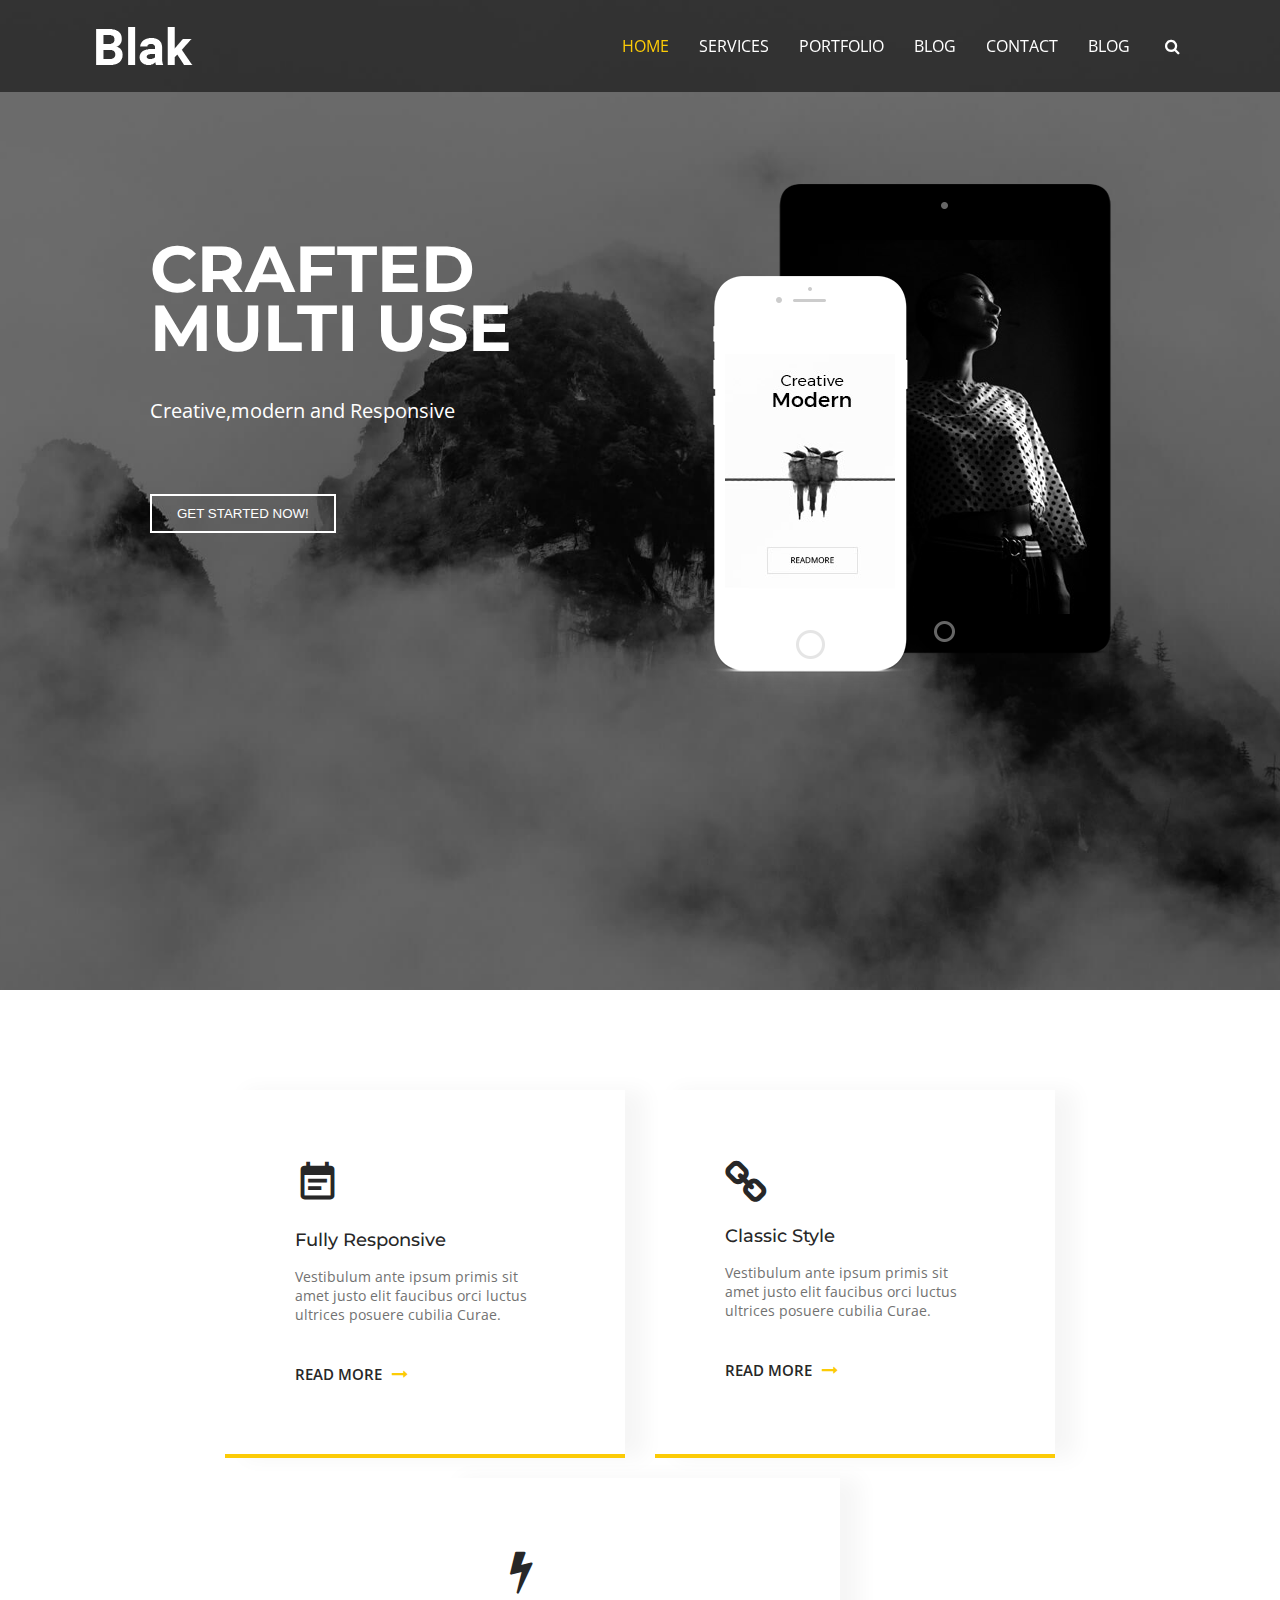
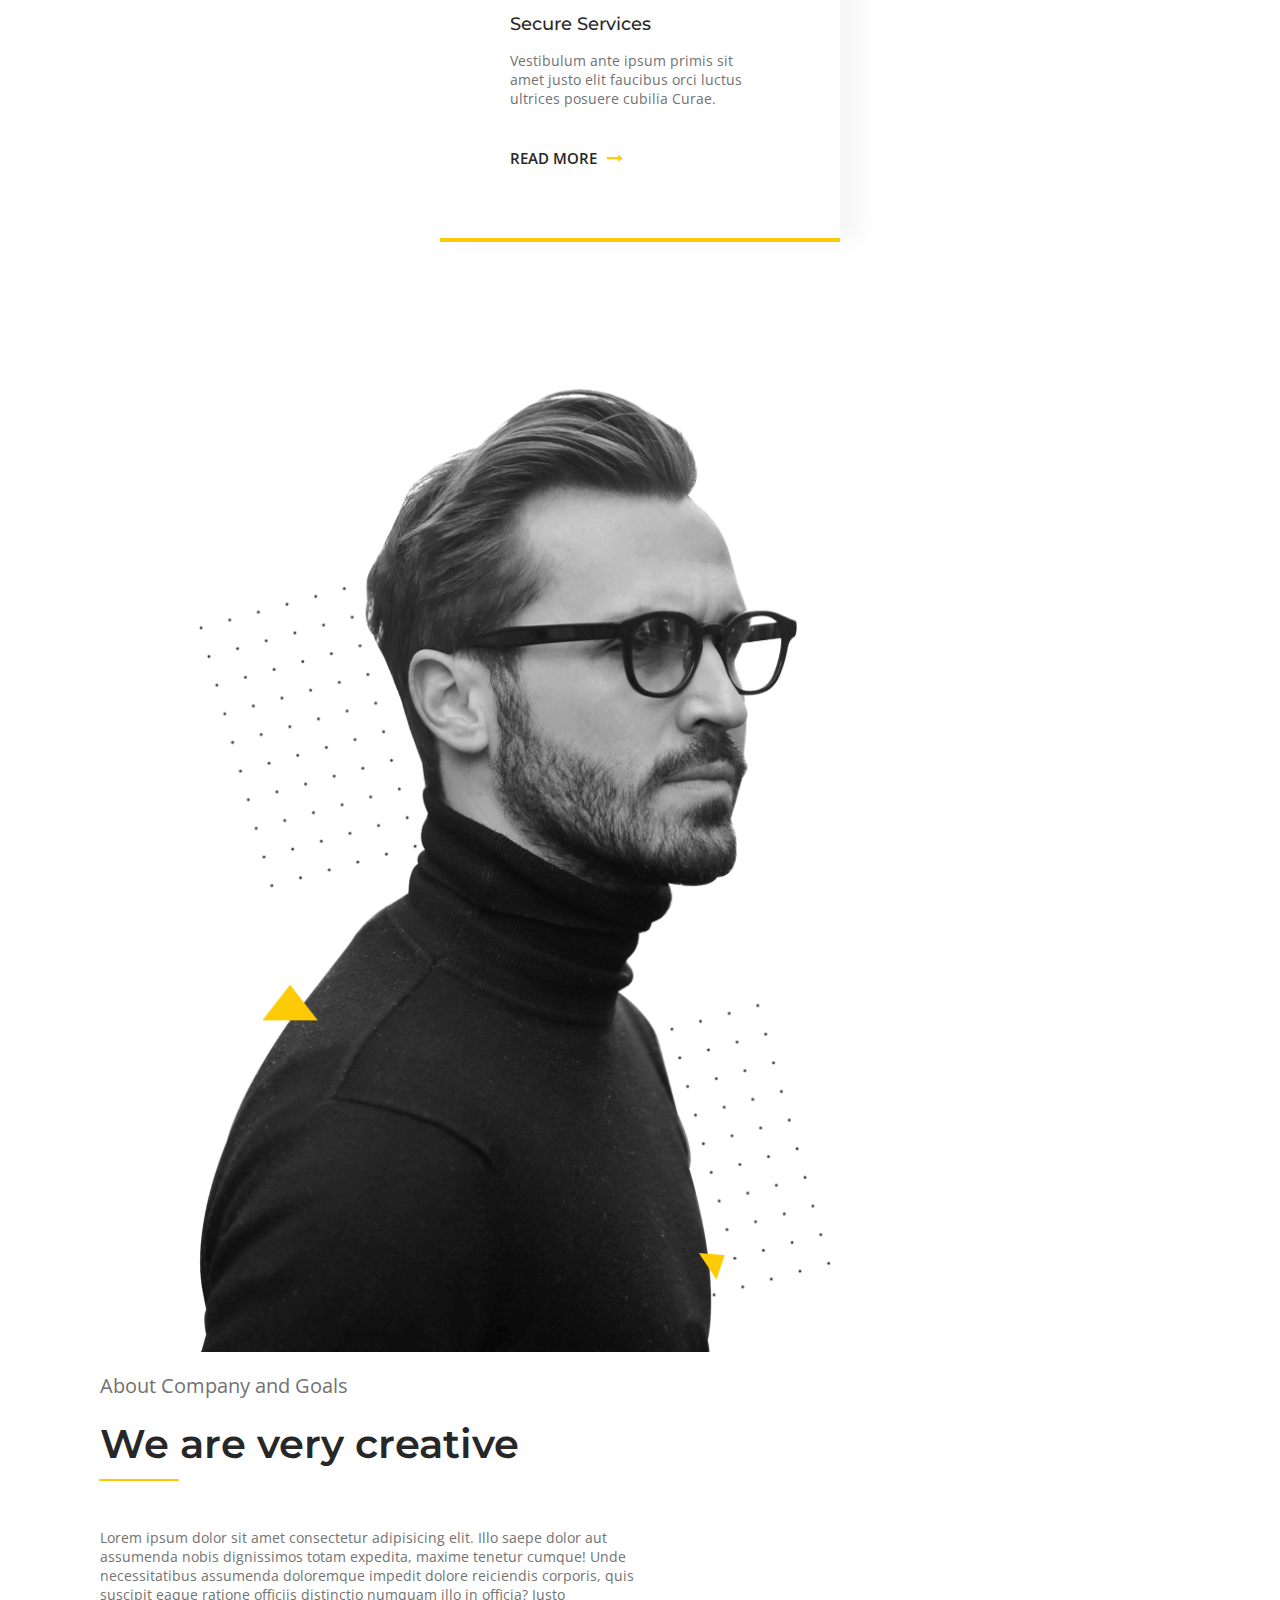
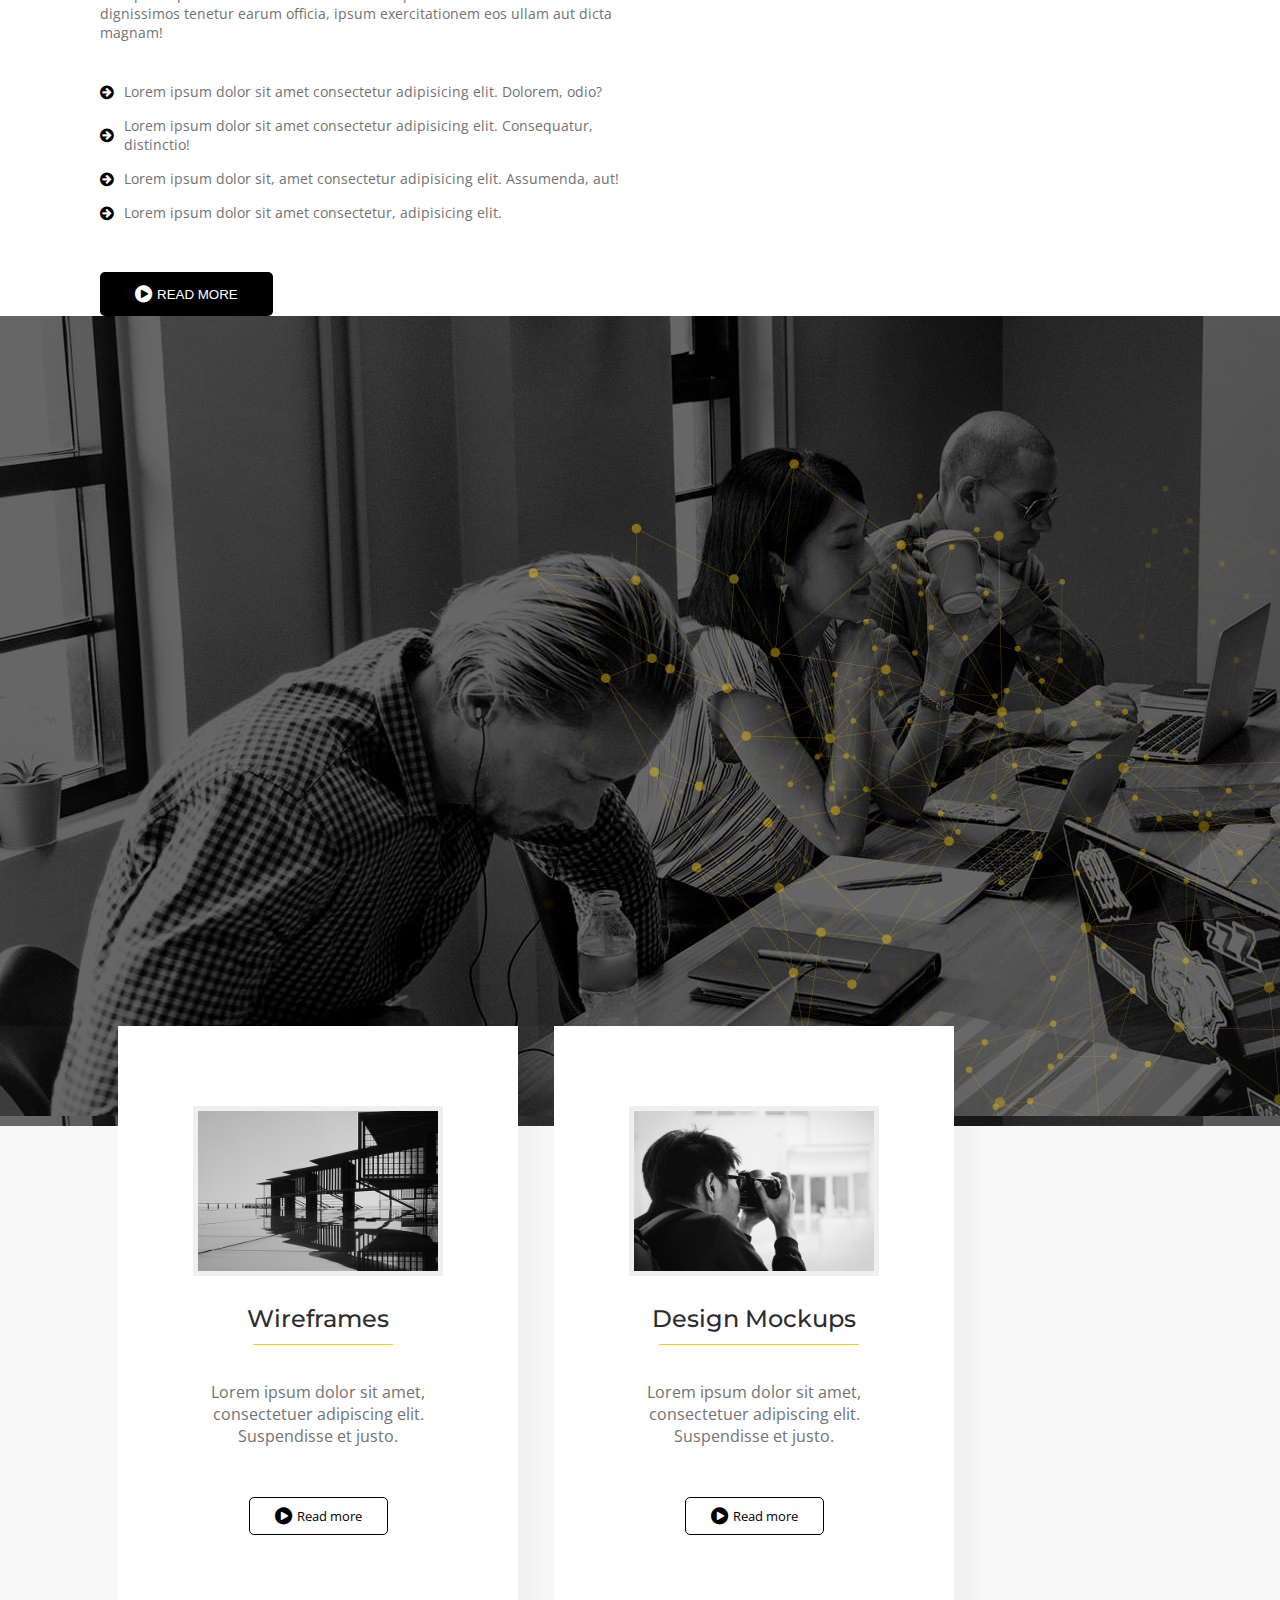
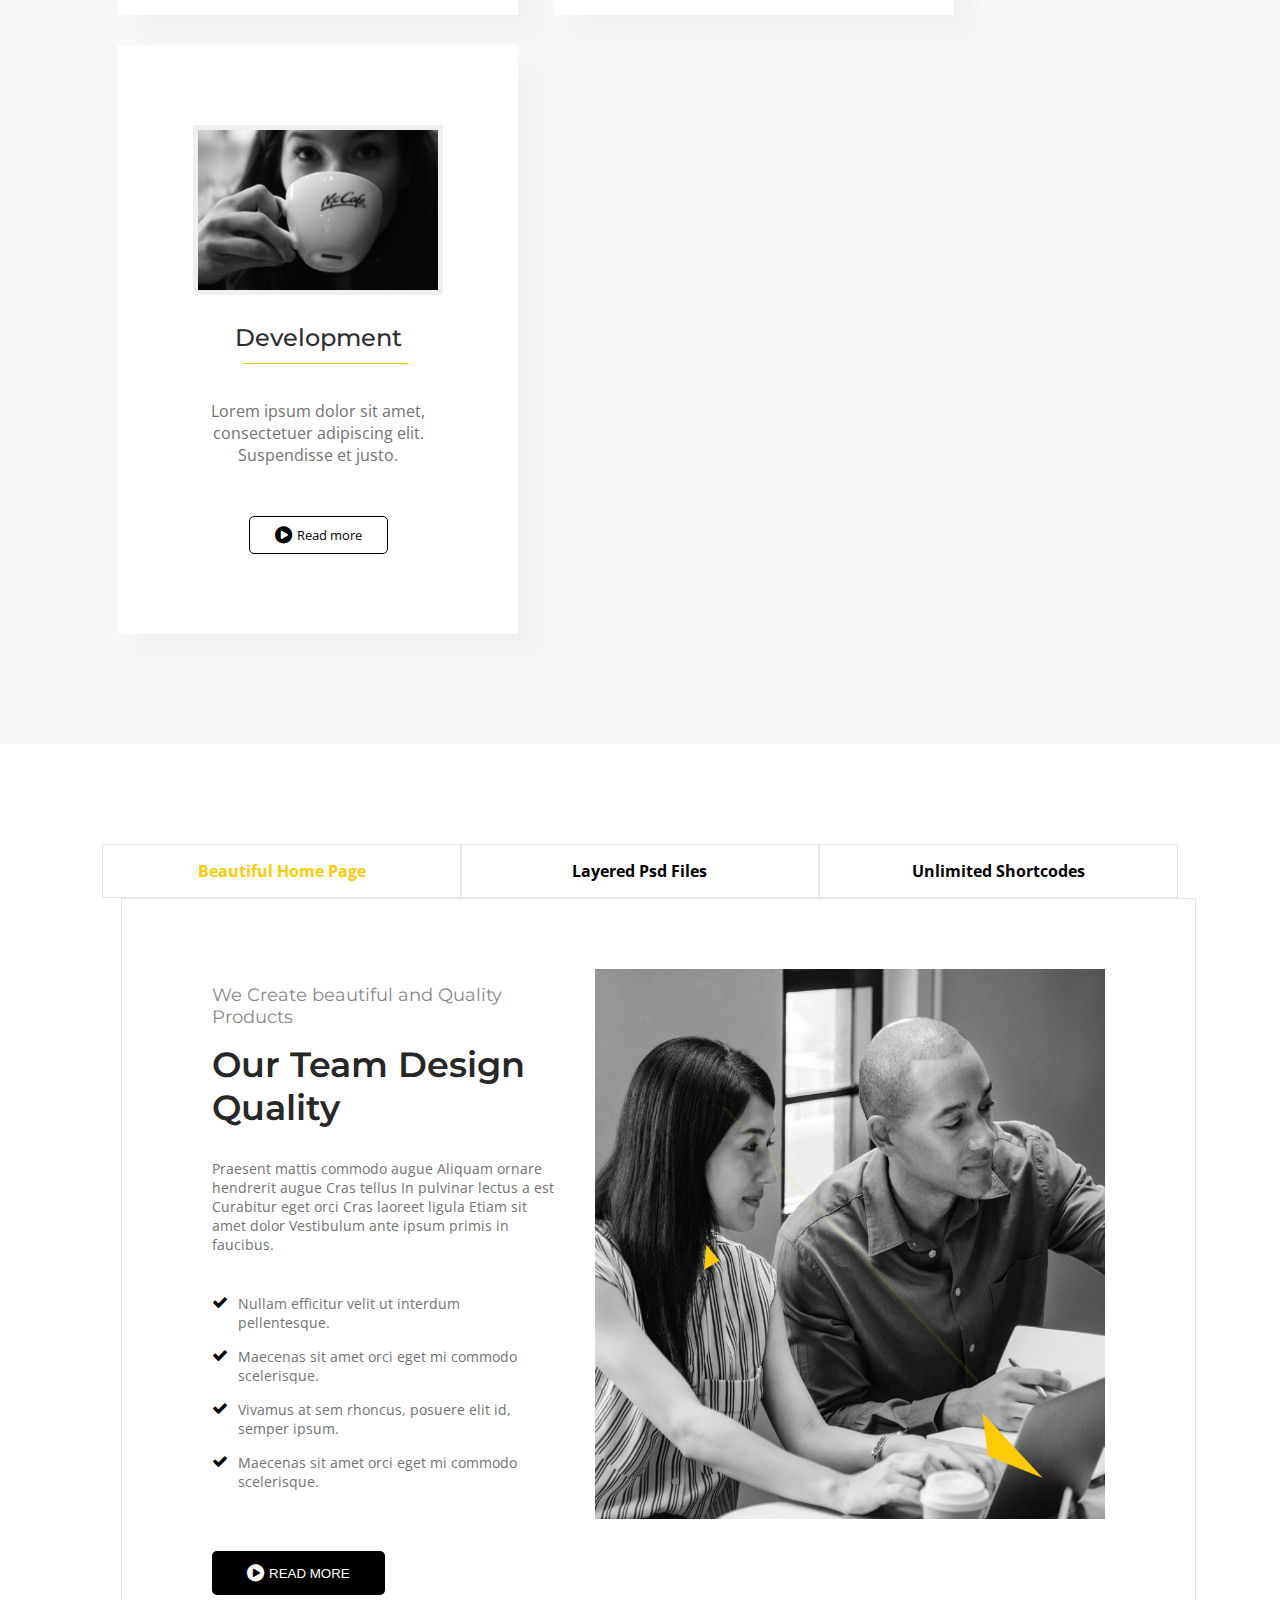
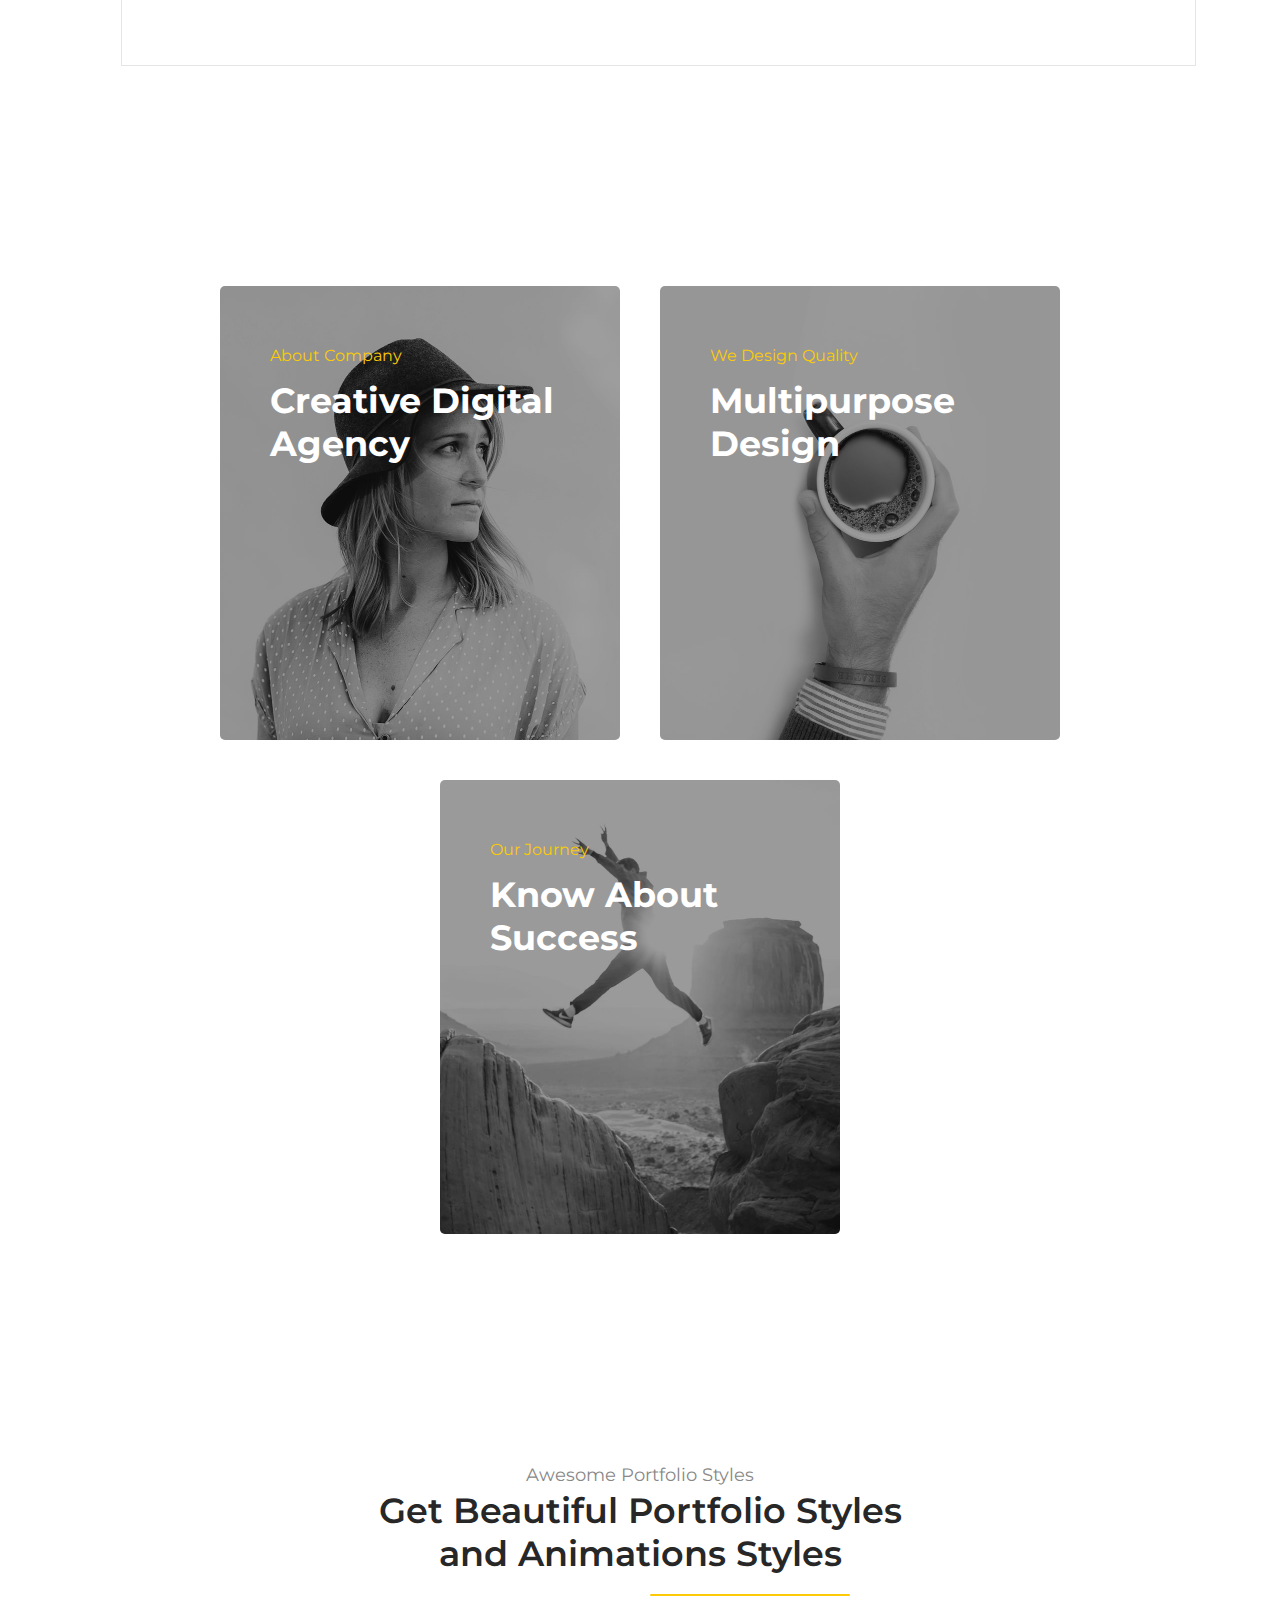
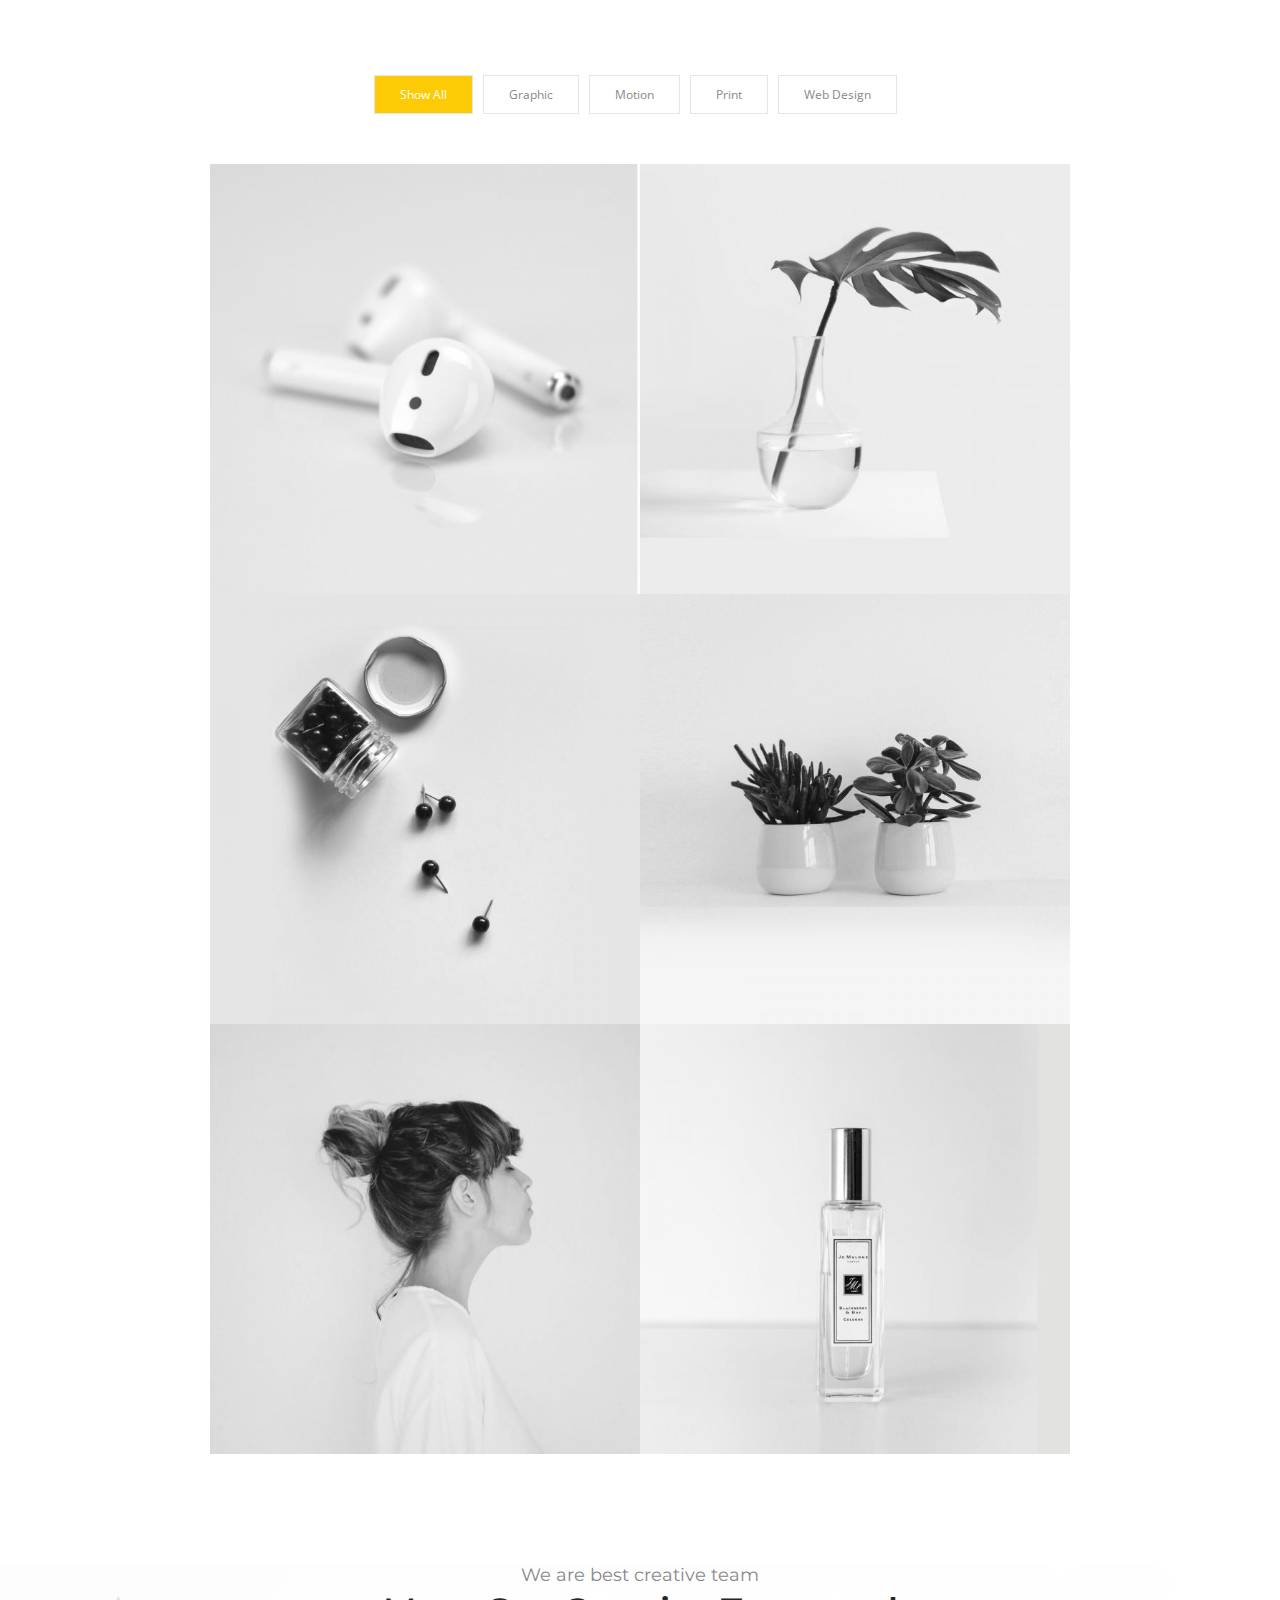
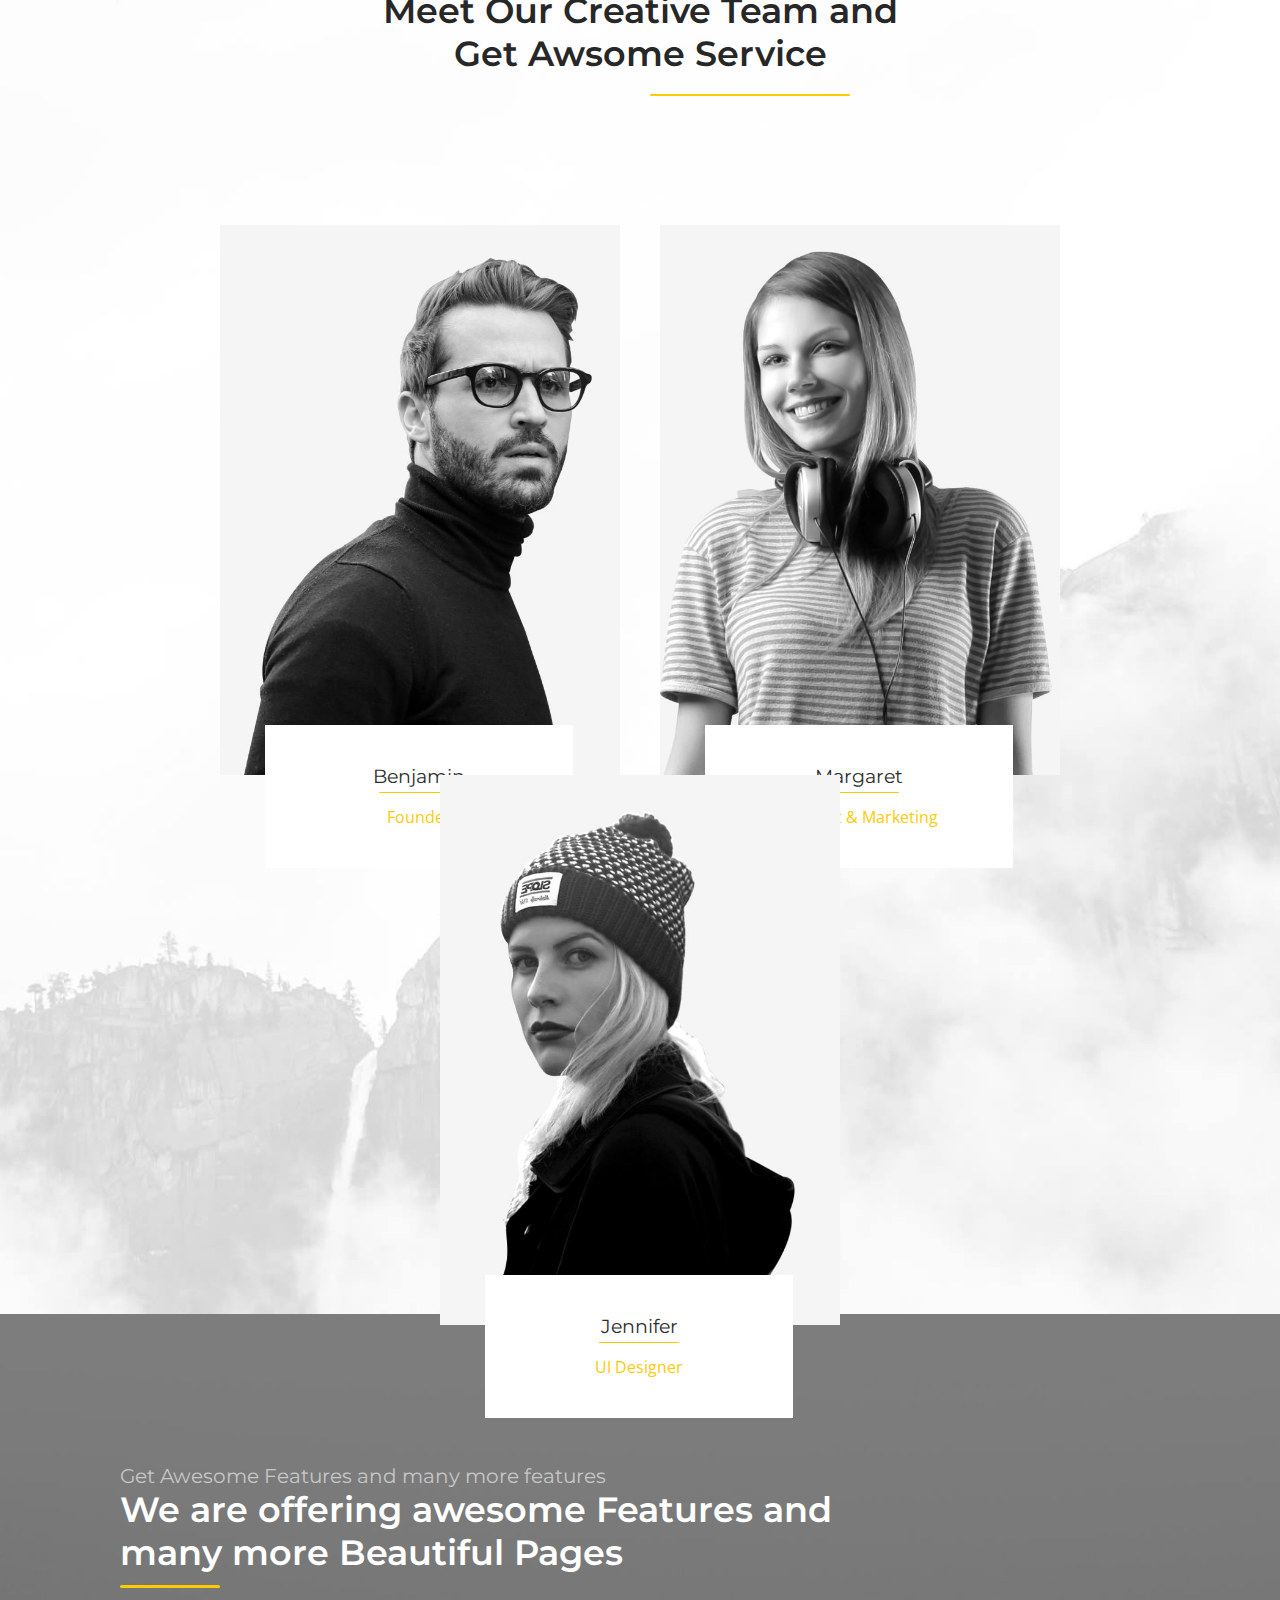
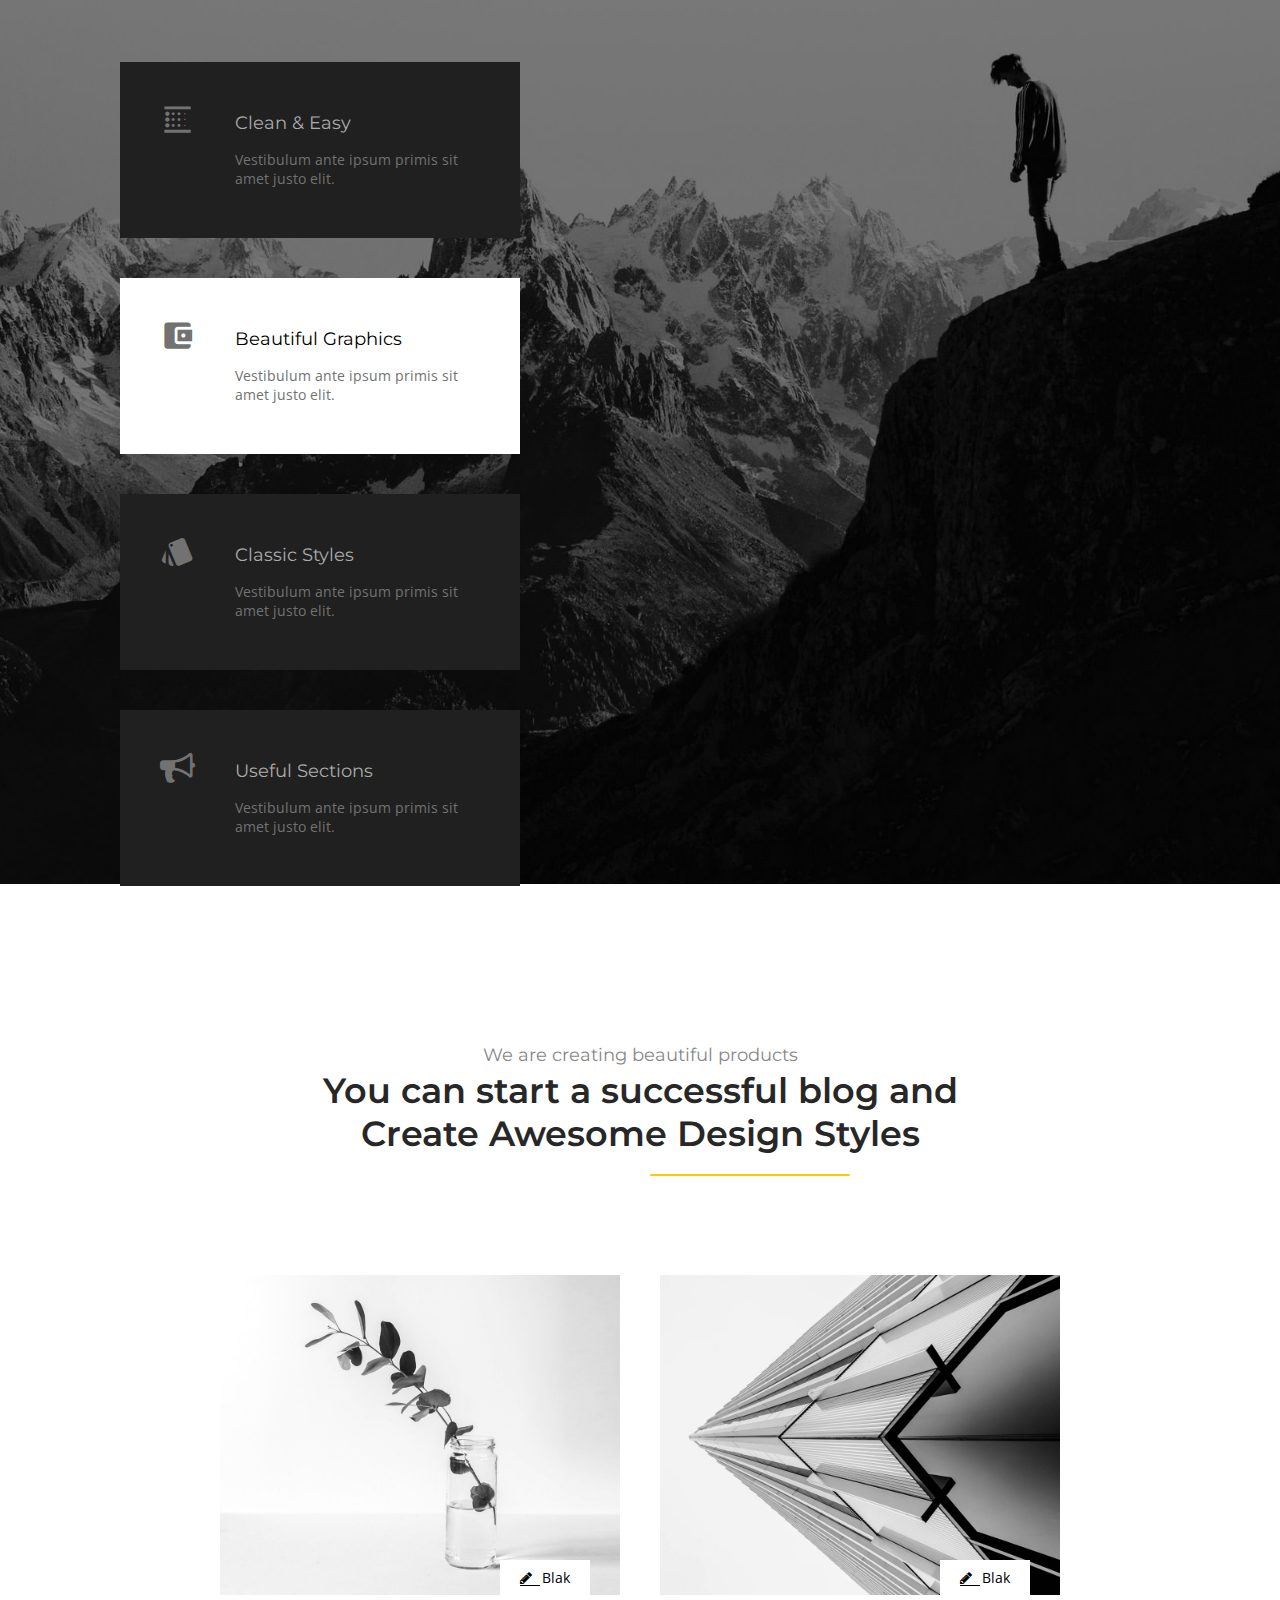
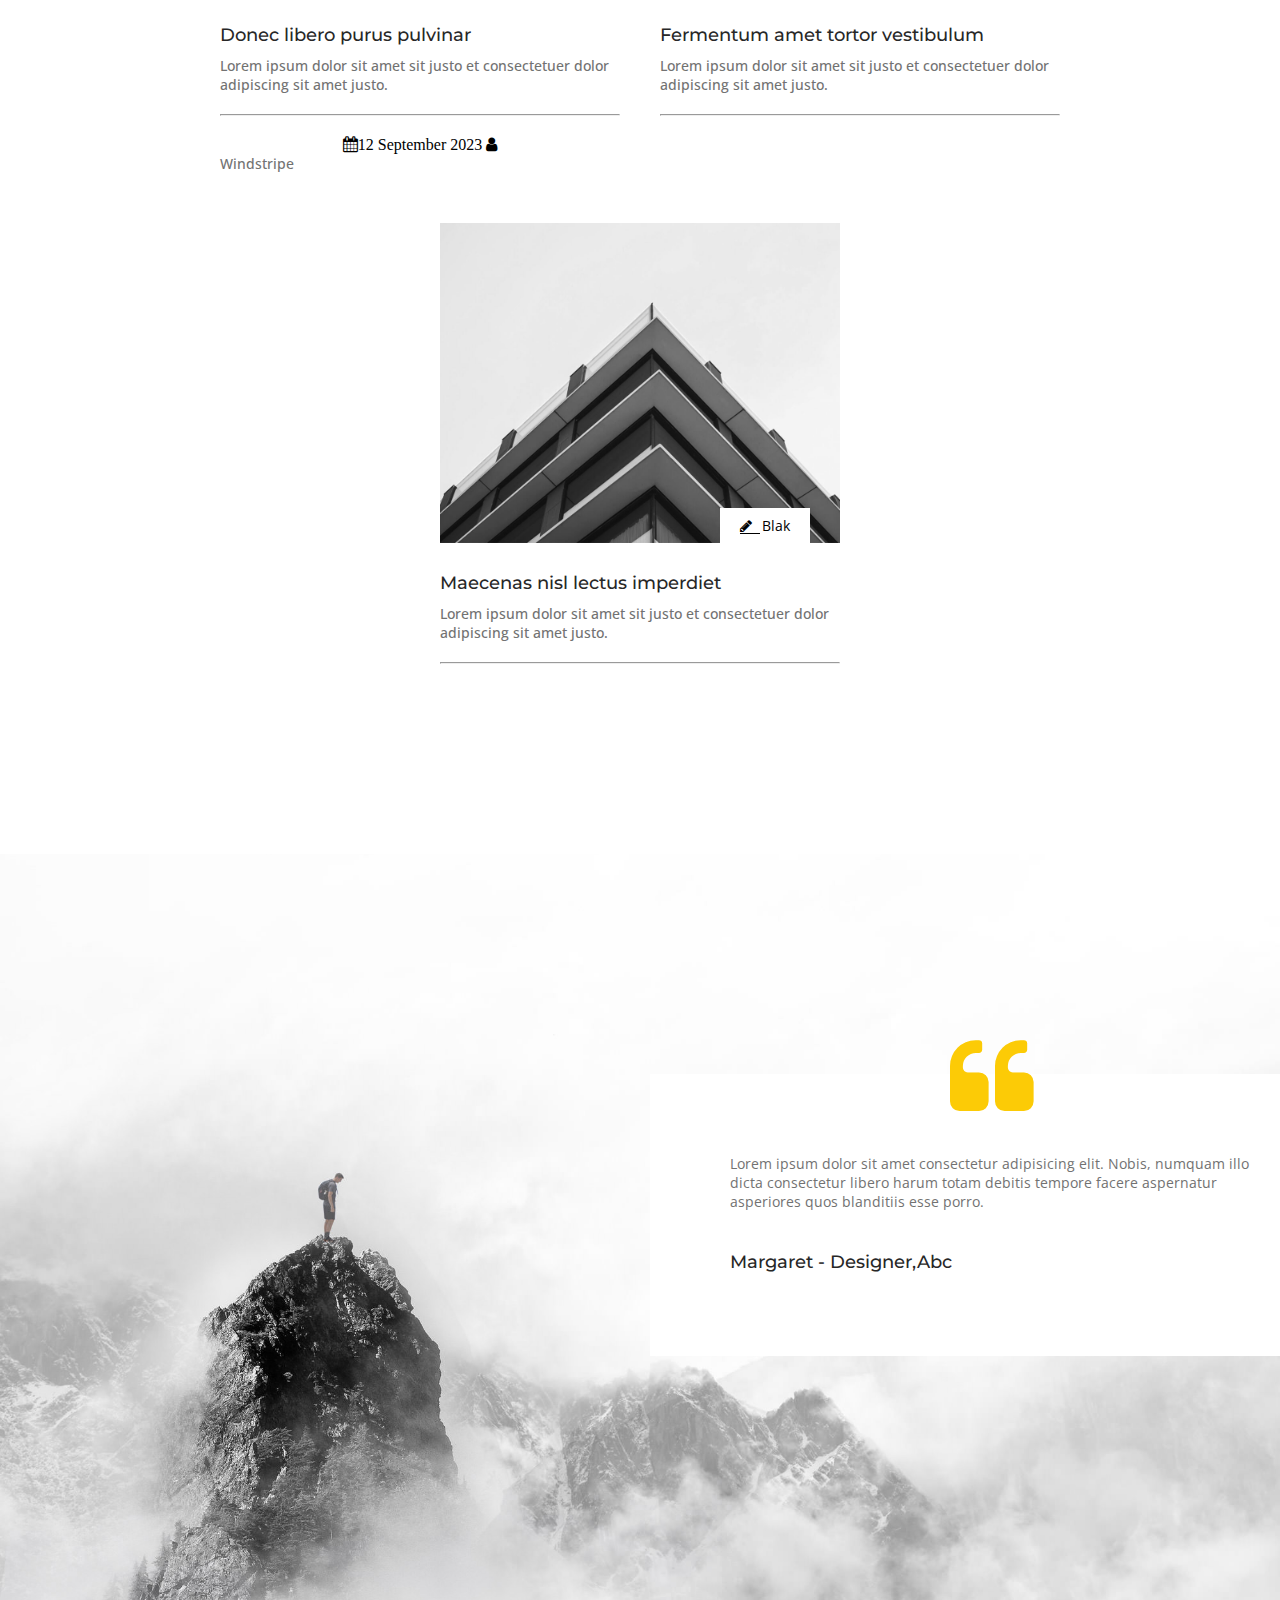
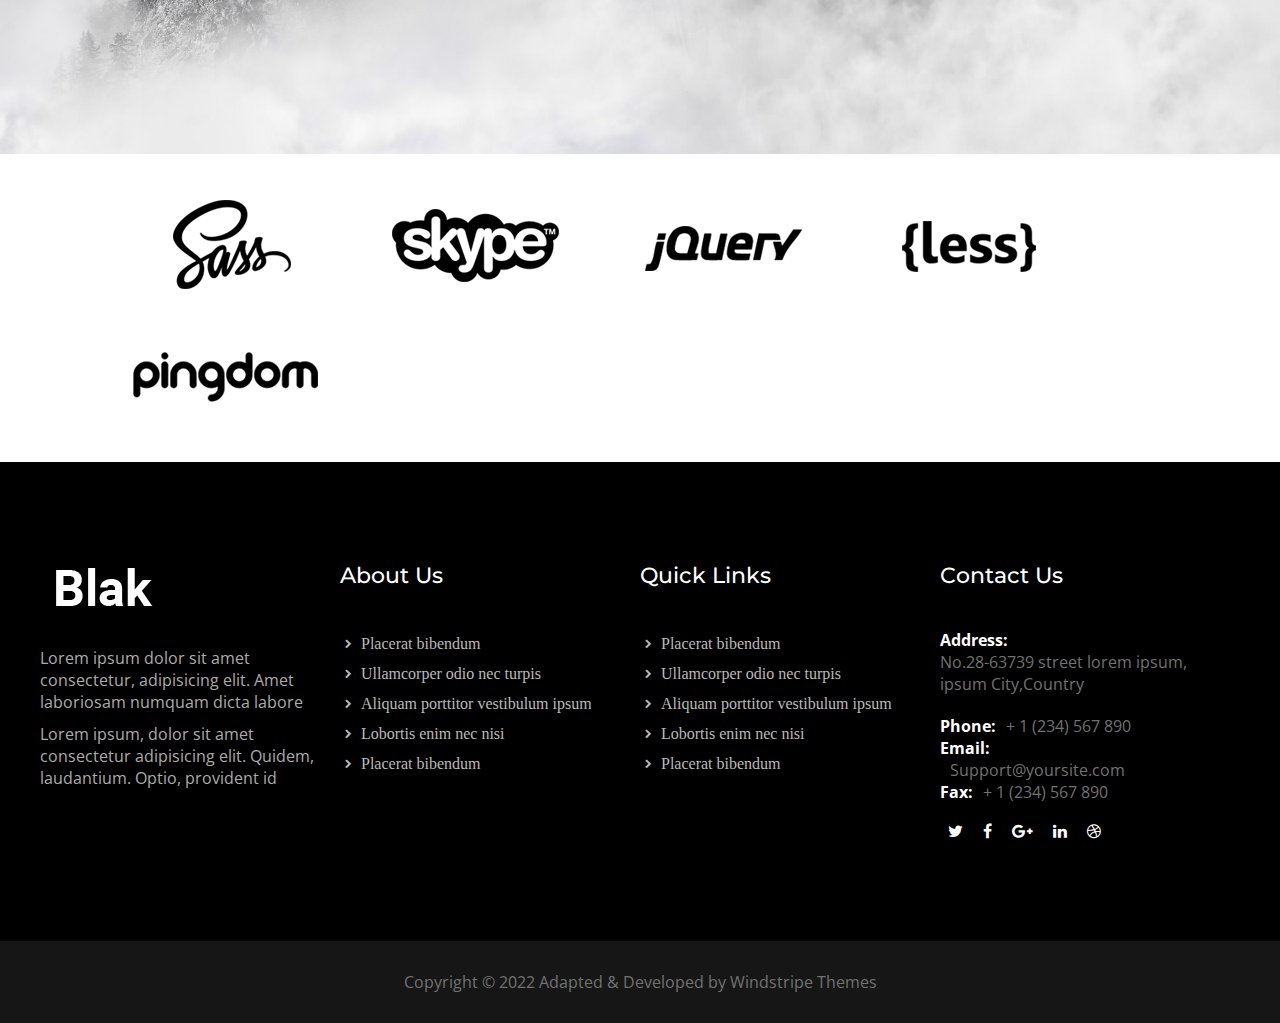
<file: index.html>
<!DOCTYPE html>
<html lang="en">

<head>
    <meta charset="UTF-8">
    <meta name="viewport" content="width=device-width, initial-scale=1.0">
    <title>Home</title>
    <link rel="stylesheet" href="assets/css/style.css">
    <!-- icon -->
    <link href="https://fonts.googleapis.com/icon?family=Material+Icons" rel="stylesheet">
    <link rel="stylesheet" href="https://cdnjs.cloudflare.com/ajax/libs/font-awesome/4.7.0/css/font-awesome.min.css">
    <!-- font -->
    <link href="https://fonts.googleapis.com/css2?family=Open+Sans:wght@300;400;500;600;700;800&display=swap"
        rel="stylesheet">
    <link href="https://fonts.googleapis.com/css2?family=Montserrat:wght@100;200;300;400;500;600;700;800&display=swap"
        rel="stylesheet">
</head>

<body>
    <!-- Header Section -->
    <header>
        <img src="assets/image/logo.png" alt="logo">
        <nav>
            <ul>
                <li><a href="index.html" class="yellow">home</a></li>
                <li><a href="service.html">services</a></li>
                <li><a href="portfolio.html">portfolio</a></li>
                <li><a href="blogleftbar.html">blog</a></li>
                <li><a href="contact.html">contact</a></li>
                <li><a href="blogsingle.html">blog</a></li>
                <li><i class="fa fa-search"></i></li>
            </ul>
        </nav>
        <i class="material-icons icon">menu</i>
    </header>

    <!-- Introduction Section -->
    <section class="sec">
        <div class="main">
            <div class="text">
                <h1>crafted multi use</h1>
                <p>Creative,modern and Responsive</p>
                <button class="btn2">get started now!</button>
            </div>
            <div class="phone">
                <div class="ipad">
                    <img src="assets/image/ipad.png" alt="iPad" class="img1">
                    <img src="assets/image/ipad-screen-1.jpg" alt="iPad-screen" class="img2">
                </div>
                <div class="iphone">
                    <img src="assets/image/ihpone.png" alt="iPhone" class="img3">
                    <img src="assets/image/iphone-screen-1.jpg" alt="iPhone-screen" class="img4">
                </div>
            </div>
        </div>
    </section>

    <!-- Section 2 -->
    <section class="sec2">
        <div class="box">
            <i class="material-icons icon">event_note</i>
            <h5>Fully Responsive</h5>
            <p>Vestibulum ante ipsum primis sit amet justo elit faucibus orci luctus ultrices posuere cubilia Curae.</p>
            <div class="read">
                <span>Read More</span><i class="fa fa-long-arrow-right"></i>
            </div>
        </div>
        <div class="box">
            <i class="fa fa-link icon"></i>
            <h5>Classic Style</h5>
            <p>Vestibulum ante ipsum primis sit amet justo elit faucibus orci luctus ultrices posuere cubilia Curae.</p>
            <div class="read">
                <span>Read More</span><i class="fa fa-long-arrow-right"></i>
            </div>
        </div>
        <div class="box">
            <i class="fa fa-bolt icon"></i>
            <h5>Secure Services</h5>
            <p>Vestibulum ante ipsum primis sit amet justo elit faucibus orci luctus ultrices posuere cubilia Curae.</p>
            <div class="read">
                <span>Read More</span><i class="fa fa-long-arrow-right"></i>
            </div>
        </div>
    </section>

    <!-- Section 3 -->
    <section class="sec3">
        <img src="assets/image/87.png" alt="Man Image">
        <div class="text2">
            <span>About Company and Goals</span>
            <h1>We are very creative</h1>
            <p class="p1">Lorem ipsum dolor sit amet consectetur adipisicing elit. Illo saepe dolor aut assumenda nobis
                dignissimos
                totam expedita, maxime tenetur cumque! Unde necessitatibus assumenda doloremque impedit dolore
                reiciendis corporis, quis suscipit eaque ratione officiis distinctio numquam illo in officia? Iusto
                dignissimos tenetur earum officia, ipsum exercitationem eos ullam aut dicta magnam!</p>
            <div class="list">
                <div class="list1">
                    <i class="fa fa-arrow-circle-right"></i>
                    <p>Lorem ipsum dolor sit amet consectetur adipisicing elit. Dolorem, odio?</p>
                </div>
                <div class="list1">
                    <i class="fa fa-arrow-circle-right"></i>
                    <p>Lorem ipsum dolor sit amet consectetur adipisicing elit. Consequatur, distinctio!</p>
                </div>
                <div class="list1">
                    <i class="fa fa-arrow-circle-right"></i>
                    <p>Lorem ipsum dolor sit, amet consectetur adipisicing elit. Assumenda, aut!</p>
                </div>
                <div class="list1">
                    <i class="fa fa-arrow-circle-right"></i>
                    <p>Lorem ipsum dolor sit amet consectetur, adipisicing elit.</p>
                </div>
            </div>
            <button class="btn"><i class="fa fa-play-circle play"></i> Read more</button>
        </div>
    </section>

    <!-- Section 4 -->
    <section class="sec4">
        <!-- <div class="sec4img">
            <img src="assets/image/6.png" alt="Play">
        </div> -->
    </section>

    <!-- Section 5 -->
    <section class="sec5">
        <div class="box1">
            <img src="assets/image/8.jpg" alt="Image">
            <h4>Wireframes</h4>
            <p>Lorem ipsum dolor sit amet, consectetuer adipiscing elit. Suspendisse et justo.</p>
            <button class="btn1"><i class="fa fa-play-circle play"></i>Read more</button>
        </div>
        <div class="box1">
            <img src="assets/image/9.jpg" alt="Image">
            <h4 class="line">Design Mockups</h4>
            <p>Lorem ipsum dolor sit amet, consectetuer adipiscing elit. Suspendisse et justo.</p>
            <button class="btn1"><i class="fa fa-play-circle play"></i>Read more</button>
        </div>
        <div class="box1">
            <img src="assets/image/10.jpg" alt="Image">
            <h4 class="line1">Development</h4>
            <p>Lorem ipsum dolor sit amet, consectetuer adipiscing elit. Suspendisse et justo.</p>
            <button class="btn1"><i class="fa fa-play-circle play"></i>Read more</button>
        </div>
    </section>

    <!-- Section 6 -->
    <section class="sec6">
        <div class="head">
            <div class="head1 active">Beautiful Home Page</div>
            <div class="head1">Layered Psd Files</div>
            <div class="head1">Unlimited Shortcodes</div>
        </div>
        <div class="content">
            <div class="text3">
                <h5>We Create beautiful and Quality Products</h5>
                <h2>Our Team Design Quality</h2>
                <p>Praesent mattis commodo augue Aliquam ornare hendrerit augue Cras tellus In pulvinar lectus a est
                    Curabitur eget orci Cras laoreet ligula Etiam sit amet dolor Vestibulum ante ipsum primis in
                    faucibus.</p>
                <div class="list">
                    <div class="list2">
                        <i class="fa fa-check"></i>
                        <p>Nullam efficitur velit ut interdum pellentesque.</p>
                    </div>
                    <div class="list2">
                        <i class="fa fa-check"></i>
                        <p>Maecenas sit amet orci eget mi commodo scelerisque.</p>
                    </div>
                    <div class="list2">
                        <i class="fa fa-check"></i>
                        <p>Vivamus at sem rhoncus, posuere elit id, semper ipsum.</p>
                    </div>
                    <div class="list2">
                        <i class="fa fa-check"></i>
                        <p>Maecenas sit amet orci eget mi commodo scelerisque.</p>
                    </div>
                </div>
                <button class="btn cbtn"><i class="fa fa-play-circle play"></i> Read more</button>
            </div>
            <img src="assets/image/121.jpg" alt="Image">
        </div>
    </section>

    <!-- Section 7 -->
    <section class="sec7">
        <div class="box2">
            <img src="assets/image/197.jpg" alt="Image">
            <div class="black">
                <h6>About Company</h6>
                <h2>Creative Digital Agency</h2>
                <button class="btn3"><i class="fa fa-play-circle play"></i>Read more</button>
            </div>
        </div>
        <div class="box2">
            <img src="assets/image/198.jpg" alt="Image">
            <div class="black">
                <h6>We Design Quality</h6>
                <h2>Multipurpose Design</h2>
                <button class="btn3"><i class="fa fa-play-circle play"></i>Read more</button>
            </div>
        </div>
        <div class="box2">
            <img src="assets/image/199.jpg" alt="Image">
            <div class="black">
                <h6>Our Journey</h6>
                <h2>Know About Success</h2>
                <button class="btn3"><i class="fa fa-play-circle play"></i>Read more</button>
            </div>
        </div>
    </section>

    <!-- Section 8 -->
    <section class="sec8">
        <div class="heading">
            <h5>Awesome Portfolio Styles</h5>
            <h2>Get Beautiful Portfolio Styles <br> and Animations Styles </h2>
            <div class="line2"></div>
        </div>
        <ul>
            <li class="active2">Show All</li>
            <li>Graphic</li>
            <li>Motion</li>
            <li>Print</li>
            <li>Web Design</li>
        </ul>
        <div>
            <div class="main2">
                <div class="box3">
                    <img src="assets/image/23_600x600.jpg" alt="Airpods">
                    <div class="text4">
                        <p>Lorem ipsum dolor sit</p>
                        <div class="line3"></div>
                    </div>
                </div>
                <div class="box3">
                    <img src="assets/image/9_600x600.jpg" alt="Airpods">
                    <div class="text4">
                        <p>Lorem ipsum dolor sit</p>
                        <div class="line3"></div>
                    </div>
                </div>
                <div class="box3">
                    <img src="assets/image/20_600x600.jpg" alt="Airpods">
                    <div class="text4">
                        <p>Lorem ipsum dolor sit</p>
                        <div class="line3"></div>
                    </div>
                </div>
                <!-- </div>
            <div class="main2"> -->
                <div class="box3">
                    <img src="assets/image/32_600x600.jpg" alt="Airpods">
                    <div class="text4">
                        <p>Lorem ipsum dolor sit</p>
                        <div class="line3"></div>
                    </div>
                </div>
                <div class="box3">
                    <img src="assets/image/8_600x600.jpg" alt="Airpods">
                    <div class="text4">
                        <p>Lorem ipsum dolor sit</p>
                        <div class="line3"></div>
                    </div>
                </div>
                <div class="box3">
                    <img src="assets/image/11_600x600.jpg" alt="Airpods">
                    <div class="text4">
                        <p>Lorem ipsum dolor sit</p>
                        <div class="line3"></div>
                    </div>
                </div>
            </div>
    </section>

    <!-- Section 9 -->
    <section class="sec9">
        <div class="heading">
            <h5>We are best creative team</h5>
            <h2>Meet Our Creative Team and <br> Get Awsome Service</h2>
            <div class="line2 line21"></div>
        </div>
        <div class="main3">
            <div class="box41">
                <div class="box4">
                    <div class="image1">
                        <!-- <img src="assets/image/45.jpg" alt="Man Image"> -->
                    </div>
                    <div class="text5">
                        <p>Praesent mattis commodo augue Aliquam ornare hendrerit </p>
                        <ul>
                            <li><i class="fa fa-twitter"></i></li>
                            <li><i class="fa fa-facebook-f"></i></li>
                            <li><i class="fa fa-google-plus"></i></li>
                            <li><i class="fa fa-linkedin"></i></li>
                        </ul>
                    </div>
                </div>
                <div class="text6">
                    <h3>Benjamin</h3>
                    <div class="line4"></div>
                    <p>Founder</p>
                </div>
            </div>

            <div class="box41">
                <div class="box4">
                    <div class="image2">
                        <!-- <img src="assets/image/46.jpg" alt="Man Image"> -->
                    </div>
                    <div class="text5">
                        <p>Praesent mattis commodo augue Aliquam ornare hendrerit </p>
                        <ul>
                            <li><i class="fa fa-twitter"></i></li>
                            <li><i class="fa fa-facebook-f"></i></li>
                            <li><i class="fa fa-google-plus"></i></li>
                            <li><i class="fa fa-linkedin"></i></li>
                        </ul>
                    </div>
                </div>
                <div class="text6">
                    <h3>Margaret</h3>
                    <div class="line4"></div>
                    <p>Support & Marketing</p>
                </div>
            </div>

            <div class="box41">
                <div class="box4">
                    <div class="image3">
                        <!-- <img src="assets/image/48.jpg" alt="Man Image"> -->
                    </div>
                    <div class="text5">
                        <p>Praesent mattis commodo augue Aliquam ornare hendrerit </p>
                        <ul>
                            <li><i class="fa fa-twitter"></i></li>
                            <li><i class="fa fa-facebook-f"></i></li>
                            <li><i class="fa fa-google-plus"></i></li>
                            <li><i class="fa fa-linkedin"></i></li>
                        </ul>
                    </div>
                </div>
                <div class="text6">
                    <h3>Jennifer</h3>
                    <div class="line4"></div>
                    <p>UI Designer</p>
                </div>
            </div>
        </div>
    </section>

    <!-- Section 10 -->
    <section class="sec10">
        <div class="all">
            <div class="heading1">
                <h5>Get Awesome Features and many more features</h5>
                <h2>We are offering awesome Features and many more Beautiful Pages</h2>
                <div class="line5"></div>
            </div>
            <div class="main4">
                <div class="box5">
                    <i class="material-icons">blur_linear</i>
                    <div class="text7">
                        <h2>Clean & Easy</h2>
                        <p>Vestibulum ante ipsum primis sit amet justo elit.</p>
                    </div>
                </div>
                <div class="box5 box52">
                    <i class="material-icons">account_balance_wallet</i>
                    <div class="text7 text72">
                        <h2>Beautiful Graphics</h2>
                        <p>Vestibulum ante ipsum primis sit amet justo elit.</p>
                    </div>
                </div>
                <div class="box5">
                    <i class="material-icons">style</i>
                    <div class="text7">
                        <h2>Classic Styles</h2>
                        <p>Vestibulum ante ipsum primis sit amet justo elit.</p>
                    </div>
                </div>
                <div class="box5">
                    <i class="fa fa-bullhorn"></i>
                    <div class="text7">
                        <h2>Useful Sections</h2>
                        <p>Vestibulum ante ipsum primis sit amet justo elit.</p>
                    </div>
                </div>
            </div>
        </div>
    </section>

    <!-- Section 11 -->
    <section class="sec11">
        <div class="heading">
            <h5>We are creating beautiful products</h5>
            <h2>You can start a successful blog and <br> Create Awesome Design Styles</h2>
            <div class="line2"></div>
            <div class="main5">
                <div class="box6">
                    <img src="assets/image/22.jpg" alt="plant">
                    <span class="blak"><i class="fa fa-pencil pencil"></i>Blak</span>
                    <h5>Donec libero purus pulvinar</h5>
                    <p>Lorem ipsum dolor sit amet sit justo et consectetuer dolor adipiscing sit amet justo.</p>
                    <hr>
                    <span class="calendar">
                        <i class="fa fa-calendar calendar"></i>12 September 2023
                    </span>
                    <span>
                        <i class="fa fa-user"></i>
                        <p>Windstripe</p>
                    </span>
                </div>
                <div class="box6">
                    <img src="assets/image/23.jpg" alt="home">
                    <span class="blak"><i class="fa fa-pencil pencil"></i>Blak</span>
                    <h5>Fermentum amet tortor vestibulum</h5>
                    <p>Lorem ipsum dolor sit amet sit justo et consectetuer dolor adipiscing sit amet justo.</p>
                    <hr>
                </div>
                <div class="box6">
                    <img src="assets/image/17.jpg" alt="home">
                    <span class="blak"><i class="fa fa-pencil pencil"></i>Blak</span>
                    <h5>Maecenas nisl lectus imperdiet</h5>
                    <p>Lorem ipsum dolor sit amet sit justo et consectetuer dolor adipiscing sit amet justo.</p>
                    <hr>
                </div>
            </div>
        </div>
    </section>

    <!-- Section 12 -->
    <section class="sec12">
        <div class="box7">
            <i class="fa fa-quote-left quote"></i>
            <p>Lorem ipsum dolor sit amet consectetur adipisicing elit. Nobis, numquam illo dicta consectetur libero
                harum totam debitis tempore facere aspernatur asperiores quos blanditiis esse porro.</p>
            <h5>Margaret - Designer,Abc</h5>
        </div>
    </section>

    <!-- Section 13 -->
    <section class="sec13">
        <img src="assets/image/1.png" alt="Saas" class="saas">
        <img src="assets/image/2.png" alt="Skype" class="skype">
        <img src="assets/image/3.png" alt="jQuery" class="jquery">
        <img src="assets/image/4.png" alt="less" class="less">
        <img src="assets/image/5.png" alt="pingdom" class="pingdom">
    </section>

    <!-- Footer -->
    <footer>
        <div class="footer1">
            <div class="text8">
                <img src="assets/image/logo.png" alt="Logo">
                <p>Lorem ipsum dolor sit amet consectetur, adipisicing elit. Amet laboriosam numquam dicta labore</p>
                <p>Lorem ipsum, dolor sit amet consectetur adipisicing elit. Quidem, laudantium. Optio, provident id</p>
            </div>
            <div class="about">
                <h3>About Us</h3>
                <ul>
                    <li><i class="material-icons">keyboard_arrow_right</i> Placerat bibendum</li>
                    <li><i class="material-icons">keyboard_arrow_right</i> Ullamcorper odio nec turpis</li>
                    <li><i class="material-icons">keyboard_arrow_right</i> Aliquam porttitor vestibulum ipsum</li>
                    <li><i class="material-icons">keyboard_arrow_right</i> Lobortis enim nec nisi</li>
                    <li><i class="material-icons">keyboard_arrow_right</i> Placerat bibendum</li>
                </ul>
            </div>
            <div class="about">
                <h3>Quick Links</h3>
                <ul>
                    <li><i class="material-icons">keyboard_arrow_right</i> Placerat bibendum</li>
                    <li><i class="material-icons">keyboard_arrow_right</i> Ullamcorper odio nec turpis</li>
                    <li><i class="material-icons">keyboard_arrow_right</i> Aliquam porttitor vestibulum ipsum</li>
                    <li><i class="material-icons">keyboard_arrow_right</i> Lobortis enim nec nisi</li>
                    <li><i class="material-icons">keyboard_arrow_right</i> Placerat bibendum</li>
                </ul>
            </div>
            <div class="contact">
                <h3>Contact Us</h3>
                <div class="address">
                    <strong>Address:</strong>
                    <p>No.28-63739 street lorem ipsum, <br> ipsum City,Country</p>
                </div>
                <div class="pno">
                    <strong>Phone:</strong>
                    <p>+ 1 (234) 567 890</p>
                </div>
                <div class="mail">
                    <strong>Email:</strong>
                    <p>Support@yoursite.com</p>
                </div>
                <div class="fax">
                    <strong>Fax:</strong>
                    <p>+ 1 (234) 567 890</p>
                </div>
                <div class="icon2">
                    <i class="fa fa-twitter"></i>
                    <i class="fa fa-facebook-f"></i>
                    <i class="fa fa-google-plus"></i>
                    <i class="fa fa-linkedin"></i>
                    <i class="fa fa-dribbble"></i>
                </div>
            </div>
        </div>

        <div class="footer2">
            <span>Copyright &copy; 2022 Adapted & Developed by Windstripe Themes</span>
        </div>
    </footer>
</body>
</file>
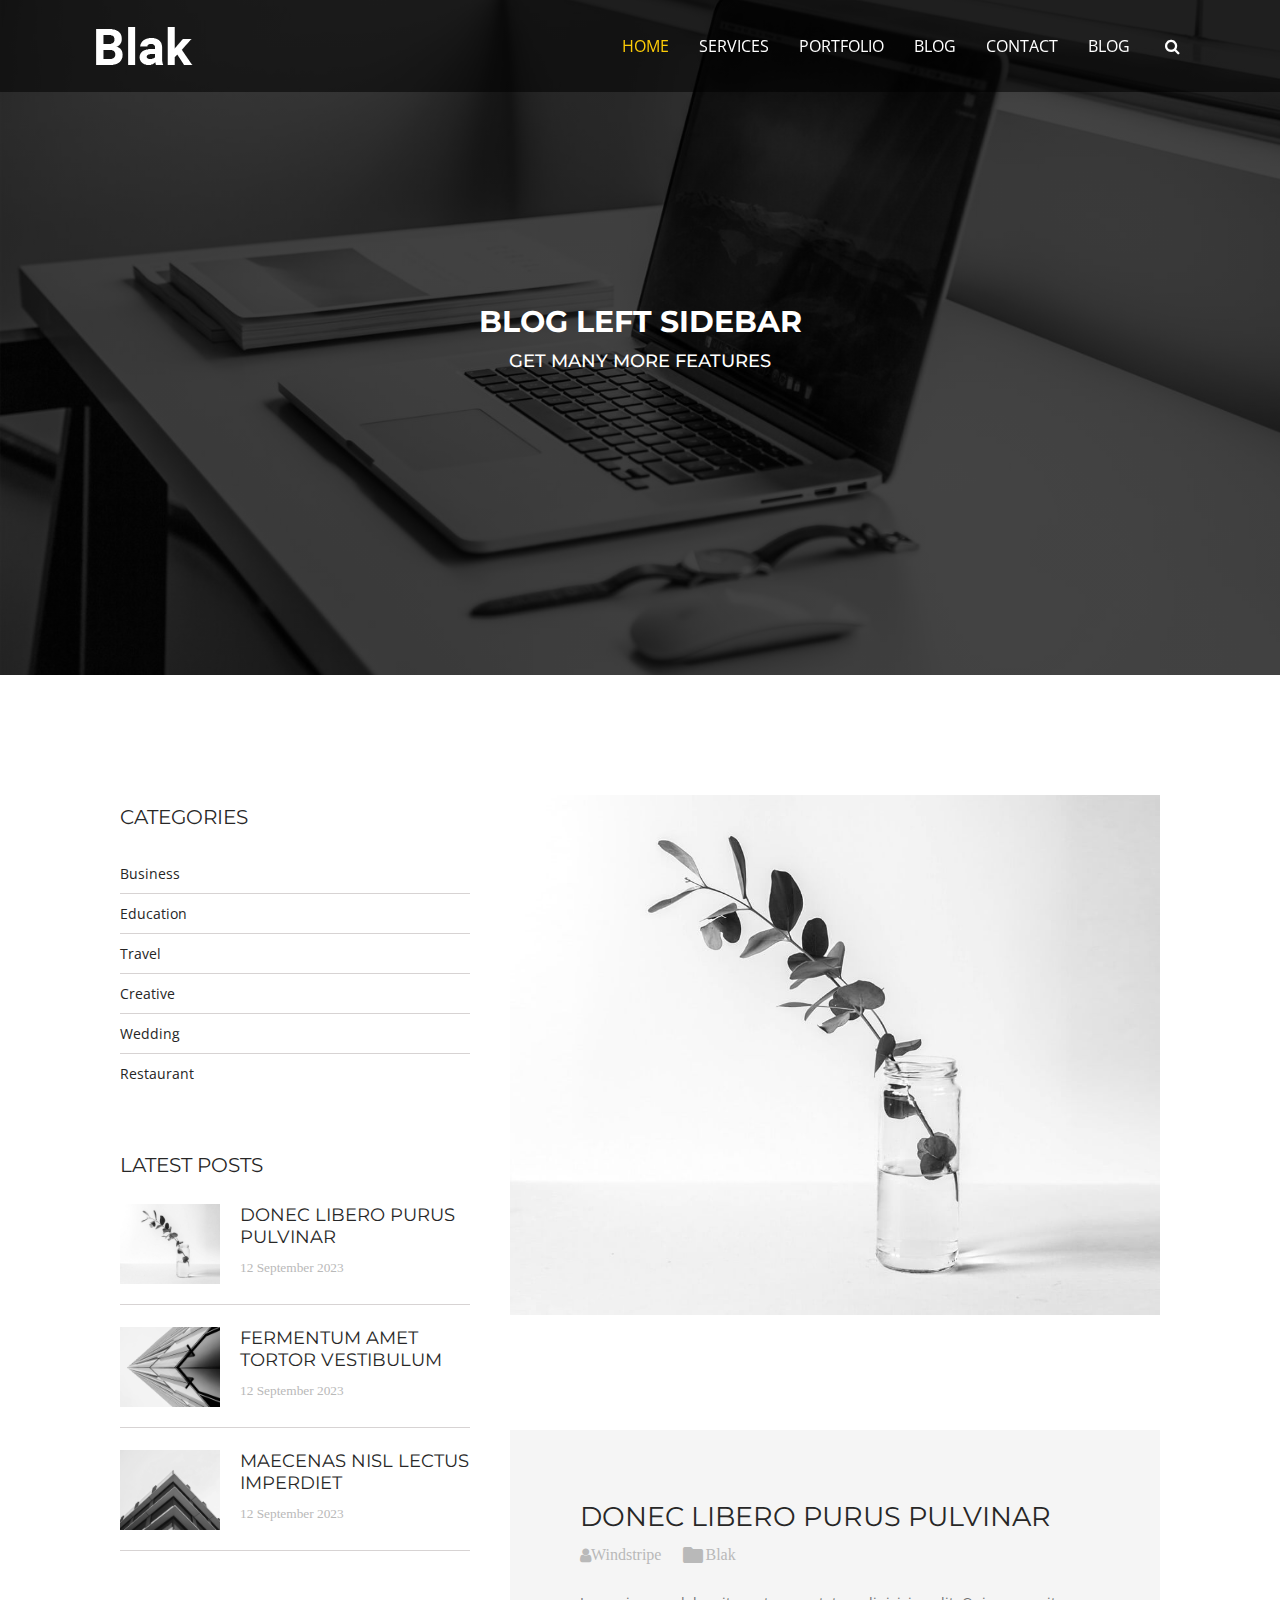
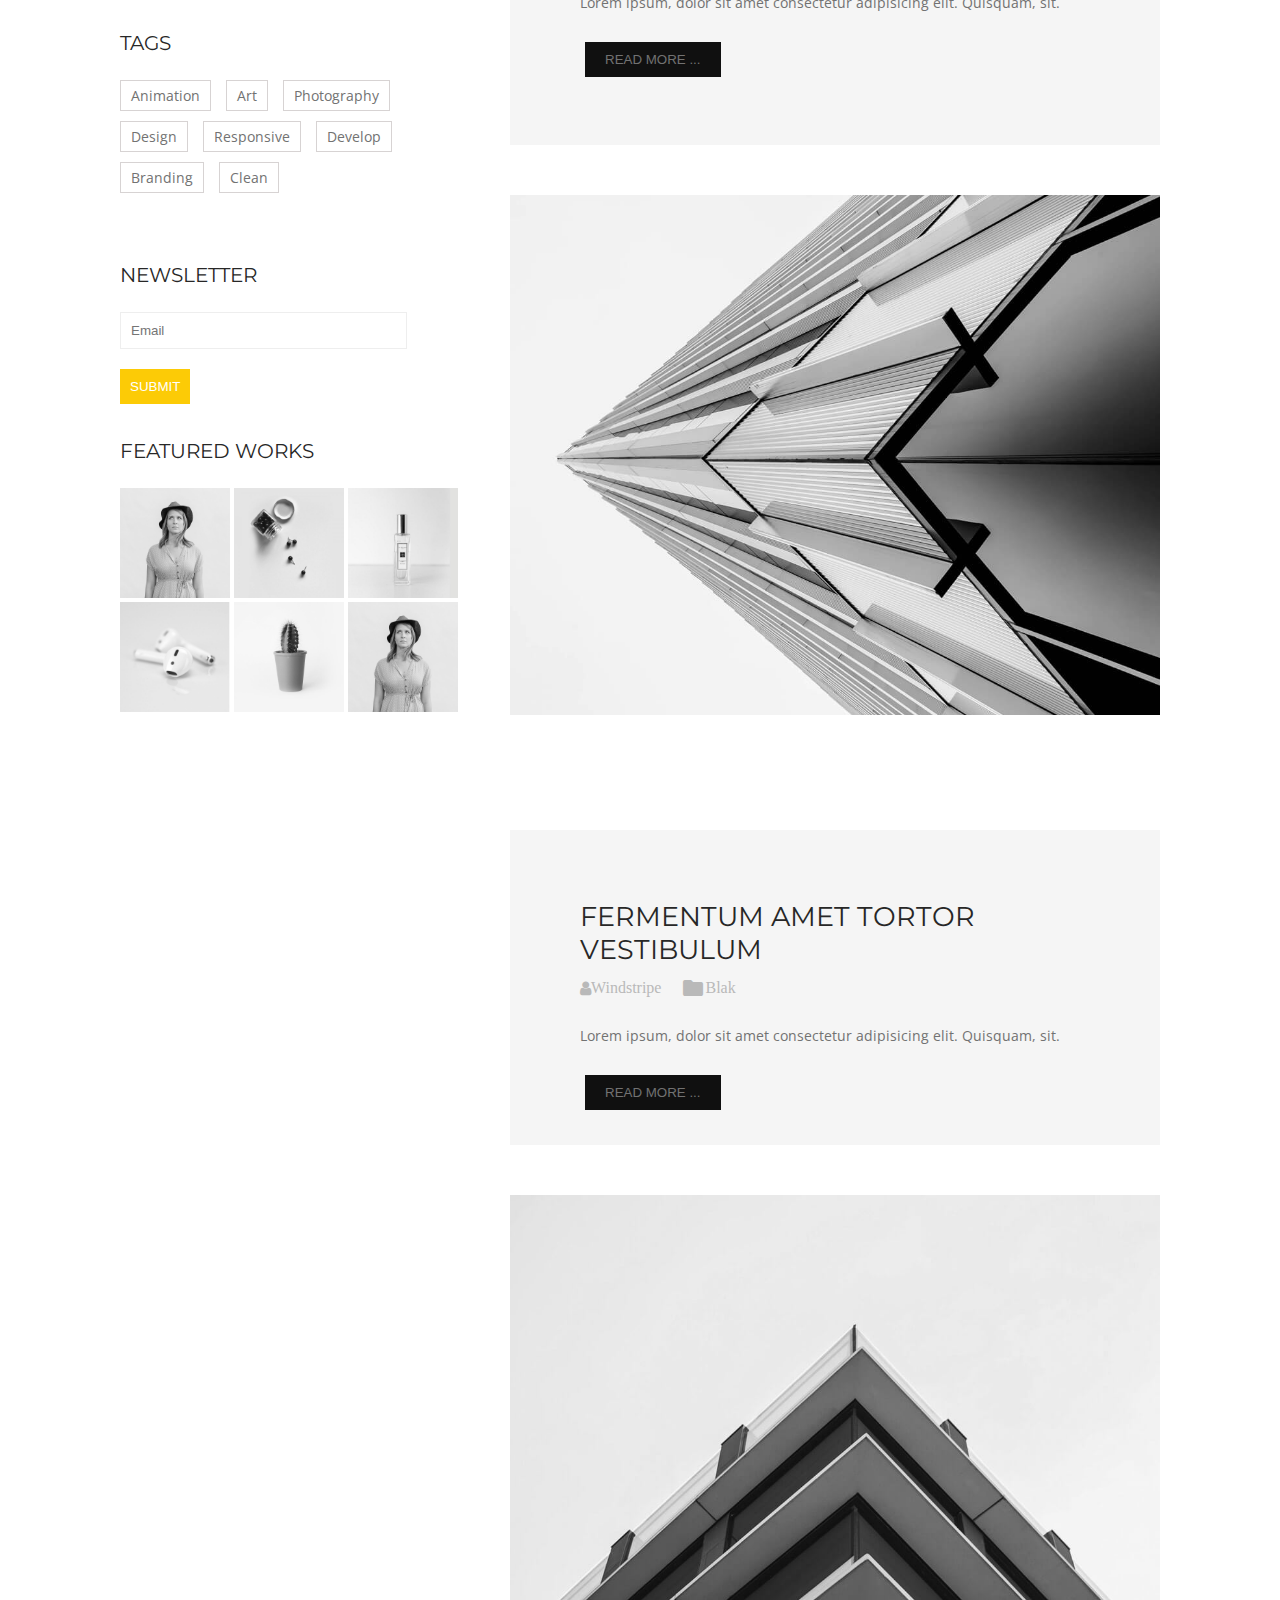
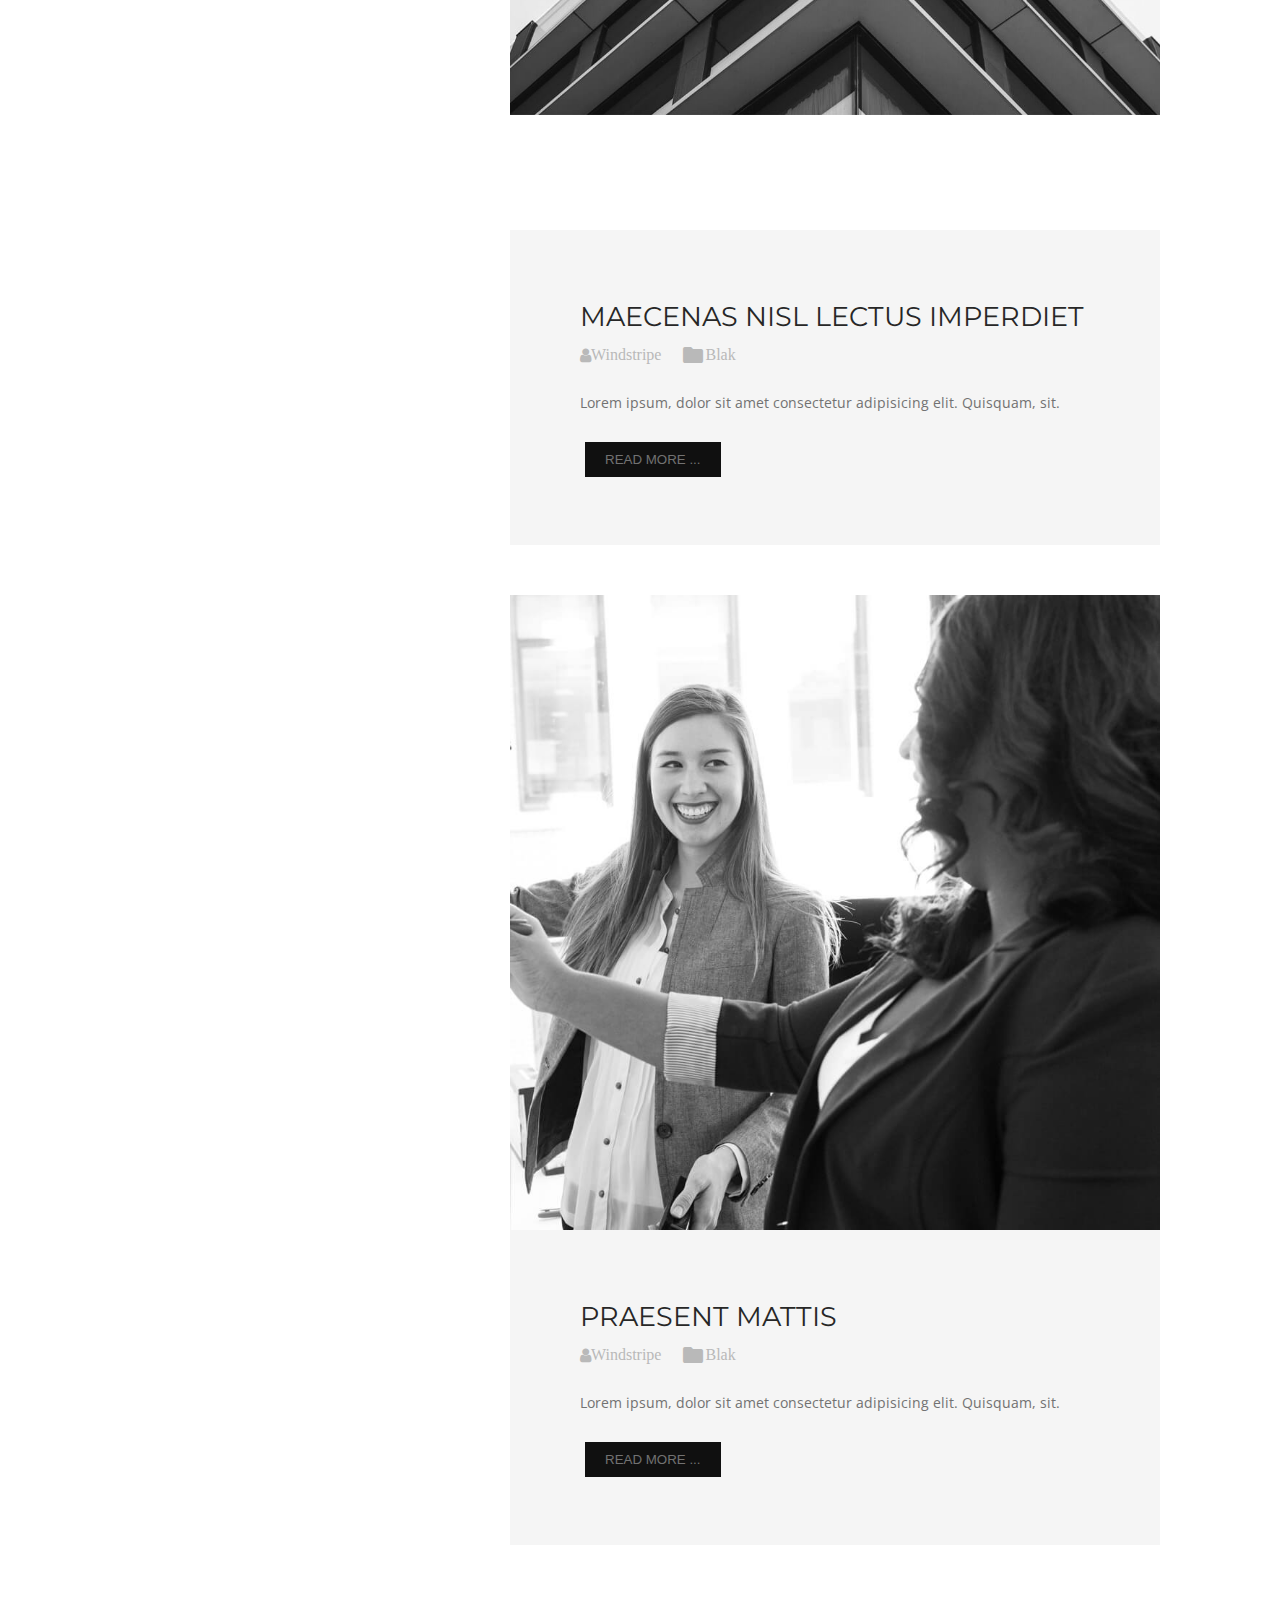
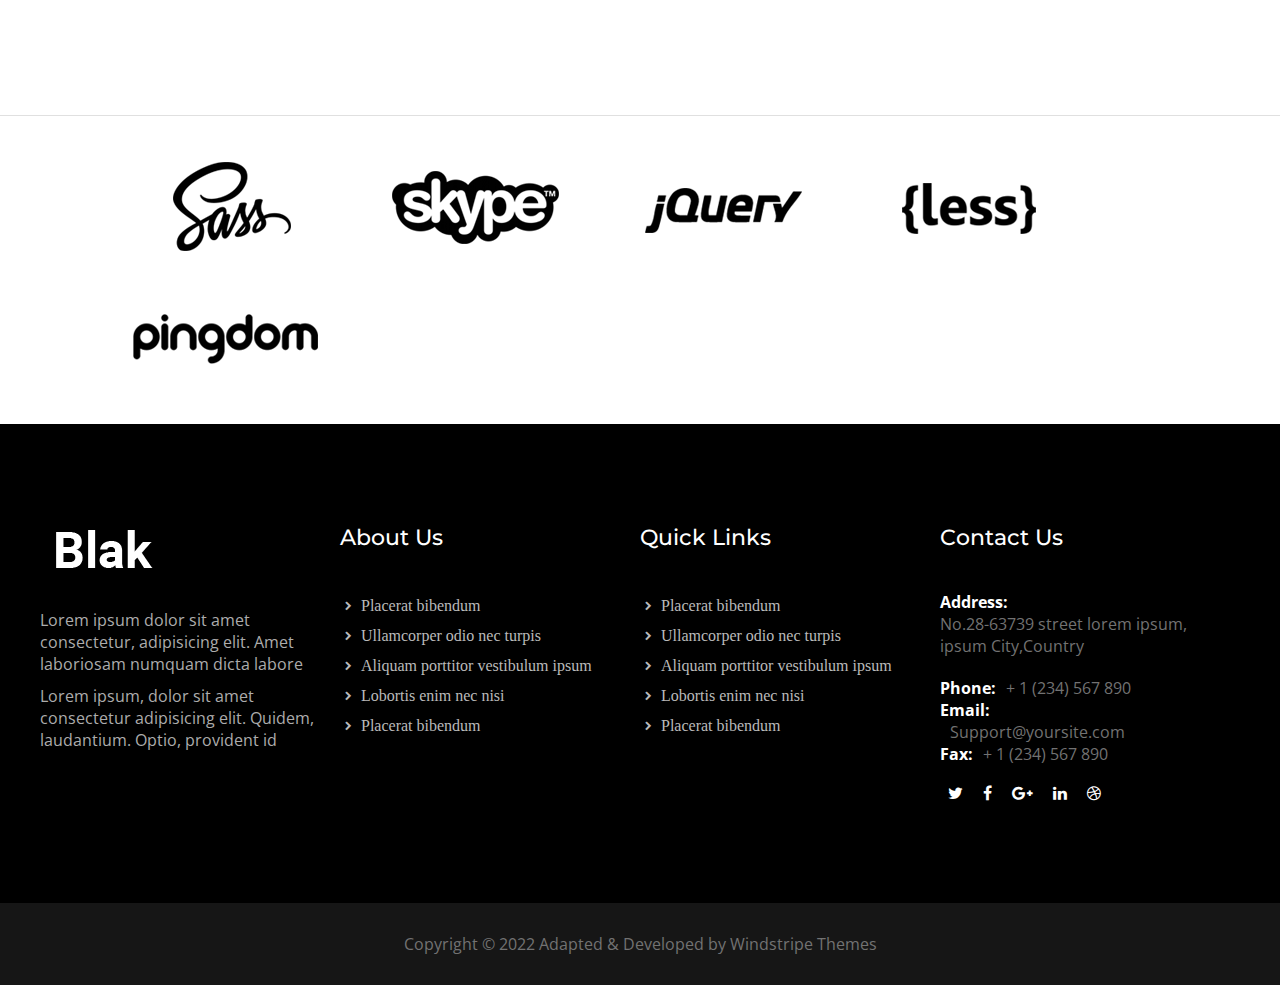
<file: blogleftbar.html>
<!DOCTYPE html>
<html lang="en">
<head>
    <meta charset="UTF-8">
    <meta name="viewport" content="width=device-width, initial-scale=1.0">
    <title>Blog Left Sidebar</title>
    <link rel="stylesheet" href="assets/css/style.css">
    <!-- icon -->
    <link href="https://fonts.googleapis.com/icon?family=Material+Icons" rel="stylesheet">
    <link rel="stylesheet" href="https://cdnjs.cloudflare.com/ajax/libs/font-awesome/4.7.0/css/font-awesome.min.css">
    <!-- font -->
    <link href="https://fonts.googleapis.com/css2?family=Open+Sans:wght@300;400;500;600;700;800&display=swap"
        rel="stylesheet">
    <link href="https://fonts.googleapis.com/css2?family=Montserrat:wght@100;200;300;400;500;600;700;800&display=swap"
        rel="stylesheet">
</head>
<body>
    <!-- Header Section -->
    <header>
        <img src="assets/image/logo.png" alt="logo">
        <nav>
            <ul>
                <li><a href="index.html" class="yellow">home</a></li>
                <li><a href="service.html">services</a></li>
                <li><a href="portfolio.html">portfolio</a></li>
                <li><a href="blogleftbar.html">blog</a></li>
                <li><a href="contact.html">contact</a></li>
                <li><a href="blogsingle.html">blog</a></li>
                <li><i class="fa fa-search"></i></li>
            </ul>
        </nav>
        <i class="material-icons icon">menu</i>
    </header>

    <!-- Heading -->
    <section class="sec14">
        <h2>blog left sidebar</h2>
        <h3>get many more features</h3>
    </section>

    <!-- Section 19-->
    <section class="sec19">
        <div class="main7">
            <div class="main71">
                <!-- Category -->
                <div class="category">
                    <h3 class="mainh">categories</h3>
                    <p>Business</p>
                    <p>Education</p>
                    <p>Travel</p>
                    <p>Creative</p>
                    <p>Wedding</p>
                    <p>Restaurant</p>
                </div>
                <!-- Post -->
                <div class="post">
                    <h3 class="mainh">latest posts</h3>
                    <div class="post1">
                        <img src="assets/image/22.jpg" alt="plant">
                        <div class="textpost">
                            <h2>donec libero purus pulvinar</h2>
                            <small>12 September 2023</small>
                        </div>
                    </div>

                    <div class="post1">
                        <img src="assets/image/23.jpg" alt="plant">
                        <div class="textpost">
                            <h2>fermentum amet tortor vestibulum</h2>
                            <small>12 September 2023</small>
                        </div>
                    </div>

                    <div class="post1">
                        <img src="assets/image/17.jpg" alt="plant">
                        <div class="textpost">
                            <h2>maecenas nisl lectus imperdiet</h2>
                            <small>12 September 2023</small>
                        </div>
                    </div>
                </div>
                <!-- Tags -->
                <div class="tag">
                    <h3 class="mainh">tags</h3>
                    <ul>
                        <li>Animation</li>
                        <li>Art</li>
                        <li>Photography</li>
                        <li>Design</li>
                        <li>Responsive</li>
                        <li>Develop</li>
                        <li>Branding</li>
                        <li>Clean</li>
                    </ul>
                </div>
                <!-- Newsletter -->
                <div class="news">
                    <h3 class="mainh">newsletter</h3>
                    <div class="news1">
                        <input type="email" placeholder="Email" class="nput">
                        <button class="nbtn">submit</button>
                    </div>
                </div>

                <!-- Featured Work -->
                <div class="works">
                    <h3 class="mainh">featured works</h3>
                    <div class="works1">
                         <img src="assets/image/p13.jpg" alt="">
                         <img src="assets/image/20_600x600.jpg" alt="">
                         <img src="assets/image/11_600x600.jpg" alt="">
                         <img src="assets/image/23_600x600.jpg" alt="">
                         <img src="assets/image/p15.jpg" alt="">
                         <img src="assets/image/p13.jpg" alt="">
                    </div>
                </div>
            </div>

            <div class="main72">
                <div class="box10">
                    <img src="assets/image/22.jpg" alt="plant">
                    <div class="text11">
                        <h1>donec libero purus pulvinar</h1>
                        <div class="icon3">
                            <div class="name1">
                                <i class="fa fa-user"></i><span>Windstripe</span>
                            </div>
                            <div class="name1">
                                <i class="material-icons">folder</i><span>Blak</span>
                            </div>
                        </div>
                        <p>Lorem ipsum, dolor sit amet consectetur adipisicing elit. Quisquam, sit.</p>
                        <button class="btn72">read more ...</button>
                    </div>
                </div>

                <div class="box10">
                    <img src="assets/image/23.jpg" alt="plant">
                    <div class="text11">
                        <h1>fermentum amet tortor vestibulum</h1>
                        <div class="icon3">
                            <div class="name1">
                                <i class="fa fa-user"></i><span>Windstripe</span>
                            </div>
                            <div class="name1">
                                <i class="material-icons">folder</i><span>Blak</span>
                            </div>
                        </div>
                        <p>Lorem ipsum, dolor sit amet consectetur adipisicing elit. Quisquam, sit.</p>
                        <button class="btn72">read more ...</button>
                    </div>
                </div>

                <div class="box10">
                    <img src="assets/image/17.jpg" alt="plant">
                    <div class="text11">
                        <h1>maecenas nisl lectus imperdiet</h1>
                        <div class="icon3">
                            <div class="name1">
                                <i class="fa fa-user"></i><span>Windstripe</span>
                            </div>
                            <div class="name1">
                                <i class="material-icons">folder</i><span>Blak</span>
                            </div>
                        </div>
                        <p>Lorem ipsum, dolor sit amet consectetur adipisicing elit. Quisquam, sit.</p>
                        <button class="btn72">read more ...</button>
                    </div>
                </div>

                <div class="box10">
                    <img src="assets/image/3.jpg" alt="plant">
                    <div class="text11">
                        <h1>praesent mattis</h1>
                        <div class="icon3">
                            <div class="name1">
                                <i class="fa fa-user"></i><span>Windstripe</span>
                            </div>
                            <div class="name1">
                                <i class="material-icons">folder</i><span>Blak</span>
                            </div>
                        </div>
                        <p>Lorem ipsum, dolor sit amet consectetur adipisicing elit. Quisquam, sit.</p>
                        <button class="btn72">read more ...</button>
                    </div>
                </div>
            </div>
        </div>
    </section>

    <!-- Section 13 -->
    <section class="sec13 sec13a">
        <img src="assets/image/1.png" alt="Saas" class="saas">
        <img src="assets/image/2.png" alt="Skype" class="skype">
        <img src="assets/image/3.png" alt="jQuery" class="jquery">
        <img src="assets/image/4.png" alt="less" class="less">
        <img src="assets/image/5.png" alt="pingdom" class="pingdom">
    </section>

    <!-- Footer -->
    <footer>
        <div class="footer1">
            <div class="text8">
                <img src="assets/image/logo.png" alt="Logo">
                <p>Lorem ipsum dolor sit amet consectetur, adipisicing elit. Amet laboriosam numquam dicta labore</p>
                <p>Lorem ipsum, dolor sit amet consectetur adipisicing elit. Quidem, laudantium. Optio, provident id</p>
            </div>
            <div class="about">
                <h3>About Us</h3>
                <ul>
                    <li><i class="material-icons">keyboard_arrow_right</i> Placerat bibendum</li>
                    <li><i class="material-icons">keyboard_arrow_right</i> Ullamcorper odio nec turpis</li>
                    <li><i class="material-icons">keyboard_arrow_right</i> Aliquam porttitor vestibulum ipsum</li>
                    <li><i class="material-icons">keyboard_arrow_right</i> Lobortis enim nec nisi</li>
                    <li><i class="material-icons">keyboard_arrow_right</i> Placerat bibendum</li>
                </ul>
            </div>
            <div class="about">
                <h3>Quick Links</h3>
                <ul>
                    <li><i class="material-icons">keyboard_arrow_right</i> Placerat bibendum</li>
                    <li><i class="material-icons">keyboard_arrow_right</i> Ullamcorper odio nec turpis</li>
                    <li><i class="material-icons">keyboard_arrow_right</i> Aliquam porttitor vestibulum ipsum</li>
                    <li><i class="material-icons">keyboard_arrow_right</i> Lobortis enim nec nisi</li>
                    <li><i class="material-icons">keyboard_arrow_right</i> Placerat bibendum</li>
                </ul>
            </div>
            <div class="contact">
                <h3>Contact Us</h3>
                <div class="address">
                    <strong>Address:</strong>
                    <p>No.28-63739 street lorem ipsum, <br> ipsum City,Country</p>
                </div>
                <div class="pno">
                    <strong>Phone:</strong>
                    <p>+ 1 (234) 567 890</p>
                </div>
                <div class="mail">
                    <strong>Email:</strong>
                    <p>Support@yoursite.com</p>
                </div>
                <div class="fax">
                    <strong>Fax:</strong>
                    <p>+ 1 (234) 567 890</p>
                </div>
                <div class="icon2">
                    <i class="fa fa-twitter"></i>
                    <i class="fa fa-facebook-f"></i>
                    <i class="fa fa-google-plus"></i>
                    <i class="fa fa-linkedin"></i>
                    <i class="fa fa-dribbble"></i>
                </div>
            </div>
        </div>

        <div class="footer2">
            <span>Copyright &copy; 2022 Adapted & Developed by Windstripe Themes</span>
        </div>
    </footer>
</body>
</html>
</file>
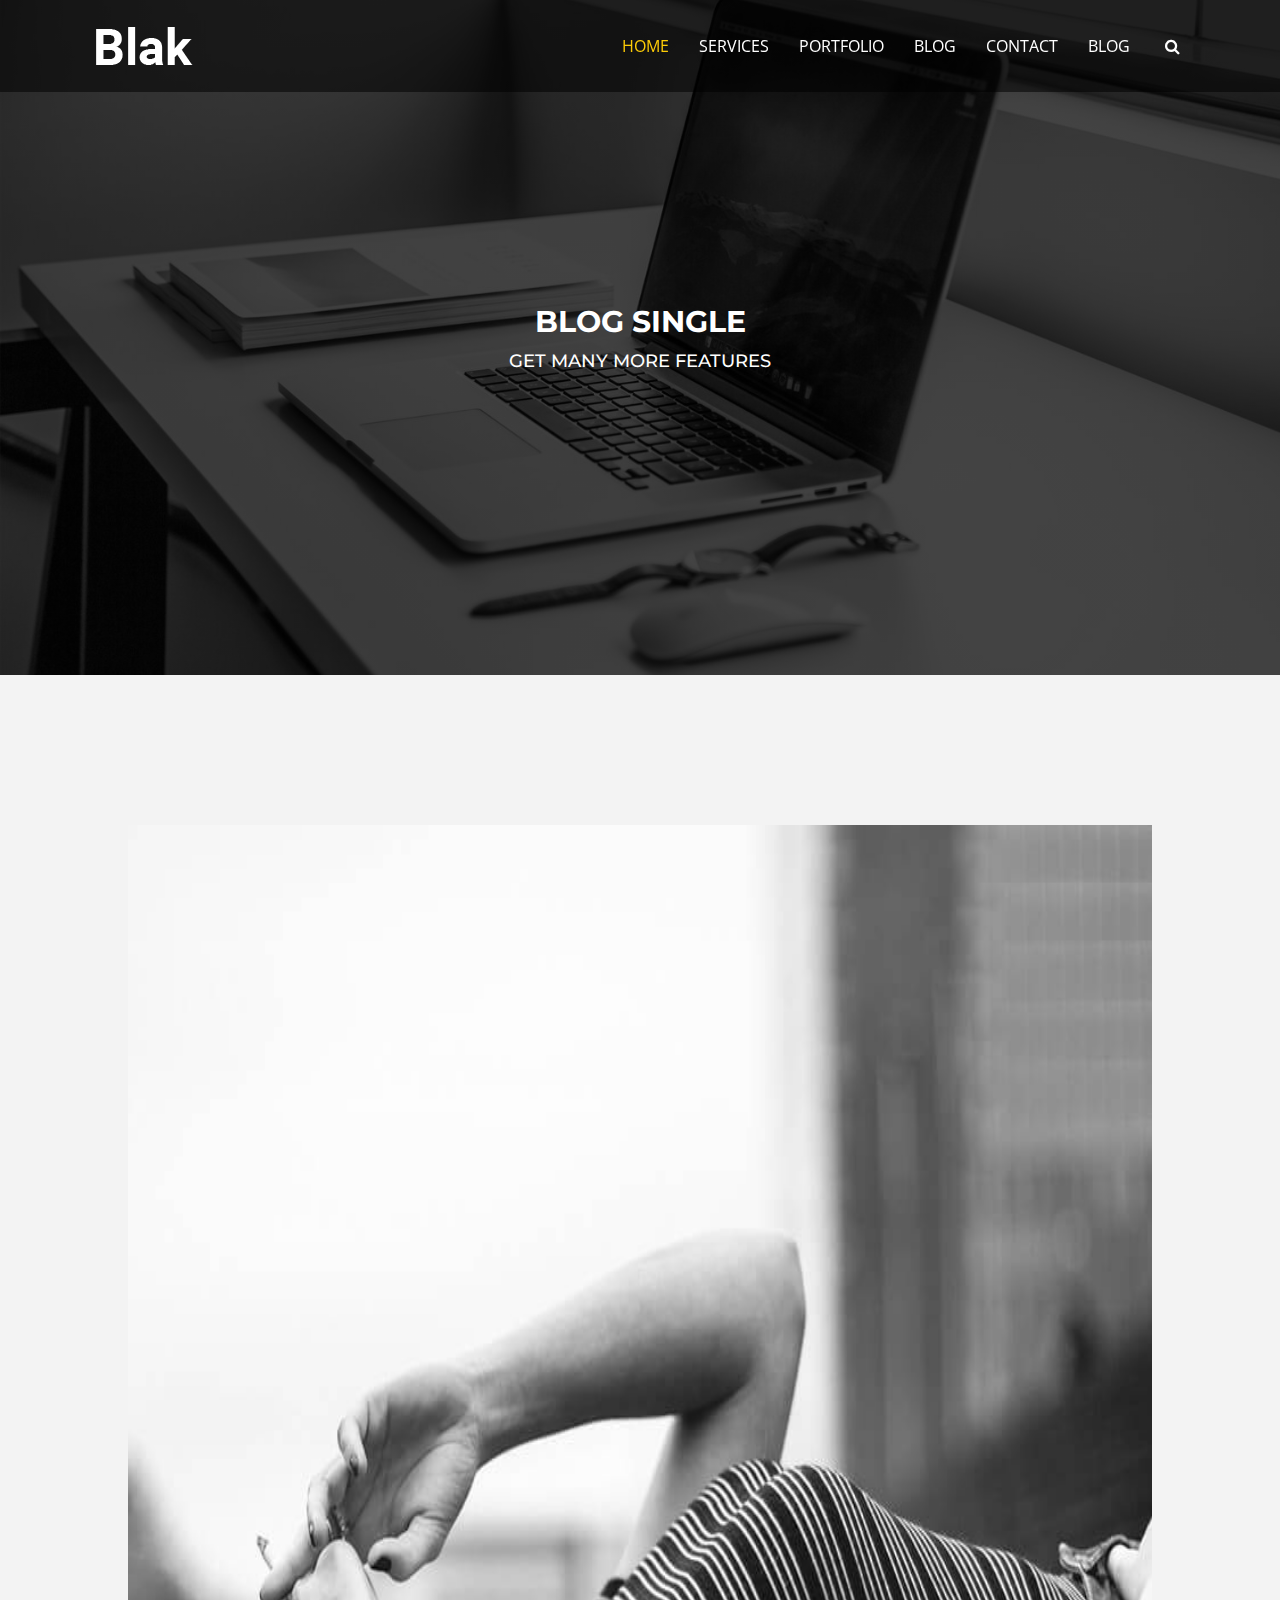
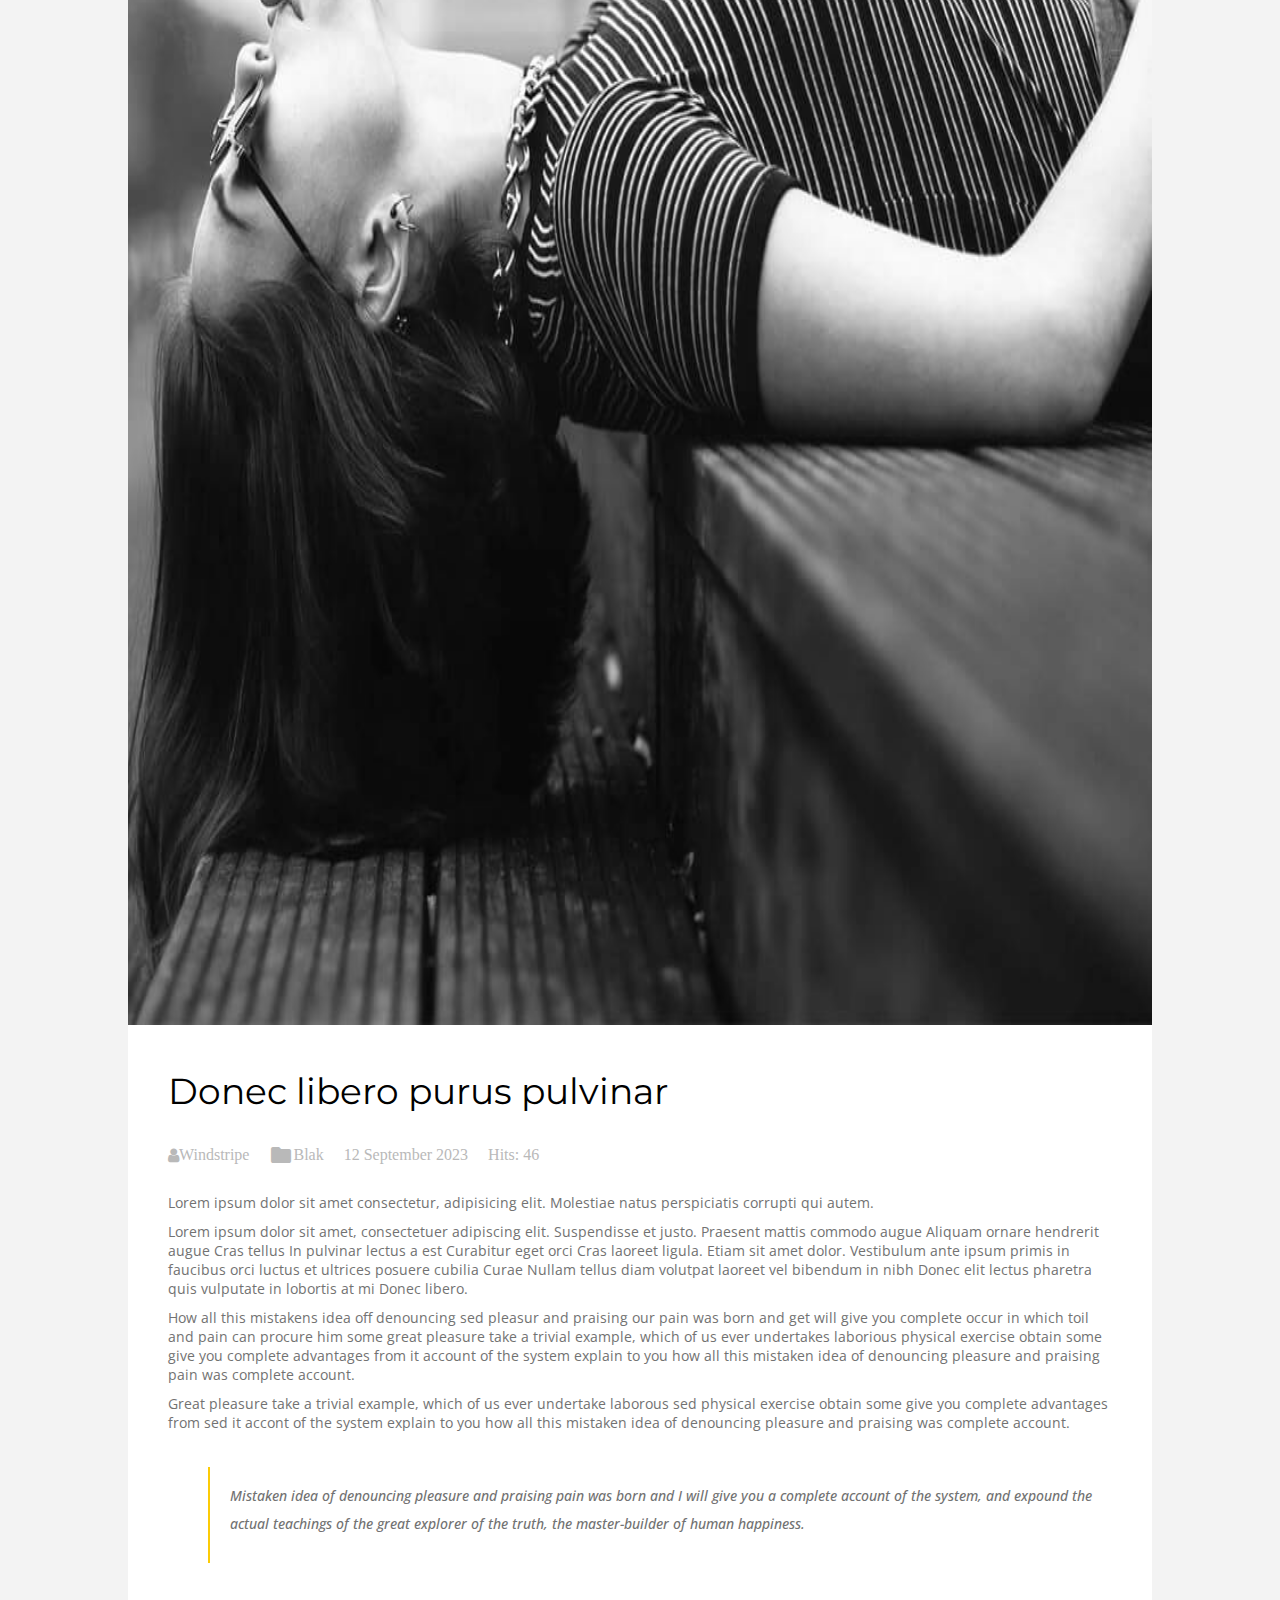
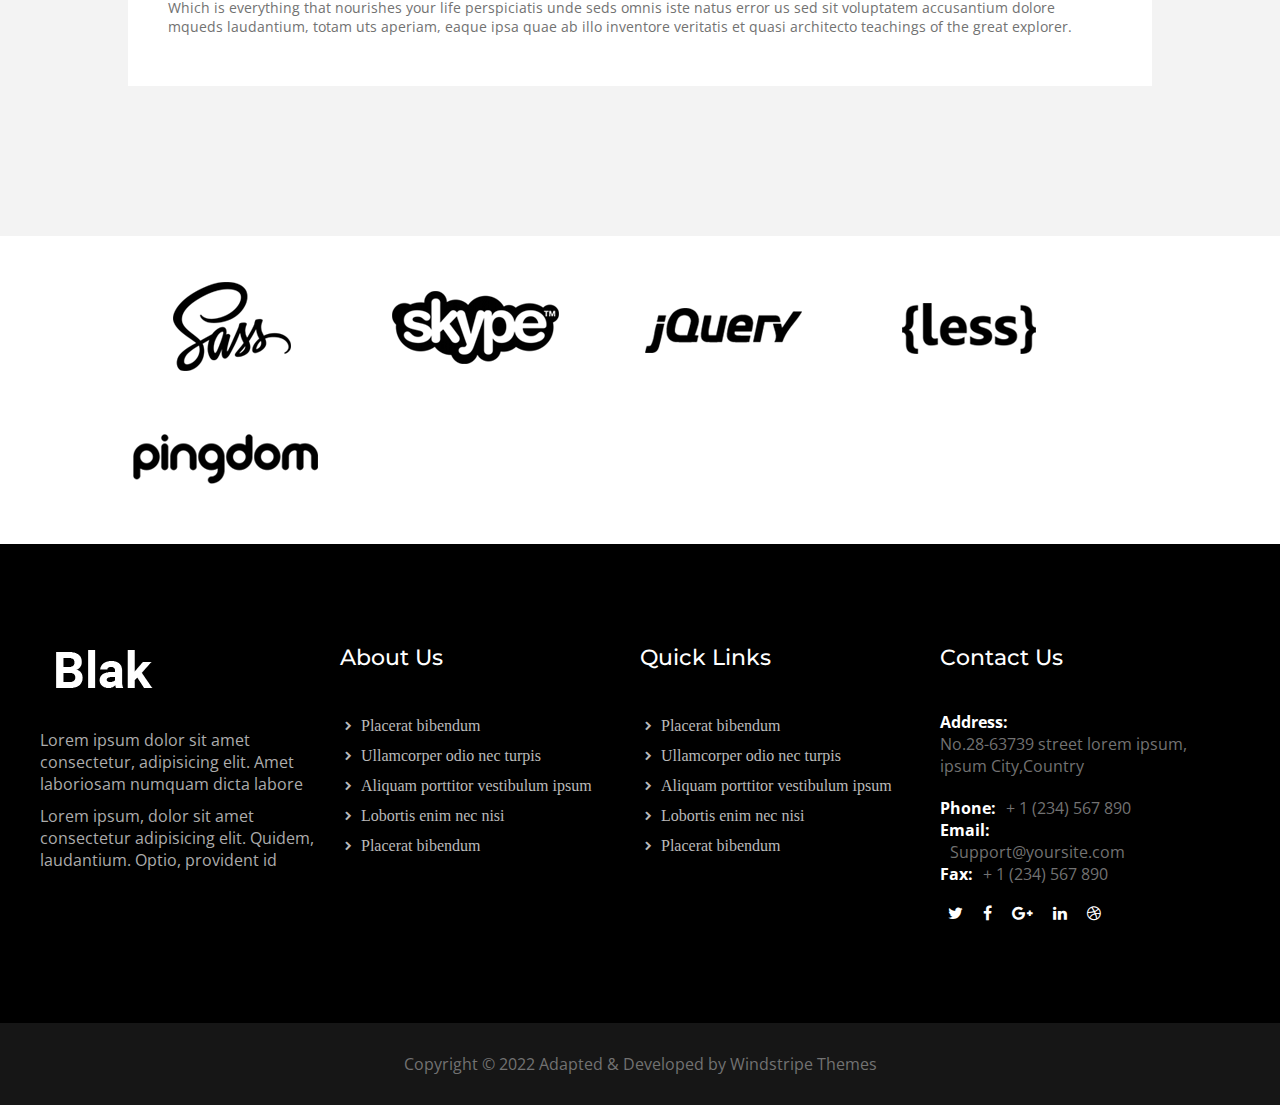
<file: blogsingle.html>
<!DOCTYPE html>
<html lang="en">

<head>
    <meta charset="UTF-8">
    <meta name="viewport" content="width=\, initial-scale=1.0">
    <title>Blog</title>
    <link rel="stylesheet" href="assets/css/style.css">
    <!-- icon -->
    <link href="https://fonts.googleapis.com/icon?family=Material+Icons" rel="stylesheet">
    <link rel="stylesheet" href="https://cdnjs.cloudflare.com/ajax/libs/font-awesome/4.7.0/css/font-awesome.min.css">
    <!-- font -->
    <link href="https://fonts.googleapis.com/css2?family=Open+Sans:wght@300;400;500;600;700;800&display=swap"
        rel="stylesheet">
    <link href="https://fonts.googleapis.com/css2?family=Montserrat:wght@100;200;300;400;500;600;700;800&display=swap"
        rel="stylesheet">
</head>

<body>
    <!-- Header Section -->
    <header>
        <img src="assets/image/logo.png" alt="logo">
        <nav>
            <ul>
                <li><a href="index.html" class="yellow">home</a></li>
                <li><a href="service.html">services</a></li>
                <li><a href="portfolio.html">portfolio</a></li>
                <li><a href="blogleftbar.html">blog</a></li>
                <li><a href="contact.html">contact</a></li>
                <li><a href="blogsingle.html">blog</a></li>
                <li><i class="fa fa-search"></i></li>
            </ul>
        </nav>
        <i class="material-icons icon">menu</i>
    </header>

    <!-- Heading -->
    <section class="sec14">
        <h2>blog single</h2>
        <h3>get many more features</h3>
    </section>

    <!-- Information Section -->
    <section class="sec15">
        <div class="box8">
            <img src="assets/image/1.jpg" alt="Woman">
            <div class="text9">
                <h1>Donec libero purus pulvinar</h1>
                <div class="icon3">
                    <div class="name1">
                        <i class="fa fa-user"></i><span>Windstripe</span>
                    </div>
                    <div class="name1">
                        <i class="material-icons">folder</i><span>Blak</span>
                    </div>
                    <div class="name1">
                        <span>12 September 2023</span>
                    </div>
                    <div class="name1">
                        <span>Hits: 46</span>
                    </div>
                </div>
                <p>Lorem ipsum dolor sit amet consectetur, adipisicing elit. Molestiae natus perspiciatis corrupti qui autem.</p>
                <p>Lorem ipsum dolor sit amet, consectetuer adipiscing elit. Suspendisse et justo. Praesent mattis commodo augue Aliquam ornare hendrerit augue Cras tellus In pulvinar lectus a est Curabitur eget orci Cras laoreet ligula. Etiam sit amet dolor. Vestibulum ante ipsum primis in faucibus orci luctus et ultrices posuere cubilia Curae Nullam tellus diam volutpat laoreet vel bibendum in nibh Donec elit lectus pharetra quis vulputate in lobortis at mi Donec libero.</p>
                <p>How all this mistakens idea off denouncing sed pleasur and praising our pain was born and get will give you complete occur in which toil and pain can procure him some great pleasure take a trivial example, which of us ever undertakes laborious physical exercise obtain some give you complete advantages from it account of the system explain to you how all this mistaken idea of denouncing pleasure and praising pain was complete account.</p>
                <p>Great pleasure take a trivial example, which of us ever undertake laborous sed physical exercise obtain some give you complete advantages from sed it accont of the system explain to you how all this mistaken idea of denouncing pleasure and praising was complete account.</p>
                <blockquote>
                    <p>Mistaken idea of denouncing pleasure and praising pain was born and I will give you a complete account of the system, and expound the actual teachings of the great explorer of the truth, the master-builder of human happiness.</p>
                </blockquote>
                <p>Which is everything that nourishes your life perspiciatis unde seds omnis iste natus error us sed sit voluptatem accusantium dolore mqueds laudantium, totam uts aperiam, eaque ipsa quae ab illo inventore veritatis et quasi architecto teachings of the great explorer.</p>
            </div>
        </div>
    </section>

    <!-- Section 13 -->
    <section class="sec13">
        <img src="assets/image/1.png" alt="Saas" class="saas">
        <img src="assets/image/2.png" alt="Skype" class="skype">
        <img src="assets/image/3.png" alt="jQuery" class="jquery">
        <img src="assets/image/4.png" alt="less" class="less">
        <img src="assets/image/5.png" alt="pingdom" class="pingdom">
    </section>

    <!-- Footer -->
    <footer>
        <div class="footer1">
            <div class="text8">
                <img src="assets/image/logo.png" alt="Logo">
                <p>Lorem ipsum dolor sit amet consectetur, adipisicing elit. Amet laboriosam numquam dicta labore</p>
                <p>Lorem ipsum, dolor sit amet consectetur adipisicing elit. Quidem, laudantium. Optio, provident id</p>
            </div>
            <div class="about">
                <h3>About Us</h3>
                <ul>
                    <li><i class="material-icons">keyboard_arrow_right</i> Placerat bibendum</li>
                    <li><i class="material-icons">keyboard_arrow_right</i> Ullamcorper odio nec turpis</li>
                    <li><i class="material-icons">keyboard_arrow_right</i> Aliquam porttitor vestibulum ipsum</li>
                    <li><i class="material-icons">keyboard_arrow_right</i> Lobortis enim nec nisi</li>
                    <li><i class="material-icons">keyboard_arrow_right</i> Placerat bibendum</li>
                </ul>
            </div>
            <div class="about">
                <h3>Quick Links</h3>
                <ul>
                    <li><i class="material-icons">keyboard_arrow_right</i> Placerat bibendum</li>
                    <li><i class="material-icons">keyboard_arrow_right</i> Ullamcorper odio nec turpis</li>
                    <li><i class="material-icons">keyboard_arrow_right</i> Aliquam porttitor vestibulum ipsum</li>
                    <li><i class="material-icons">keyboard_arrow_right</i> Lobortis enim nec nisi</li>
                    <li><i class="material-icons">keyboard_arrow_right</i> Placerat bibendum</li>
                </ul>
            </div>
            <div class="contact">
                <h3>Contact Us</h3>
                <div class="address">
                    <strong>Address:</strong>
                    <p>No.28-63739 street lorem ipsum, <br> ipsum City,Country</p>
                </div>
                <div class="pno">
                    <strong>Phone:</strong>
                    <p>+ 1 (234) 567 890</p>
                </div>
                <div class="mail">
                    <strong>Email:</strong>
                    <p>Support@yoursite.com</p>
                </div>
                <div class="fax">
                    <strong>Fax:</strong>
                    <p>+ 1 (234) 567 890</p>
                </div>
                <div class="icon2">
                    <i class="fa fa-twitter"></i>
                    <i class="fa fa-facebook-f"></i>
                    <i class="fa fa-google-plus"></i>
                    <i class="fa fa-linkedin"></i>
                    <i class="fa fa-dribbble"></i>
                </div>
            </div>
        </div>

        <div class="footer2">
            <span>Copyright &copy; 2022 Adapted & Developed by Windstripe Themes</span>
        </div>
    </footer>
</body>

</html>
</file>
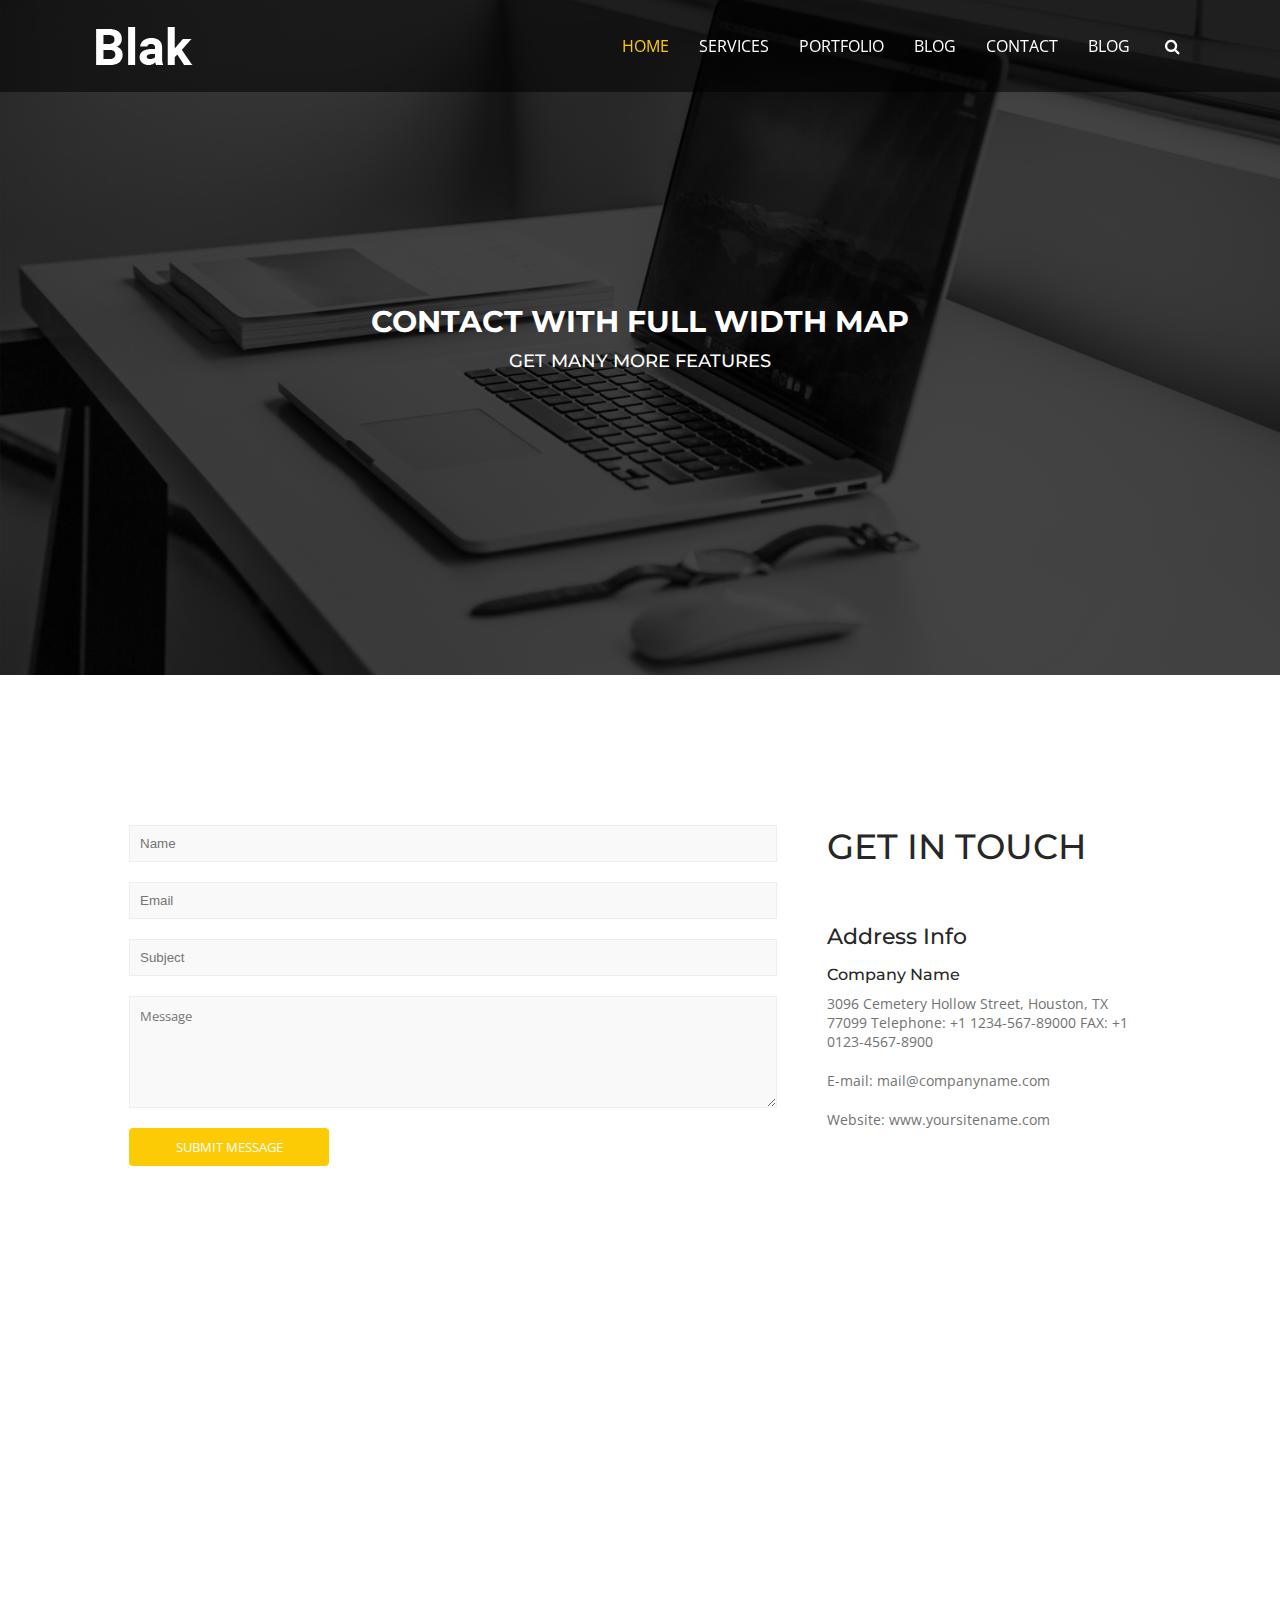
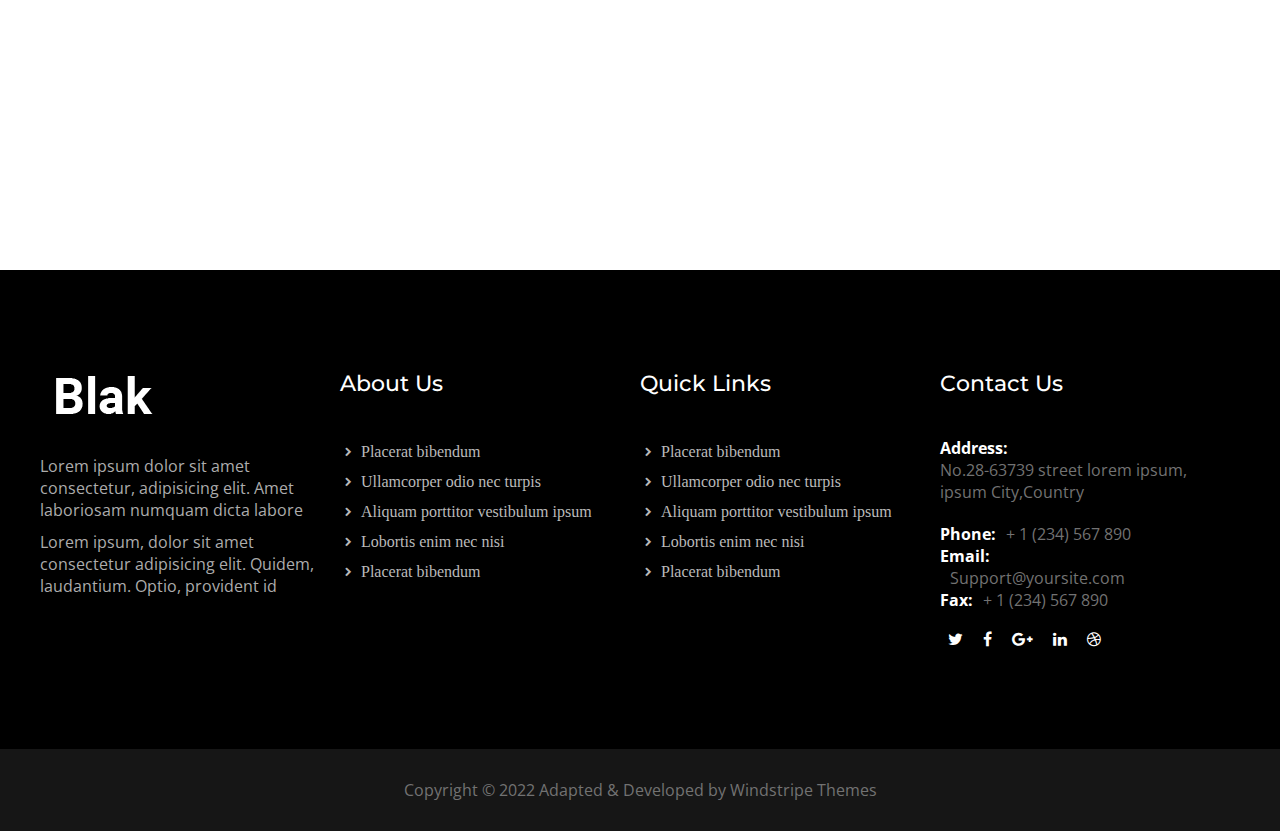
<file: contact.html>
<!DOCTYPE html>
<html lang="en">
<head>
    <meta charset="UTF-8">
    <meta name="viewport" content="width=device-width, initial-scale=1.0">
    <title>Contact</title>
    <link rel="stylesheet" href="assets/css/style.css">
    <!-- icon -->
    <link href="https://fonts.googleapis.com/icon?family=Material+Icons" rel="stylesheet">
    <link rel="stylesheet" href="https://cdnjs.cloudflare.com/ajax/libs/font-awesome/4.7.0/css/font-awesome.min.css">
    <!-- font -->
    <link href="https://fonts.googleapis.com/css2?family=Open+Sans:wght@300;400;500;600;700;800&display=swap"
        rel="stylesheet">
    <link href="https://fonts.googleapis.com/css2?family=Montserrat:wght@100;200;300;400;500;600;700;800&display=swap"
        rel="stylesheet">
</head>
<body>
    <!-- Header Section -->
    <header>
        <img src="assets/image/logo.png" alt="logo">
        <nav>
            <ul>
                <li><a href="index.html" class="yellow">home</a></li>
                <li><a href="service.html">services</a></li>
                <li><a href="portfolio.html">portfolio</a></li>
                <li><a href="blogleftbar.html">blog</a></li>
                <li><a href="contact.html">contact</a></li>
                <li><a href="blogsingle.html">blog</a></li>
                <li><i class="fa fa-search"></i></li>
            </ul>
        </nav>
        <i class="material-icons icon">menu</i>
    </header>

    <!-- Heading -->
    <section class="sec14">
        <h2>contact with full width map</h2>
        <h3>get many more features</h3>
    </section>

    <!-- Contact Section -->
    <section class="sec16">
        <div class="form">
            <input type="text" placeholder="Name" required>
            <input type="email" name="email" id="mail" placeholder="Email" required>
            <input type="text" placeholder="Subject" required>
            <textarea name="message" id="msg" cols="40" rows="5" placeholder="Message"></textarea>
            <button class="btn4">submit message</button>
        </div>
        <div class="touch">
            <h3>get in touch</h3>
            <h2>Address Info</h2>
            <h1>Company Name</h1>
            <p>3096 Cemetery Hollow Street, Houston, TX 77099 Telephone: +1 1234-567-89000 FAX: +1 0123-4567-8900</p>
            <p>E-mail: mail@companyname.com</p>
            <p>Website: www.yoursitename.com</p>
        </div>
    </section>

    <!-- Map -->
    <section class="sec17">
        <iframe src="https://www.google.com/maps/embed?pb=!1m18!1m12!1m3!1d3767.215218746898!2d72.8496106742725!3d19.229449947139162!2m3!1f0!2f0!3f0!3m2!1i1024!2i768!4f13.1!3m3!1m2!1s0x3be7b0d42c95bdf9%3A0x5a3374a957943f4b!2sTryCatch%20Classes%20%7C%20Full%20Stack%20Web%20Development%20%7C%20Data%20Science%20Python%20%7C%20Digital%20Marketing%20%7C%20Android%20IOS%20Flutter%20Training!5e0!3m2!1sen!2sin!4v1698176256921!5m2!1sen!2sin" width="800" height="500" style="border:0;" allowfullscreen="" loading="lazy" referrerpolicy="no-referrer-when-downgrade"></iframe>
    </section>

    <!-- Footer -->
    <footer>
        <div class="footer1">
            <div class="text8">
                <img src="assets/image/logo.png" alt="Logo">
                <p>Lorem ipsum dolor sit amet consectetur, adipisicing elit. Amet laboriosam numquam dicta labore</p>
                <p>Lorem ipsum, dolor sit amet consectetur adipisicing elit. Quidem, laudantium. Optio, provident id</p>
            </div>
            <div class="about">
                <h3>About Us</h3>
                <ul>
                    <li><i class="material-icons">keyboard_arrow_right</i> Placerat bibendum</li>
                    <li><i class="material-icons">keyboard_arrow_right</i> Ullamcorper odio nec turpis</li>
                    <li><i class="material-icons">keyboard_arrow_right</i> Aliquam porttitor vestibulum ipsum</li>
                    <li><i class="material-icons">keyboard_arrow_right</i> Lobortis enim nec nisi</li>
                    <li><i class="material-icons">keyboard_arrow_right</i> Placerat bibendum</li>
                </ul>
            </div>
            <div class="about">
                <h3>Quick Links</h3>
                <ul>
                    <li><i class="material-icons">keyboard_arrow_right</i> Placerat bibendum</li>
                    <li><i class="material-icons">keyboard_arrow_right</i> Ullamcorper odio nec turpis</li>
                    <li><i class="material-icons">keyboard_arrow_right</i> Aliquam porttitor vestibulum ipsum</li>
                    <li><i class="material-icons">keyboard_arrow_right</i> Lobortis enim nec nisi</li>
                    <li><i class="material-icons">keyboard_arrow_right</i> Placerat bibendum</li>
                </ul>
            </div>
            <div class="contact">
                <h3>Contact Us</h3>
                <div class="address">
                    <strong>Address:</strong>
                    <p>No.28-63739 street lorem ipsum, <br> ipsum City,Country</p>
                </div>
                <div class="pno">
                    <strong>Phone:</strong>
                    <p>+ 1 (234) 567 890</p>
                </div>
                <div class="mail">
                    <strong>Email:</strong>
                    <p>Support@yoursite.com</p>
                </div>
                <div class="fax">
                    <strong>Fax:</strong>
                    <p>+ 1 (234) 567 890</p>
                </div>
                <div class="icon2">
                    <i class="fa fa-twitter"></i>
                    <i class="fa fa-facebook-f"></i>
                    <i class="fa fa-google-plus"></i>
                    <i class="fa fa-linkedin"></i>
                    <i class="fa fa-dribbble"></i>
                </div>
            </div>
        </div>

        <div class="footer2">
            <span>Copyright &copy; 2022 Adapted & Developed by Windstripe Themes</span>
        </div>
    </footer>
</body>
</html>
</file>
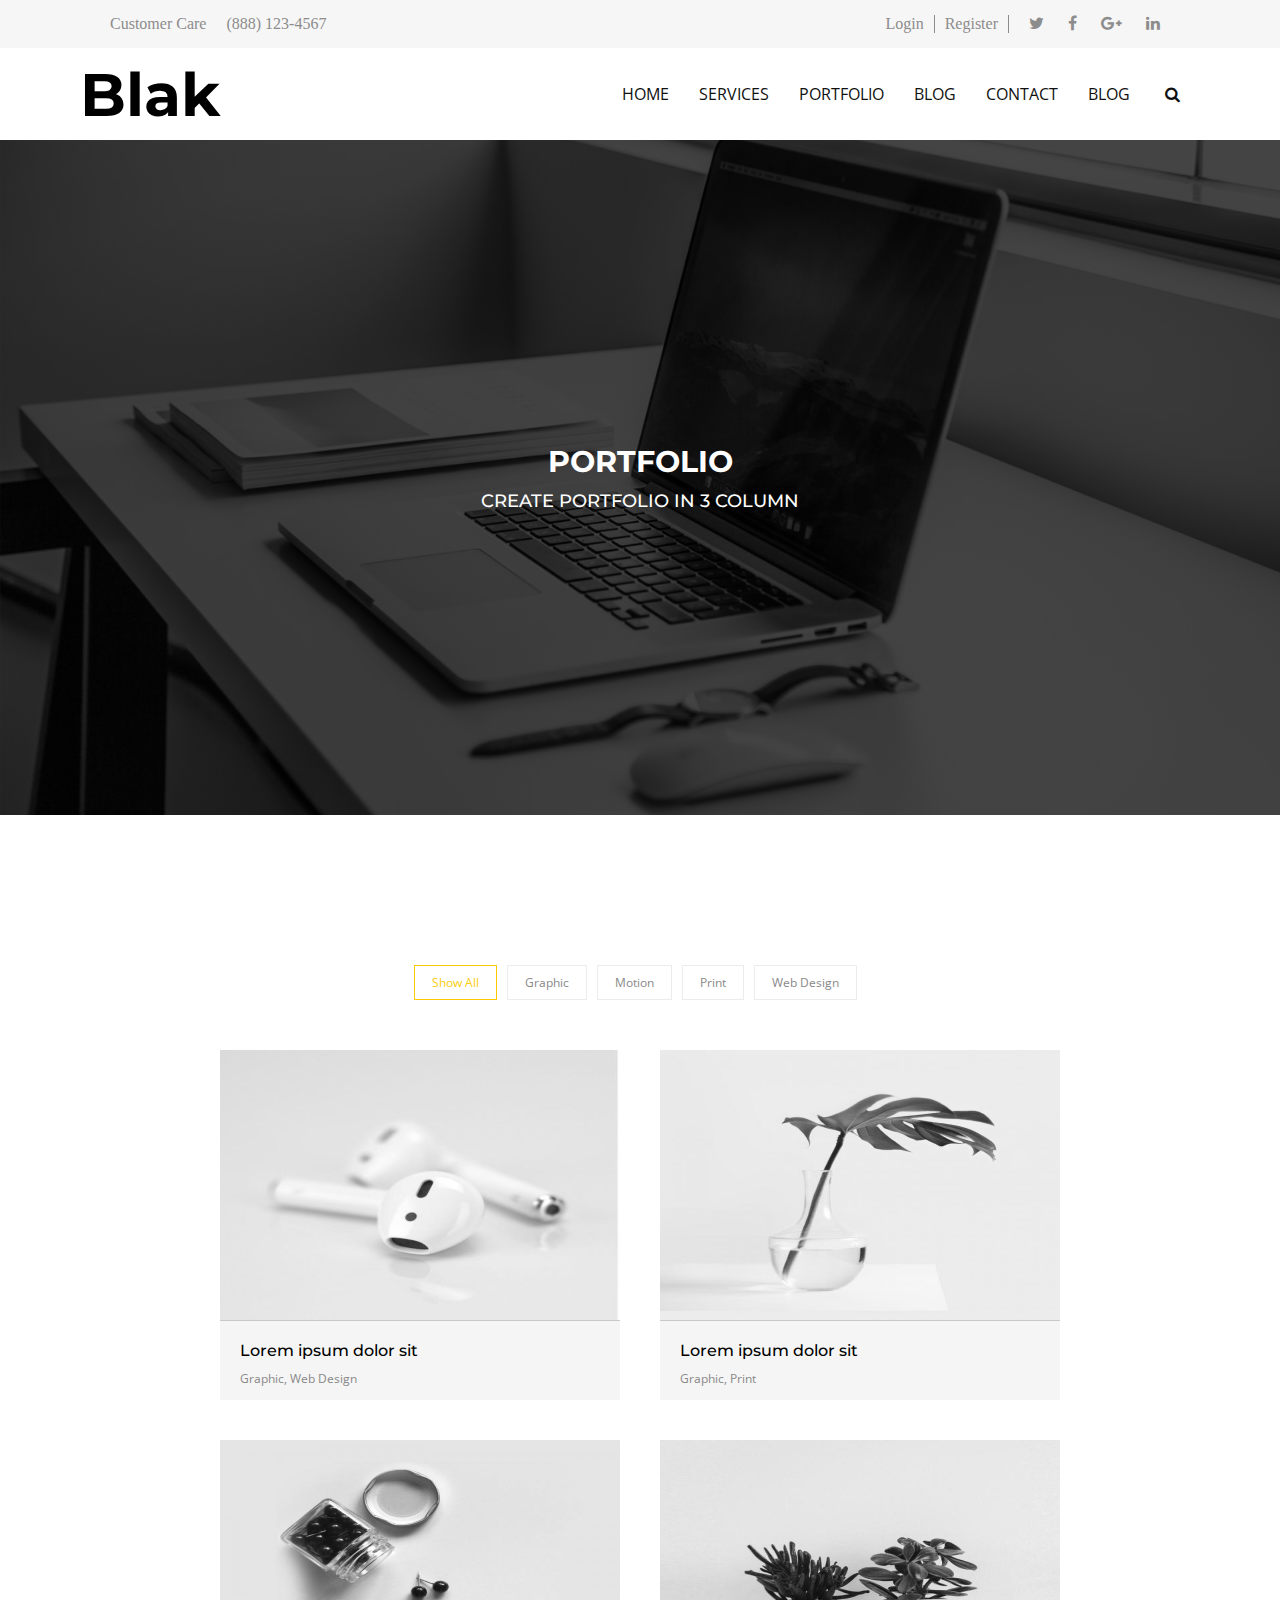
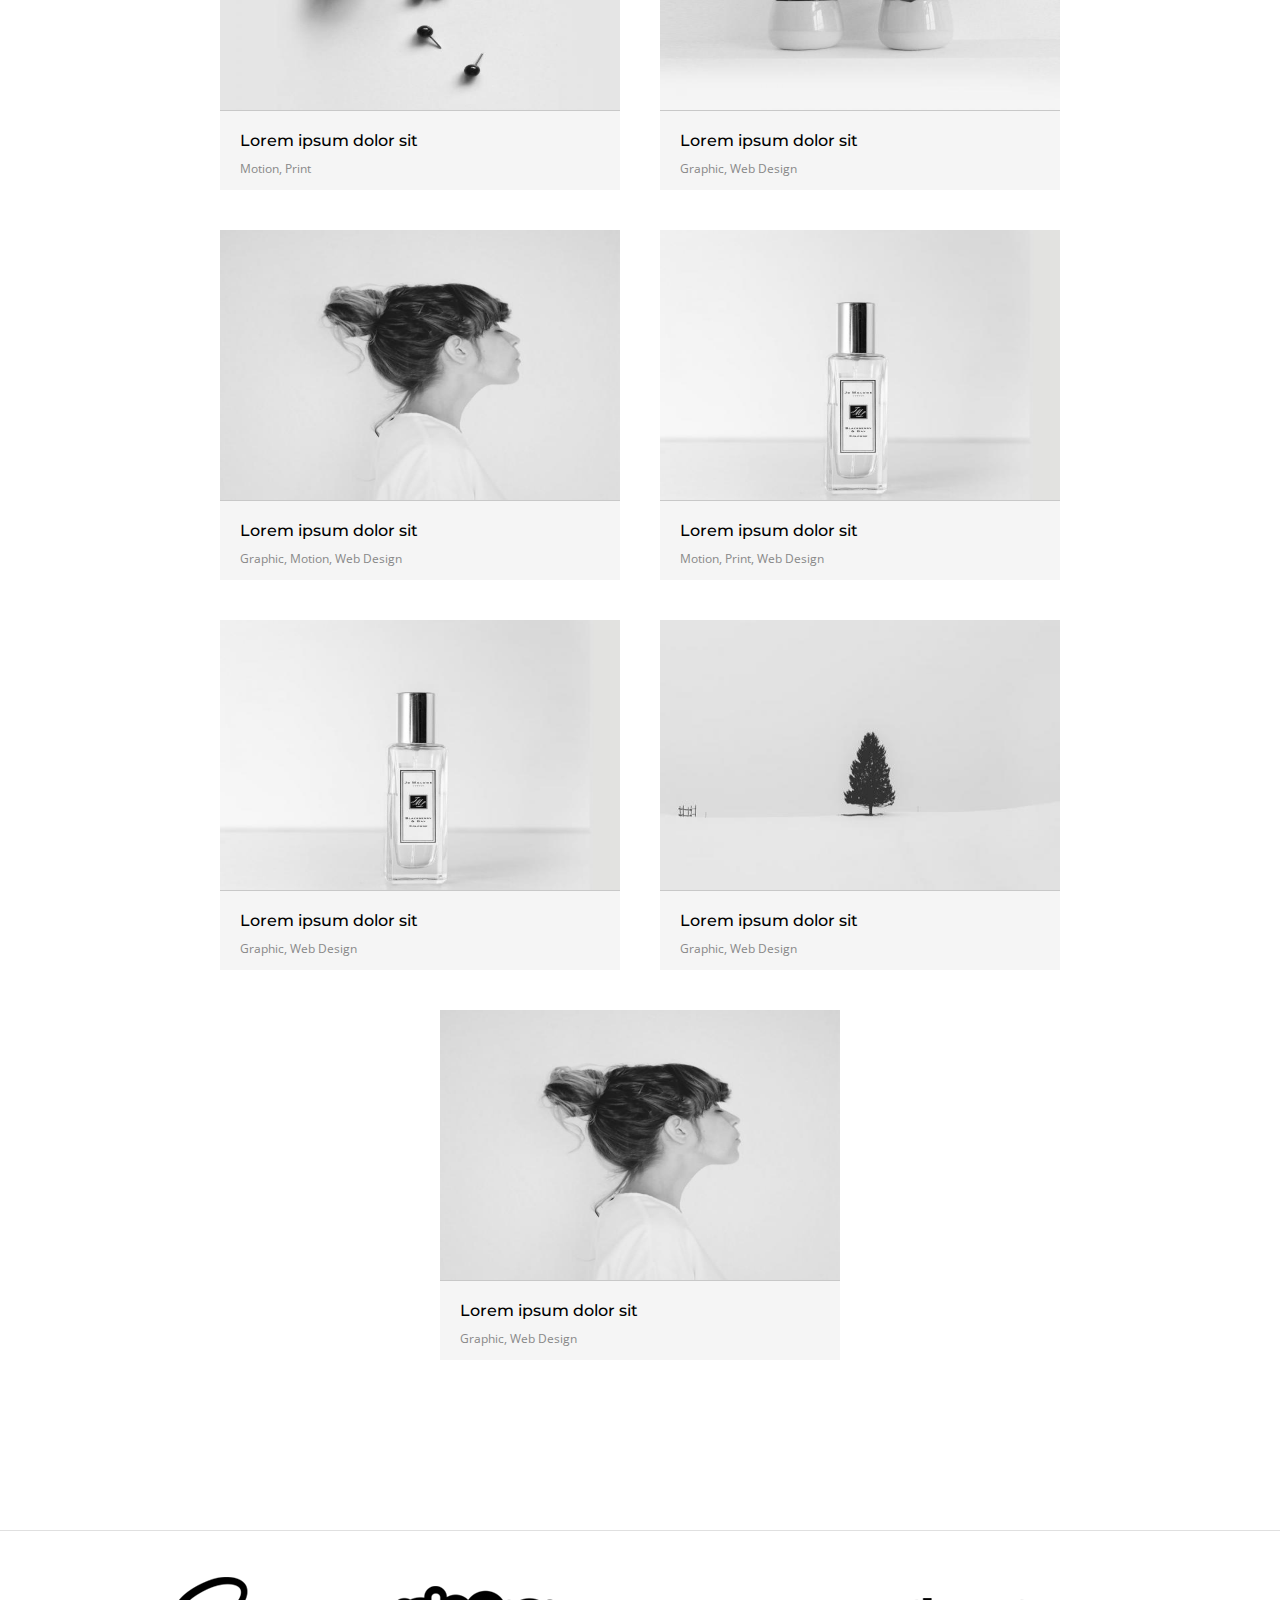
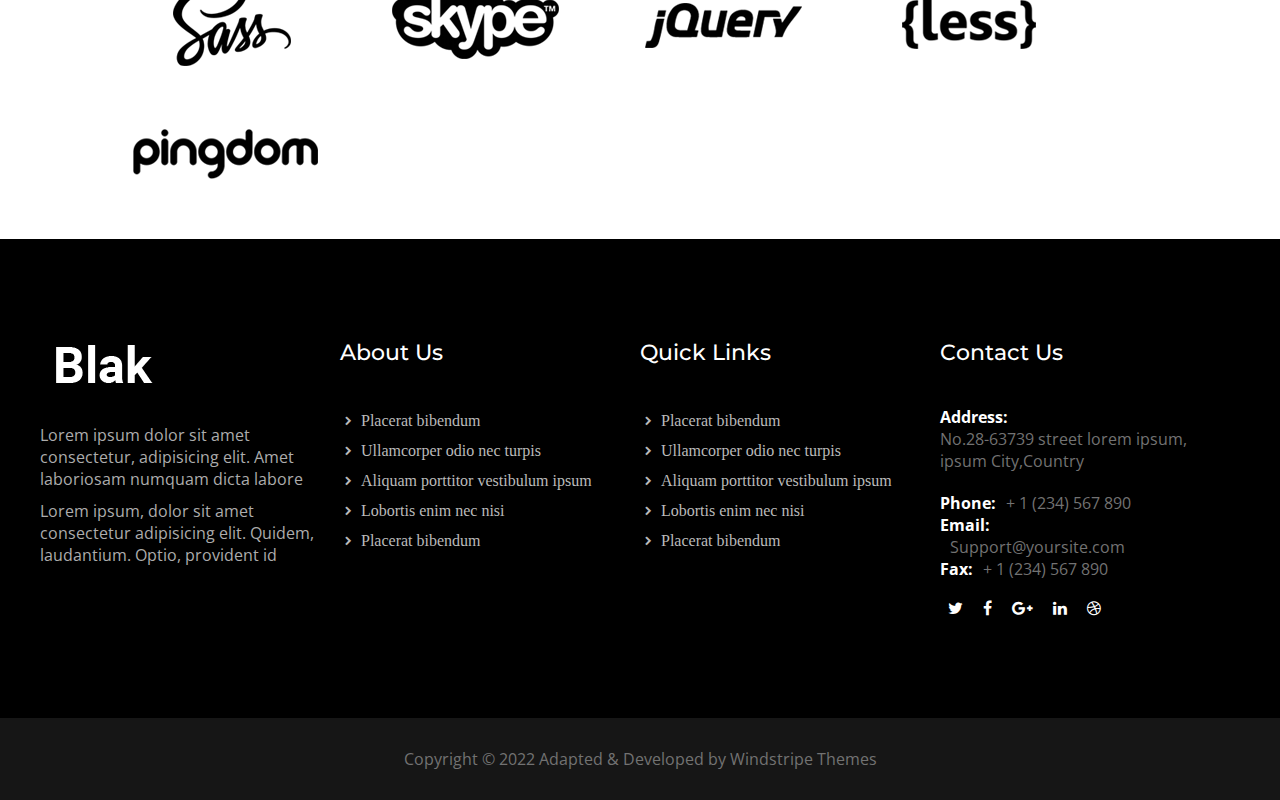
<file: portfolio.html>
<!DOCTYPE html>
<html lang="en">
<head>
    <meta charset="UTF-8">
    <meta name="viewport" content="width=device-width, initial-scale=1.0">
    <title>Portfolio</title>
    <link rel="stylesheet" href="assets/css/style.css">
    <!-- icon -->
    <link href="https://fonts.googleapis.com/icon?family=Material+Icons" rel="stylesheet">
    <link rel="stylesheet" href="https://cdnjs.cloudflare.com/ajax/libs/font-awesome/4.7.0/css/font-awesome.min.css">
    <!-- font -->
    <link href="https://fonts.googleapis.com/css2?family=Open+Sans:wght@300;400;500;600;700;800&display=swap"
        rel="stylesheet">
    <link href="https://fonts.googleapis.com/css2?family=Montserrat:wght@100;200;300;400;500;600;700;800&display=swap"
        rel="stylesheet">
</head>
<body>
    <!-- Header Section -->
    <div class="port2">
        <ul class="toplist">
            <li>Customer Care</li>
            <li>(888) 123-4567</li>
        </ul>

        <ul class="toplist toplist2">
            <li>Login</li>
            <li>Register</li>
            <li class="itop"><i class="fa fa-twitter"></i>
                <i class="fa fa-facebook-f"></i>
                <i class="fa fa-google-plus"></i>
                <i class="fa fa-linkedin"></i></li>
        </ul>
    </div>
    <div class="port">
        <div class="logo">
            <h1>Blak</h1>
        </div>
        <nav>
            <ul>
                <li><a href="index.html">home</a></li>
                <li><a href="service.html">services</a></li>
                <li><a href="portfolio.html">portfolio</a></li>
                <li><a href="blogleftbar.html">blog</a></li>
                <li><a href="contact.html">contact</a></li>
                <li><a href="blogsingle.html">blog</a></li>
                <li><i class="fa fa-search"></i></li>
            </ul>
        </nav>
        <i class="material-icons icon">menu</i>
    </div>

    <!-- Heading -->
    <section class="sec14" id="up">
        <h2>portfolio</h2>
        <h3>create portfolio in 3 column</h3>
    </section>

    <!-- Portfolio -->
    <section class="sec18">
        <div class="name2">
            <ul>
                <li class="active3">Show All</li>
                <li>Graphic</li>
                <li>Motion</li>
                <li>Print</li>
                <li>Web Design</li>
            </ul>
        </div>

        <div class="main6">
            <div class="box9">
                <img src="assets/image/23_600x600.jpg" alt="Earphones">
                <div class="pbtn">
                    <button class="pbtn1">Zoom</button>
                    <button class="pbtn1">View</button>
                </div>
                <div class="text10">
                    <h4>Lorem ipsum dolor sit</h4>
                    <p>Graphic, Web Design</p>
                </div>
            </div>

            <div class="box9">
                <img src="assets/image/9_600x600.jpg" alt="Earphones">
                <div class="pbtn">
                    <button class="pbtn1">Zoom</button>
                    <button class="pbtn1">View</button>
                </div>
                <div class="text10">
                    <h4>Lorem ipsum dolor sit</h4>
                    <p>Graphic, Print</p>
                </div>
            </div>

            <div class="box9">
                <img src="assets/image/20_600x600.jpg" alt="Earphones">
                <div class="pbtn">
                    <button class="pbtn1">Zoom</button>
                    <button class="pbtn1">View</button>
                </div>
                <div class="text10">
                    <h4>Lorem ipsum dolor sit</h4>
                    <p>Motion, Print</p>
                </div>
            </div>

            <div class="box9">
                <img src="assets/image/32_600x600.jpg" alt="Earphones">
                <div class="pbtn">
                    <button class="pbtn1">Zoom</button>
                    <button class="pbtn1ss">View</button>
                </div>
                <div class="text10">
                    <h4>Lorem ipsum dolor sit</h4>
                    <p>Graphic, Web Design</p>
                </div>
            </div>

            <div class="box9">
                <img src="assets/image/8_600x600.jpg" alt="Earphones">
                <div class="pbtn">
                    <button class="pbtn1">Zoom</button>
                    <button class="pbtn1">View</button>
                </div>
                <div class="text10">
                    <h4>Lorem ipsum dolor sit</h4>
                    <p>Graphic, Motion, Web Design</p>
                </div>
            </div>

            <div class="box9">
                <img src="assets/image/11_600x600.jpg" alt="Earphones">
                <div class="pbtn">
                    <button class="pbtn1">Zoom</button>
                    <button class="pbtn1">View</button>
                </div>
                <div class="text10">
                    <h4>Lorem ipsum dolor sit</h4>
                    <p>Motion, Print, Web Design</p>
                </div>
            </div>

            <div class="box9">
                <img src="assets/image/11_600x600.jpg" alt="Earphones">
                <div class="pbtn">
                    <button class="pbtn1">Zoom</button>
                    <button class="pbtn1">View</button>
                </div>
                <div class="text10">
                    <h4>Lorem ipsum dolor sit</h4>
                    <p>Graphic, Web Design</p>
                </div>
            </div>

            <div class="box9">
                <img src="assets/image/ce3-7_600x400.jpg" alt="Earphones">
                <div class="pbtn">
                    <button class="pbtn1">Zoom</button>
                    <button class="pbtn1">View</button>
                </div>
                <div class="text10">
                    <h4>Lorem ipsum dolor sit</h4>
                    <p>Graphic, Web Design</p>
                </div>
            </div>

            <div class="box9">
                <img src="assets/image/8_600x600.jpg" alt="Earphones">
                <div class="pbtn">
                    <button class="pbtn1">Zoom</button>
                    <button class="pbtn1">View</button>
                </div>
                <div class="text10">
                    <h4>Lorem ipsum dolor sit</h4>
                    <p>Graphic, Web Design</p>
                </div>
            </div>
        </div>
    </section>

    <!-- Section 13 -->
    <section class="sec13 sec13a">
        <img src="assets/image/1.png" alt="Saas" class="saas">
        <img src="assets/image/2.png" alt="Skype" class="skype">
        <img src="assets/image/3.png" alt="jQuery" class="jquery">
        <img src="assets/image/4.png" alt="less" class="less">
        <img src="assets/image/5.png" alt="pingdom" class="pingdom">
    </section>

    <!-- Footer -->
    <footer>
        <div class="footer1">
            <div class="text8">
                <img src="assets/image/logo.png" alt="Logo">
                <p>Lorem ipsum dolor sit amet consectetur, adipisicing elit. Amet laboriosam numquam dicta labore</p>
                <p>Lorem ipsum, dolor sit amet consectetur adipisicing elit. Quidem, laudantium. Optio, provident id</p>
            </div>
            <div class="about">
                <h3>About Us</h3>
                <ul>
                    <li><i class="material-icons">keyboard_arrow_right</i> Placerat bibendum</li>
                    <li><i class="material-icons">keyboard_arrow_right</i> Ullamcorper odio nec turpis</li>
                    <li><i class="material-icons">keyboard_arrow_right</i> Aliquam porttitor vestibulum ipsum</li>
                    <li><i class="material-icons">keyboard_arrow_right</i> Lobortis enim nec nisi</li>
                    <li><i class="material-icons">keyboard_arrow_right</i> Placerat bibendum</li>
                </ul>
            </div>
            <div class="about">
                <h3>Quick Links</h3>
                <ul>
                    <li><i class="material-icons">keyboard_arrow_right</i> Placerat bibendum</li>
                    <li><i class="material-icons">keyboard_arrow_right</i> Ullamcorper odio nec turpis</li>
                    <li><i class="material-icons">keyboard_arrow_right</i> Aliquam porttitor vestibulum ipsum</li>
                    <li><i class="material-icons">keyboard_arrow_right</i> Lobortis enim nec nisi</li>
                    <li><i class="material-icons">keyboard_arrow_right</i> Placerat bibendum</li>
                </ul>
            </div>
            <div class="contact">
                <h3>Contact Us</h3>
                <div class="address">
                    <strong>Address:</strong>
                    <p>No.28-63739 street lorem ipsum, <br> ipsum City,Country</p>
                </div>
                <div class="pno">
                    <strong>Phone:</strong>
                    <p>+ 1 (234) 567 890</p>
                </div>
                <div class="mail">
                    <strong>Email:</strong>
                    <p>Support@yoursite.com</p>
                </div>
                <div class="fax">
                    <strong>Fax:</strong>
                    <p>+ 1 (234) 567 890</p>
                </div>
                <div class="icon2">
                    <i class="fa fa-twitter"></i>
                    <i class="fa fa-facebook-f"></i>
                    <i class="fa fa-google-plus"></i>
                    <i class="fa fa-linkedin"></i>
                    <i class="fa fa-dribbble"></i>
                </div>
            </div>
        </div>

        <div class="footer2">
            <span>Copyright &copy; 2022 Adapted & Developed by Windstripe Themes</span>
        </div>
    </footer>
</body>
</html>
</file>
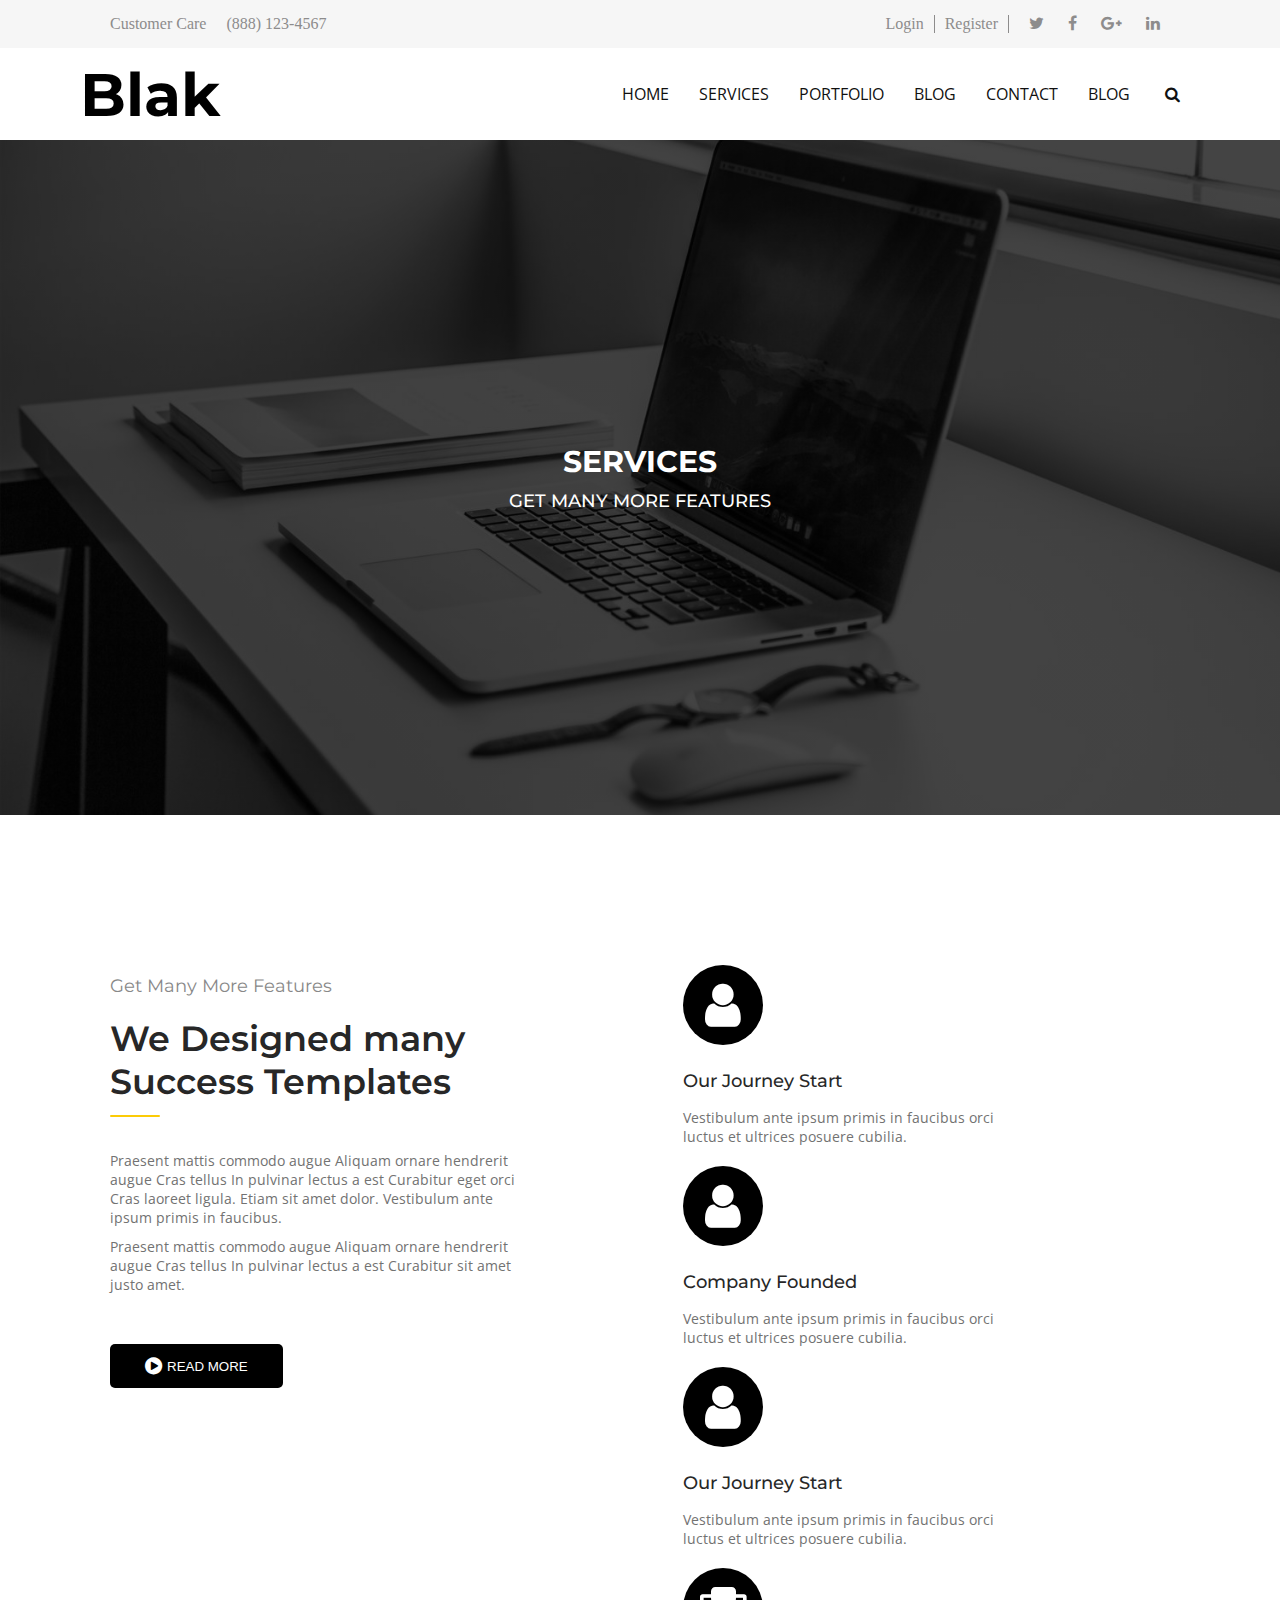
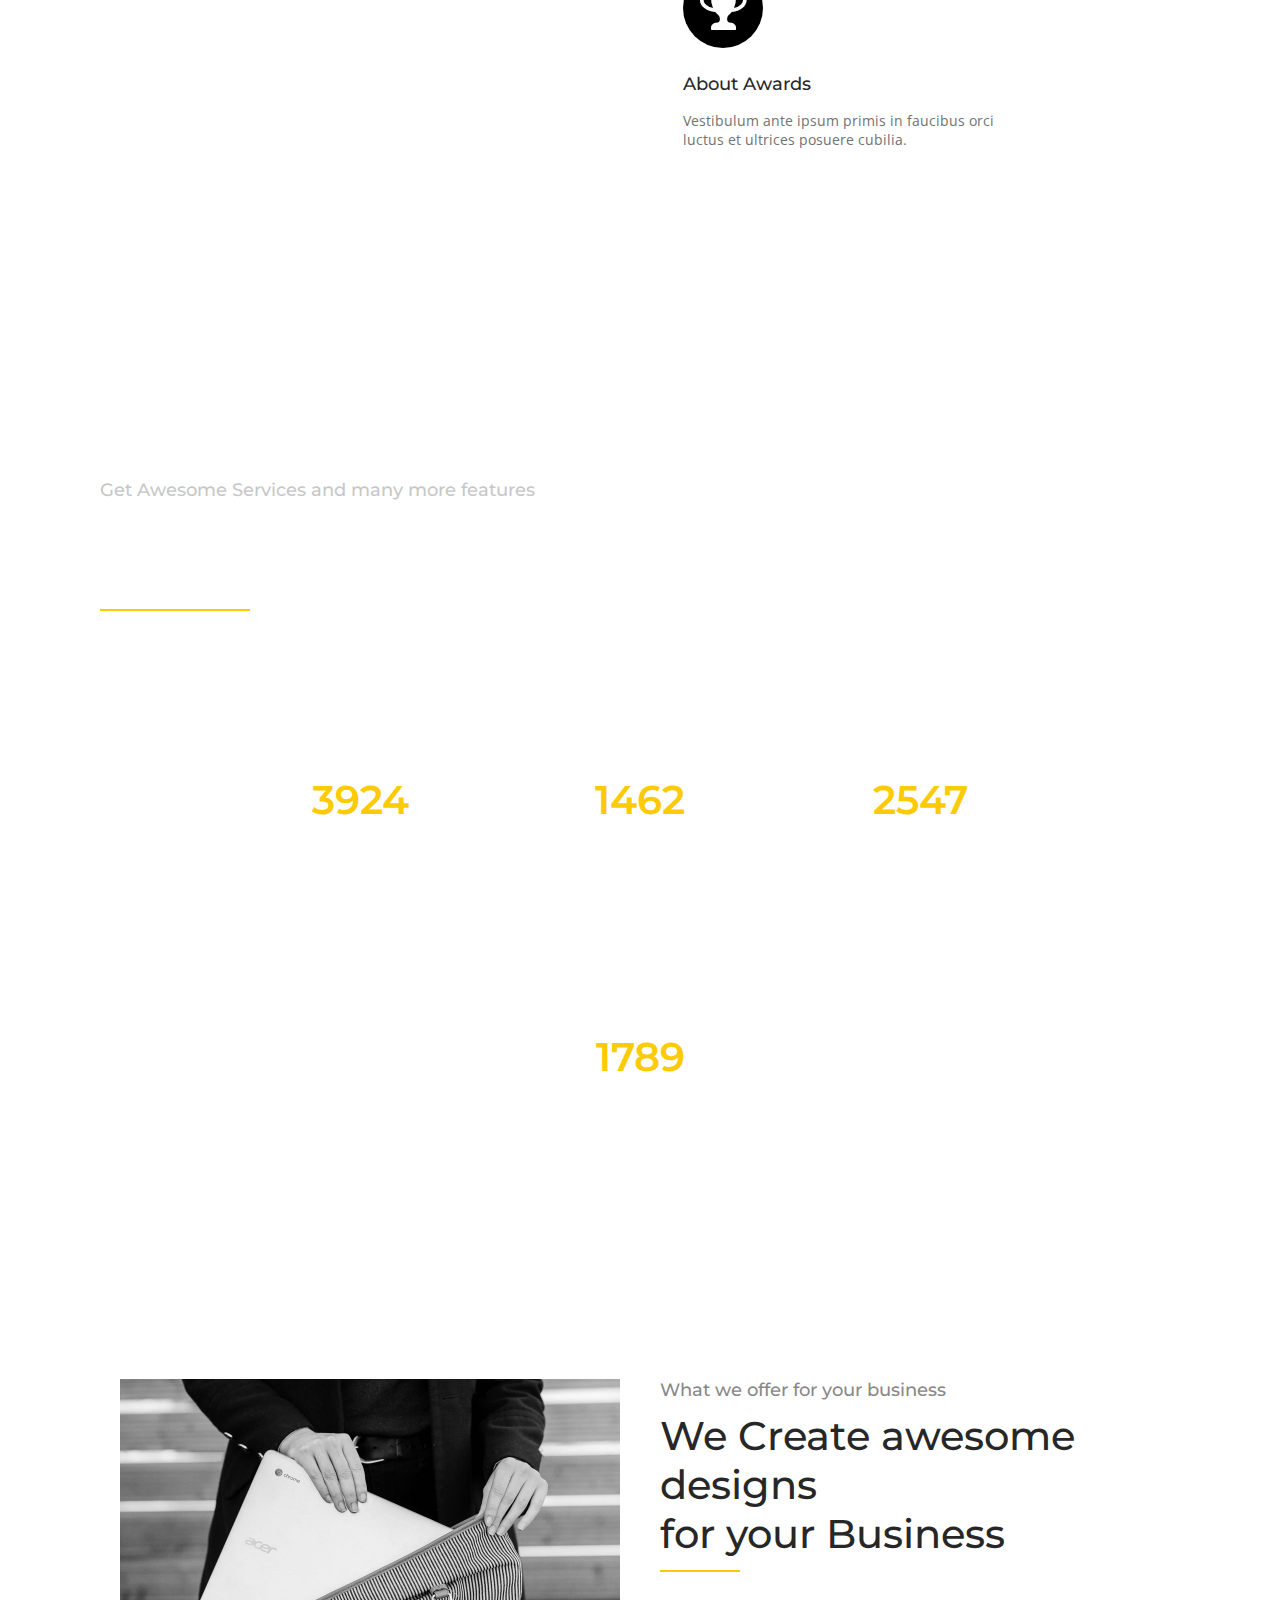
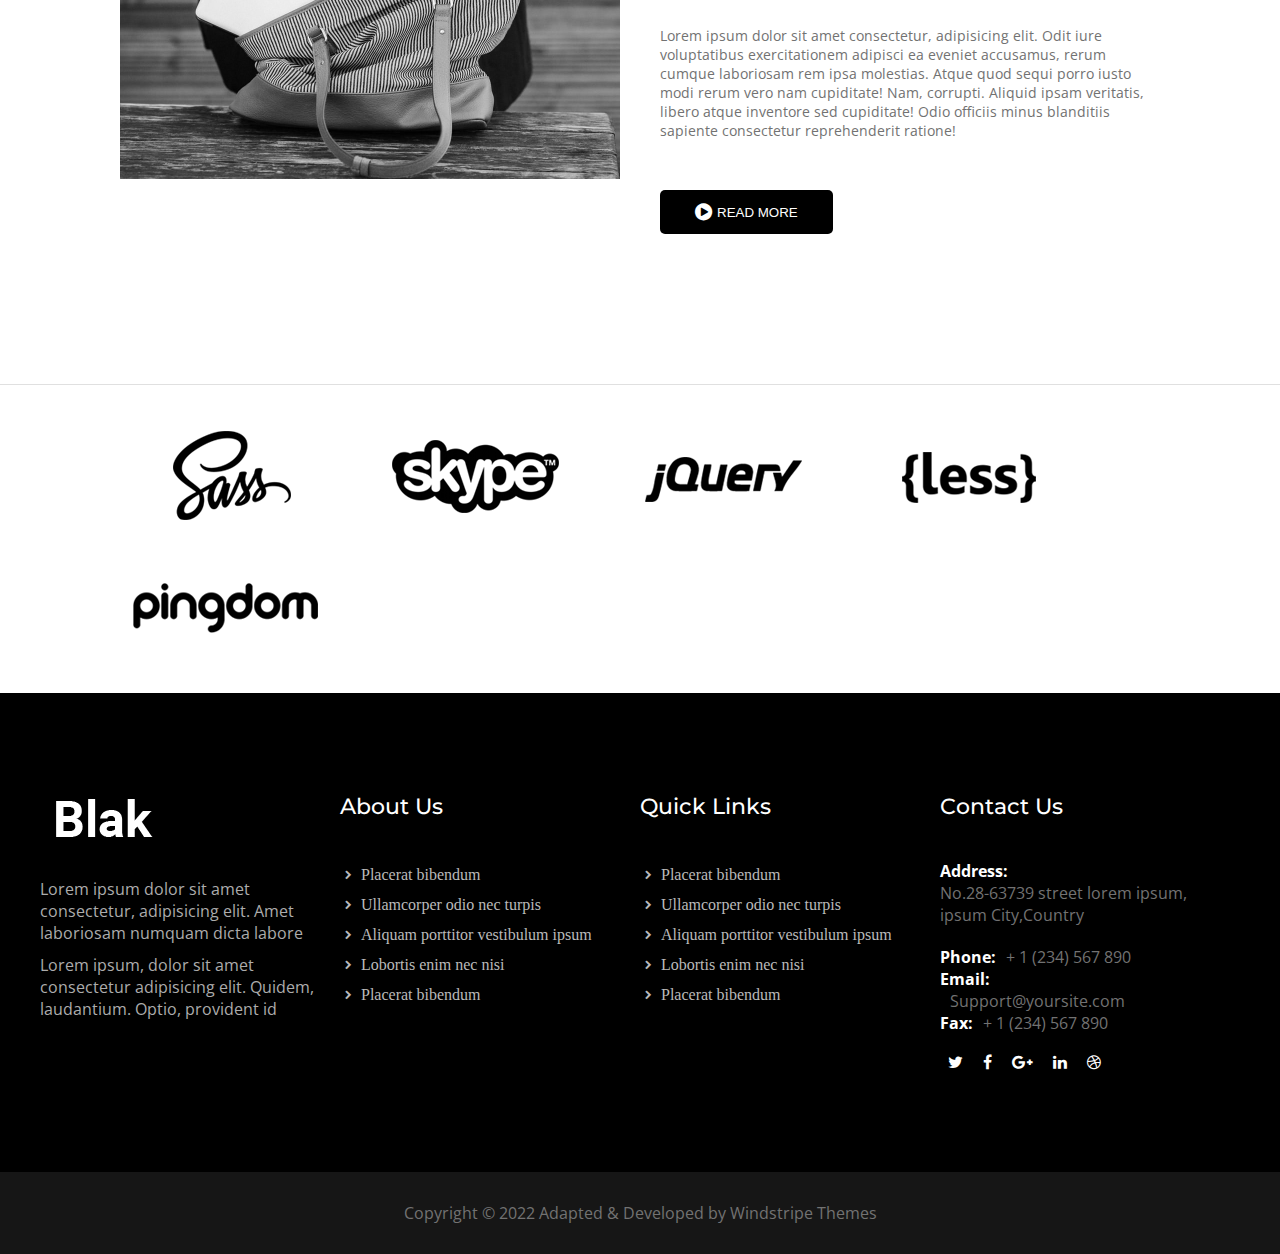
<file: service.html>
<!DOCTYPE html>
<html lang="en">

<head>
    <meta charset="UTF-8">
    <meta name="viewport" content="width=device-width, initial-scale=1.0">
    <title>Service</title>
    <link rel="stylesheet" href="assets/css/style.css">
    <!-- icon -->
    <link href="https://fonts.googleapis.com/icon?family=Material+Icons" rel="stylesheet">
    <link rel="stylesheet" href="https://cdnjs.cloudflare.com/ajax/libs/font-awesome/4.7.0/css/font-awesome.min.css">
    <!-- font -->
    <link href="https://fonts.googleapis.com/css2?family=Open+Sans:wght@300;400;500;600;700;800&display=swap"
        rel="stylesheet">
    <link href="https://fonts.googleapis.com/css2?family=Montserrat:wght@100;200;300;400;500;600;700;800&display=swap"
        rel="stylesheet">
</head>

<body>
    <!-- Header Section -->
    <div class="port2">
        <ul class="toplist">
            <li>Customer Care</li>
            <li>(888) 123-4567</li>
        </ul>

        <ul class="toplist toplist2">
            <li>Login</li>
            <li>Register</li>
            <li class="itop"><i class="fa fa-twitter"></i>
                <i class="fa fa-facebook-f"></i>
                <i class="fa fa-google-plus"></i>
                <i class="fa fa-linkedin"></i>
            </li>
        </ul>
    </div>
    <div class="port">
        <div class="logo">
            <h1>Blak</h1>
        </div>
        <nav>
            <ul>
                <li><a href="index.html">home</a></li>
                <li><a href="service.html">services</a></li>
                <li><a href="portfolio.html">portfolio</a></li>
                <li><a href="blogleftbar.html">blog</a></li>
                <li><a href="contact.html">contact</a></li>
                <li><a href="blogsingle.html">blog</a></li>
                <li><i class="fa fa-search"></i></li>
            </ul>
        </nav>
        <i class="material-icons icon">menu</i>
    </div>

    <!-- Heading -->
    <section class="sec14" id="up">
        <h2>services</h2>
        <h3>get many more features</h3>
    </section>

    <!-- Section 20 -->
    <section class="sec20">
        <div class="main8">
            <div class="text12">
                <h5>Get Many More Features</h5>
                <h2>We Designed many Success Templates</h2>
                <div class="sline"></div>
                <p>Praesent mattis commodo augue Aliquam ornare hendrerit augue Cras tellus In pulvinar lectus a est
                    Curabitur eget orci Cras laoreet ligula. Etiam sit amet dolor. Vestibulum ante ipsum primis in
                    faucibus.</p>
                <p>Praesent mattis commodo augue Aliquam ornare hendrerit augue Cras tellus In pulvinar lectus a est
                    Curabitur sit amet justo amet.</p>
                <button class="btn"><i class="fa fa-play-circle play"></i> Read more</button>
            </div>

            <div class="text13">
                <div class="box11">
                    <div class="icon11">
                        <i class="fa fa-user"></i>
                    </div>
                    <h5>Our Journey Start</h5>
                    <p>Vestibulum ante ipsum primis in faucibus orci luctus et ultrices posuere cubilia.</p>
                </div>

                <div class="box11">
                    <div class="icon11">
                        <i class="fa fa-user"></i>
                    </div>
                    <h5>Company Founded</h5>
                    <p>Vestibulum ante ipsum primis in faucibus orci luctus et ultrices posuere cubilia.</p>
                </div>

                <div class="box11">
                    <div class="icon11">
                        <i class="fa fa-user"></i>
                    </div>
                    <h5>Our Journey Start</h5>
                    <p>Vestibulum ante ipsum primis in faucibus orci luctus et ultrices posuere cubilia.</p>
                </div>

                <div class="box11">
                    <div class="icon11">
                        <i class="fa fa-trophy"></i>
                    </div>
                    <h5>About Awards</h5>
                    <p>Vestibulum ante ipsum primis in faucibus orci luctus et ultrices posuere cubilia.</p>
                </div>
            </div>
        </div>
    </section>

    <!-- Section 21 -->
    <section class="sec21">
        <div class="text14">
            <h5>Get Awesome Services and many more features</h5>
            <h1>Our Successful and Happy Client Says <br> We Offer Awesome Serive</h1>
            <div class="sline2"></div>
        </div>

        <div class="main9">
            <div class="box12">
                <div class="icon12">
                    <i class="fa fa-compass"></i>
                </div>
                <div class="text15">
                    <h1>3924</h1>
                    <h5>Projects</h5>
                </div>
            </div>

            <div class="box12">
                <div class="icon12">
                    <i class="fa fa-compass"></i>
                </div>
                <div class="text15">
                    <h1>1462</h1>
                    <h5>Compleated</h5>
                </div>
            </div>

            <div class="box12">
                <div class="icon12">
                    <i class="fa fa-compass"></i>
                </div>
                <div class="text15">
                    <h1>2547</h1>
                    <h5>Happy Clients</h5>
                </div>
            </div>

            <div class="box12">
                <div class="icon12">
                    <i class="fa fa-compass"></i>
                </div>
                <div class="text15">
                    <h1>1789</h1>
                    <h5>Awards</h5>
                </div>
            </div>
        </div>
    </section>

    <!-- Section 22 -->
    <section class="sec22">
        <div class="box13">
            <div class="box14">
                <img src="assets/image/p1.jpg" alt="laptop">
            </div>
            <div class="text16">
                <h5>What we offer for your business</h5>
                <h2>We Create awesome designs <br> for your Business</h2>
                <div class="sline3"></div>
                <p>Lorem ipsum dolor sit amet consectetur, adipisicing elit. Odit iure voluptatibus exercitationem
                    adipisci ea eveniet accusamus, rerum cumque laboriosam rem ipsa molestias. Atque quod sequi porro
                    iusto modi rerum vero nam cupiditate! Nam, corrupti. Aliquid ipsam veritatis, libero atque inventore
                    sed cupiditate! Odio officiis minus blanditiis sapiente consectetur reprehenderit ratione!</p>
                <button class="btn"><i class="fa fa-play-circle play"></i> Read more</button>
            </div>
        </div>
    </section>

    <!-- Section 13 -->
    <section class="sec13 sec13a">
        <img src="assets/image/1.png" alt="Saas" class="saas">
        <img src="assets/image/2.png" alt="Skype" class="skype">
        <img src="assets/image/3.png" alt="jQuery" class="jquery">
        <img src="assets/image/4.png" alt="less" class="less">
        <img src="assets/image/5.png" alt="pingdom" class="pingdom">
    </section>

    <!-- Footer -->
    <footer>
        <div class="footer1">
            <div class="text8">
                <img src="assets/image/logo.png" alt="Logo">
                <p>Lorem ipsum dolor sit amet consectetur, adipisicing elit. Amet laboriosam numquam dicta labore</p>
                <p>Lorem ipsum, dolor sit amet consectetur adipisicing elit. Quidem, laudantium. Optio, provident id</p>
            </div>
            <div class="about">
                <h3>About Us</h3>
                <ul>
                    <li><i class="material-icons">keyboard_arrow_right</i> Placerat bibendum</li>
                    <li><i class="material-icons">keyboard_arrow_right</i> Ullamcorper odio nec turpis</li>
                    <li><i class="material-icons">keyboard_arrow_right</i> Aliquam porttitor vestibulum ipsum</li>
                    <li><i class="material-icons">keyboard_arrow_right</i> Lobortis enim nec nisi</li>
                    <li><i class="material-icons">keyboard_arrow_right</i> Placerat bibendum</li>
                </ul>
            </div>
            <div class="about">
                <h3>Quick Links</h3>
                <ul>
                    <li><i class="material-icons">keyboard_arrow_right</i> Placerat bibendum</li>
                    <li><i class="material-icons">keyboard_arrow_right</i> Ullamcorper odio nec turpis</li>
                    <li><i class="material-icons">keyboard_arrow_right</i> Aliquam porttitor vestibulum ipsum</li>
                    <li><i class="material-icons">keyboard_arrow_right</i> Lobortis enim nec nisi</li>
                    <li><i class="material-icons">keyboard_arrow_right</i> Placerat bibendum</li>
                </ul>
            </div>
            <div class="contact">
                <h3>Contact Us</h3>
                <div class="address">
                    <strong>Address:</strong>
                    <p>No.28-63739 street lorem ipsum, <br> ipsum City,Country</p>
                </div>
                <div class="pno">
                    <strong>Phone:</strong>
                    <p>+ 1 (234) 567 890</p>
                </div>
                <div class="mail">
                    <strong>Email:</strong>
                    <p>Support@yoursite.com</p>
                </div>
                <div class="fax">
                    <strong>Fax:</strong>
                    <p>+ 1 (234) 567 890</p>
                </div>
                <div class="icon2">
                    <i class="fa fa-twitter"></i>
                    <i class="fa fa-facebook-f"></i>
                    <i class="fa fa-google-plus"></i>
                    <i class="fa fa-linkedin"></i>
                    <i class="fa fa-dribbble"></i>
                </div>
            </div>
        </div>

        <div class="footer2">
            <span>Copyright &copy; 2022 Adapted & Developed by Windstripe Themes</span>
        </div>
    </footer>
</body>

</html>
</file>
<file: assets/css/style.css>
*{
    margin: 0px;
    padding: 0px;
    box-sizing: border-box;
}

p{
    font-family: 'Open Sans', sans-serif;
}

h1, h2, h3, h4, h5, h6{
    font-family: 'Montserrat', sans-serif;
}

/* HOME PAGE */
/* Header Section */
header{
    width: 100%;
    background-color: rgba(0, 0, 0, 0.534);
    display: flex;
    justify-content: space-between;
    align-items: center;
    font-family: 'Open Sans', sans-serif;
    padding: 0px 80px;
    position: fixed;
    z-index: 50;
}

header img{
    width: 120px;
    height: 51px;
}

header ul {
    display: flex;
} 

header ul li{
    list-style-type: none;
    padding: 20px;
    text-transform: uppercase;
    color: white;
    padding: 35px 15px;
}

header ul li a{
    text-decoration: none;
    color: white;
}

header ul li .yellow{
    color: #fccb06;
}

header ul li i{
    padding: 0px 5px;
}

header ul li i:hover{
    color: #fccb06;
}

header ul li a:hover{
    color: #fccb06;
}

header .icon{
    color: white;
    display: none;
}

/* Introduction Section */

.sec{
    width: 100%;
    height: 110vh;
    background-image: url(../image/bg-1.jpg);
    background-size: cover;
    background-position: center;
    font-family: 'Open Sans', sans-serif;
    /* animation: anime 0.5s ease-in 0.5s initial alternate forwards; */
}

.main{
    padding: 140px 150px;
    display: flex;
    justify-content: space-between;
    flex-wrap: wrap;
    /* align-items: center; */
    /* padding-top: 200px; */
}

.text{
    padding-top: 100px;
    width: 510px;
    color: white;
}

.text h1{
    text-transform: uppercase;
    font-size: 65px;
    font-weight: 700;
    line-height: 0.9;
    margin-bottom: 40px;
}

.text p{
    font-size: 20px;
    margin-bottom: 70px;
}

.btn2{
    border: 2px solid white;
    color: white;
    background-color: transparent;
    text-transform: uppercase;
    padding: 10px 25px;
    /* animation: name duration timing-function delay iteration-count direction fill-mode; */
    /* animation: anime 0.5s ease-in 0.5s initial alternate forwards; */
}

.btn2:hover{
    color: black;
    background-color: white;
}

/* @keyframes anime{
    0%{
        transform: translateY(100%);
    }

    100%{
        transform: translateY(50%);
    }
} */

/* Phone */
/* ipad */
.ipad{
    position: relative;
}

.img1{
    position: absolute;
    top: 10px;
    left: -400px;
}

.img2{
    position: absolute;
    top: 100px;
    left: -320px;
}

/* iphone */
.iphone{
    position: relative;
}

.img3{
    position: absolute;
    top: 115px;
    left: -450px;
}

.img4{
    position: absolute;
    top: 190px;
    left: -405px;
}

/* Animation of Phones */
@keyframes phone{

}

/* Section 2 */
.sec2{
    width: 100%;
    display: flex;
    justify-content: center;
    flex-wrap: wrap;
    padding: 100px 0px;
}

.box{
    width: 400px;
    border-bottom: 4px solid #fccb06;
    padding: 70px;
    box-shadow: 20px 0px 20px rgba(0, 0, 0, 0.04);
    margin: 0px 15px 20px;
    transition: all 0.3s ease-out;
}

.box:hover{
    transform: translateY(-10px);
    box-shadow: 20px 5px 5px 2px rgba(0, 0, 0, 0.04);
}

.box .icon{
    font-size: 45px;
    color: #272727;
}

.box h5{
    font-size: 18px;
    font-weight: 500;
    color: #272727;
    font-family: 'Montserrat', sans-serif;
    margin: 20px 0px 16px;
}

.box p{
    color: #727272;
    font-size: 14px;
    margin: 0px 0px 10px;
    font-family: 'Open Sans', sans-serif;
}

.read{
    display: flex;
    align-items: center;
    font-family: 'Open Sans', sans-serif;
    margin-top: 40px;
}

.read span{
    color: #272727;
    font-size: 15px;
    text-transform: uppercase;
    font-weight: 600;
}

.read i{
    color: #fccb06;
    padding-left: 10px;
}

/* Section 3 */
.sec3{
    width: 100%;
    display: flex;
    /* justify-content: center; */
    flex-wrap: wrap;
    padding: 0px 100px;
}

.sec3 img{
    height: 110vh;
}

.text2{
    width: 50%;
    font-family: 'Open Sans', sans-serif;
    margin-top: 20px;
}

.text2 span{
    color: #727272;
    font-size: 20px;
}

.text2 h1{
    color: #272727;
    font-size: 40px;
    font-weight: 600;
    font-family: 'Montserrat', sans-serif;
    margin: 20px 0px;
    position: relative;
}

.text2 h1::after{
    content: "";
    width: 80px;
    height: 2px;
    background-color: #fccb06;
    border-radius: 10px;
    display: inline-block;
    position: absolute;
    top: 60px;
    left: -1px;
}

.p1{
    margin-top: 60px;
}

.text2 p{
    color: #727272;
    font-size: 14px;
}

.list{
    margin: 40px 0px;
}

.list1{
    display: flex;
    align-items: center;
    margin: 15px 0px;
}

.list1 i{
    margin-right: 10px;
}

button .play{
    font-size: 20px;
    margin-right: 5px
}

.btn{
    display: flex;
    align-items: center;
    background-color: black;
    color: white;
    border: none;
    border-radius: 5px;
    padding: 12px 35px;
    text-transform: uppercase;
    font-weight: 500;
    margin-top: 50px;
}

.btn:hover{
    background-color: #2d2d2d;
}

/* Section 4 */
.sec4{
    width: 100%;
    height: 90vh;
    background-image: url(../image/119.jpg);
}

/* .sec4 img{
   display: flex;
   justify-content: center;
   align-items: center;
} */

/* .sec4img img{
    display: flex;
    justify-content: center;
    align-items: center;
} */

/* Section 5 */
.sec5{
    display: flex;
    flex-wrap: wrap;
    padding: 0px 100px;
    padding-bottom: 80px;
    margin-top: -100px ;
    background-color: rgba(128, 128, 128, 0.06);
}

.box1{
    width: 400px;
    background-color: white;
    padding: 80px;
    box-shadow: 20px 20px 20px rgba(0, 0, 0, 0.03);
    display: flex;
    align-items: center;
    flex-direction: column;
    margin: 0px 18px;
    margin-bottom: 30px;
    position: relative;
    transition: all 0.2s ease-out;
}

.box1:hover{
    box-shadow: 1px 4px 20px -2px rgba(0,0,0,0.2);
    transform: translateY(-8px);
}

.box1 img{
    width: 250px;
    border: 5px solid rgba(128, 128, 128, 0.127);
}

.box1 h4{
    color: #2d2d2d;
    font-size: 24px;
    font-weight: 500;
    margin: 18px 0px;
    padding: 10px 0px;
    font-family: 'Montserrat', sans-serif;
}

.box1 h4::after{
    content: "";
    width: 140px;
    height: 1px;
    background-color: #fccb06;
    border-radius: 10px;
    display: inline-block;
    position: absolute;
    top: 54%;
    left: 135px;
}

.box1 .line::after{
    width: 200px;
    left: 105px;
}

.box1 .line1::after{
    width: 165px;
    left: 125px;
}

.box1 p{
    color: #727272;
    text-align: center;
    margin-top: 20px;
    font-family: 'Open Sans', sans-serif;
}

.btn1{
    display: flex;
    align-items: center;
    background-color: white;
    color: black;
    border: 1px solid black;
    border-radius: 5px;
    padding: 8px 25px;
    margin-top: 50px;
    font-family: 'Open Sans', sans-serif;
}

.btn1:hover{
    background-color: black;
    color: white;
}

/* Section 6 */
.sec6{
    width: 100%;
    padding: 100px 0px;
}

.head{
    display: flex;
    justify-content: center;
    align-items: center;
}

.active{
    color: #fccb06;
}

.head1{
    width: 28%;
    border: 1px solid #e5e5e5;
    text-align: center;
    padding: 15px 6px;
    font-weight: 700;
    font-family: 'Open Sans', sans-serif;
}

.head1:hover{
    color: #fccb06;
}

.content{
    width: 84%;
    border: 1px solid #e5e5e5;
    margin: 0px 121px;
    padding: 70px;
    display: flex;
    justify-content: center;
    /* flex-wrap: wrap; */
}

.text3{
    width: 600px;
    padding: 0px 20px;
}

.text3 h5{
    color: #888888;
    font-family: 'Montserrat', sans-serif;
    font-size: 18px;
    font-weight: 400;
    margin: 15px 0px;
}

.text3 h2{
    font-size: 35px;
    font-weight: 600;
    color: #272727;
    font-family: 'Montserrat', sans-serif;
    margin-bottom: 30px;
}

.text3 p{
    color: #727272;
    font-family: 'Open Sans', sans-serif;
    font-size: 14px;
    margin-bottom: 10px;
}

.list2{
    display: flex;
    margin-bottom: 5px;
}

.list2 i{
    margin-right: 10px;
}

.content img{
    width: 550px;
    height: 550px;
    padding: 0px 20px;
}

/* Section 7 */
.sec7{
    background-image: url(../image/196.jpg);
    width: 100%;
    /* height: 100vh; */
    padding: 100px 0px;
    background-size: cover;
    background-position: center;
    background-attachment: fixed;
    display: flex;
    justify-content: center;
    flex-wrap: wrap;
}

.box2{
    width: 400px;
    /* height: 450px; */
    border-radius: 5px;
    position: relative;
    overflow: hidden;
    transition: all 0.2;
    margin: 20px;
}

.box2 img{
    width: 100%;
    height: 100%;
    transition: all 0.4s;
}

.black{
    width: 100%;
    height: 100%;
    background-color: rgba(0, 0, 0, 0.371);
    padding: 50px;
    position: relative;
    position: absolute;
    top: 0;
    left: 0;
}

.btn3{
    display: flex;
    align-items: center;
    background-color: white;
    color: black;
    border: none;
    border-radius: 5px;
    padding: 10px 25px;
    /* margin-top: 50px; */
    font-family: 'Open Sans', sans-serif;
    text-transform: uppercase;
    position: absolute;
    top: 420px;
    left: 50px;
    transition: all 0.4s;
    transform: translateY(100%);
}

.box2:hover .btn3{
    transform: translateY(-410%);
}

.box2:hover img{
    transform: scale(1.1);
}

.black h6{
    color: #fccb06;
    font-size: 16px;
    font-family: 'Montserrat', sans-serif;
    margin: 10px 0px 14px;
    font-weight: 400;
}

.black h2{
    font-size: 35px;
    font-family: 'Montserrat', sans-serif;
    color: white;
}

/* Section 8 */
.sec8{
    width: 100%;
    padding: 100px 0px;
}
.heading{
    text-align: center;
    position: relative;
}

.heading h5{
    color: #888888;
    font-size: 18px;
    font-weight: 400;
    font-family: 'Montserrat', sans-serif;
    margin: 10px 0px 3px;
}

.heading h2{
    color: #272727;
    font-size: 35px;
    font-weight: 600;
    font-family: 'Montserrat', sans-serif;
}

.line2::after{
    content: "";
    width: 200px;
    height: 1.5px;
    border-radius: 5px;
    background-color: #fccb06;
    display: inline-block;
    position: absolute;
    top: 130px;
    left: 650px;
}

.sec8 ul{
    margin-top: 100px;
    font-size: 12px;
    color: #888888;
    font-family: 'Open Sans', sans-serif;
    display: flex;
    justify-content: center;
    flex-wrap: wrap;
}

.sec8 ul li{
    list-style-type: none;
    border: 1px solid #e5e5e5;
    padding: 10px 25px;
    margin: 0px 10px 10px 0px;
}

.sec8 ul li:hover{
    color: #2d2d2d;
}

.active2{
    background-color: #fccb06;
    color: white;
}

.main2{
    display: flex;
    justify-content: center;
    flex-wrap: wrap;
    margin-top: 40px;
}

.box3{
    width: 430px;
    height: 430px;
    position: relative;
    overflow: hidden;
}
.box3 img{
    width: 100%;
    height: 100%;
    transition: all 0.4s;
}

.text4{
    width: 100%;
    height: 100%;
    background-color: rgba(0, 0, 0, 0.67);
    color: white;
    font-size: 20px;
    font-family: 'Open Sans', sans-serif;
    text-transform: uppercase;
    display: flex;
    justify-content: center;
    /* align-items: center; */
    position: absolute;
    top: 0px;
    left: 0px;
    opacity: 0;
    transition: all 1s;
}

.text4 p{
    font-weight: 600;
    transform: translateY(50%);
    transition: all 0.6s;
}

.line3::after{
    content: "";
    width: 80px;
    height: 0.5px;
    background-color: white;
    border-radius: 5px;
    display: inline-block;
    position: absolute;
    top: 250px;
    left: 170px;
    transition: all 0.6s;
}

.box3:hover .line3::after{
    top: 230px;
}

.box3:hover .text4{
    opacity: 1;
}

.box3:hover .text4 p{
    transform: translateY(45%);
}

.box3:hover img{
    transform: scale(1.2);
}

/* Section 9 */
.sec9{
    width: 100%;
    height: 150vh;
    background-image: url(../image/168.jpg);
    background-size: cover;
    background-position: center;
}

.main3{
    width: 100%;
    padding: 150px 0px;
    display: flex;
    justify-content: center;
    flex-wrap: wrap;
}

.box41{
    position: relative;
}

.box4{
    width: 400px;
    height: 550px;
    /* position: relative; */
    overflow: hidden;
    margin: 0px 20px;
    /* border: 2px solid black; */
    
}

.image1{
    background-image: url(../image/45.jpg);
    background-size: cover;
    background-position: center;
    width: 100%;
    height: 100%;
    transition: all 0.4s;
}

.image1:hover{
    transform: scale(1.1);

}

.image2{
    background-image: url(../image/46.jpg);
    background-size: cover;
    background-position: center;
    width: 100%;
    height: 100%;
    transition: all 0.4s;
}

.image2:hover{
    transform: scale(1.1);
}

.image3{
    background-image: url(../image/48.jpg);
    background-size: cover;
    background-position: center;
    width: 100%;
    height: 100%;
    transition: all 0.4s;
}

.image3:hover{
    transform: scale(1.1);
}

.text5{
    border: 1px solid white;
    background-color: transparent;
    color: white;
    font-size: 14px;
    font-family: 'Open Sans', sans-serif;
    text-align: center;
    margin: 0px 40px;
    padding: 40px;
    transform: translateY(0%);
    opacity: 0;
    transition: all 0.4s;
}

.box4:hover .text5{
    top: 30%;
    opacity: 1;
    transform: translateY(-185%);
}

.text5 ul{
    display: flex;
    justify-content: center;
    margin: 30px 0px 10px;
}

.text5 ul li{
    list-style-type: none;
    padding: 0px 18px;
    font-size: 18px;
}

.text6{
    width: 70%;
    background-color: white;
    color: #fccb06;
    padding: 40px;
    text-align: center;
    margin: 0px 65px;
    /* margin-top: -50px; */
    position: absolute;
    top: 500px;
}

.text6 h3{
    font-family: 'Montserrat', sans-serif;
    font-weight: 400;
    color: #2d2d2d;
}

.line4::after{
    content: "";
    width: 80px;
    height: 0.5px;
    border-radius: 4px;
    background-color: #fccb06;
    display: inline-block;
    margin-bottom: 10px;
}

/* Section 10 */
.sec10{
    width: 100%;
    height: 130vh;
    background-image: url(../image/185.jpg);
    background-size: cover;
    background-position: center;
}

.all{
    width: 75%;
    padding: 150px 100px  ;
}

.heading1{
    margin-left: 20px;
}

.heading1 h5{
    color: #c7c7c7;
    font-size: 20px;
    font-weight: 400;
}

.heading1 h2{
    color: white;
    font-size: 35px;
    font-weight: 600;
}

.line5::after{
    content: "";
    width: 100px;
    height: 3px;
    border-radius: 4px;
    background-color: #fccb06;
    display: inline-block;
}

.main4{
    display: flex;
    flex-wrap: wrap;
    margin-top: 50px;
}

.box5{
    width: 400px;
    /* border: 1px solid beige; */
    background-color: #202020;
    padding: 40px;
    margin: 20px;
    display: flex;
    transition: all 0.4s;
}

.box5 i{
    color: #727272;
    font-size: 35px;
    margin-right: 40px;
}

.text7 h2{
    font-size: 18px;
    color: #ababab;
    margin: 10px 0px 16px;
    font-weight: 400;
}

.text7 p{
    color: #727272;
    font-size: 14px;
    margin: 0px 0px 10px;
}

.box5:hover{
    background-color: white;
}

.box5:hover h2{
    color: black;
}

.box52{
    background-color: white;
}

.text72 h2{
    color: black;
}

/* Section 11 */
.sec11{
    width: 100%;
    padding: 150px 0px;
}

.main5{
    margin-top: 100px;
    display: flex;
    justify-content: center;
    flex-wrap: wrap;
}

.box6{
    width: 400px;
    margin: 20px;
    position: relative;
}

.box6 img{
    width: 100%;
    
}

.box6 .blak{
    width: 90px;
    background-color: white;
    color: black;
    font-size: 14px;
    /* border: 1px solid black; */
    font-family: 'Open Sans', sans-serif;
    padding: 8px 15px;
    position: relative;
    position: absolute;
    top: 285px;
    left: 280px;
}

.box6 .pencil{
    margin-right: 10px;
}

.box6 .pencil::after{
    content: "";
    width: 20px;
    height: 0.5px;
    background-color: black;
    display: inline-block;
    position: absolute;
    top: 25px;
    left: 20px;
}

.box6 h5{
    color: #272727;
    text-align: left;
    margin-top: 25px;
    margin-bottom: 10px;
    font-weight: 500;
}

.box6 h5:hover{
    color: #fccb06;
}

.box6 p{
    color: #727272;
    text-align: left;
    font-size: 14px;
    margin: 0px 0px 10px;
    font-weight: 500;
}

hr{
    color: #ababab;
    margin: 20px 0px;
}

.calendar{
    text-align: left;
}

/* section 12 */
.sec12{
    width: 100%;
    height: 100vh;
    background-image:url(../image/186.jpg);
    background-size: cover;
    background-position: 50% 50%;
    background-repeat: no-repeat;
    background-attachment: scroll;
    padding: 220px 0px; 
    padding-left: 650px;
}

.box7{
    width: 700px;
    background-color: white;
    /* border: 2px solid black; */
    padding: 80px;
    position: relative;
}

.box7 .quote{
    font-size: 90px;
    color: #fccb06;
    position: absolute;
    top: -40px;
    left: 300px;
}

.box7 p{
    color: #727272;
    font-size: 14px;
    margin: 0px 0px 10px;
}

.box7 h5{
    color: #272727;
    font-size: 18px;
    font-weight: 500;
    margin: 40px 0px 3px;
}

/* Section 13 */
.sec13{
    width: 100%;
    padding: 30px 100px;
}

.sec13 img{
    padding: 0px 10px;
}

/* Footer */
.footer1{
    background-color: #000000;
    padding: 100px 0px;
    display: flex;
    justify-content: center;
    flex-wrap: wrap;
}

.text8{
    width: 300px;
    
}

.text8 img{
    margin-bottom: 30px;
}

.text8 p{
    color: #acacac;
    margin: 0px 0px 10px;
}

.about{
    width: 300px;
}

.about h3{
    color: white;
    font-size: 22px;
    font-weight: 500;
    margin-bottom: 40px;
}

.about ul{
    color: #bababa;
}

.about ul li{
    list-style-type: none;
    padding: 6px 0px;
    display: flex;
    align-items: center;
}

.about ul li:hover{
    color: white;
}

.about ul li i{
    font-size: 16px;
    font-weight: 600;
    margin-right: 5px;
}

.contact{
    width: 300px;
}

.contact h3{
    color: white;
    font-size: 22px;
    font-weight: 500;
    margin-bottom: 40px;
}

.contact strong{
    color: white;
    font-family: 'Open Sans', sans-serif;
}

.contact p{
    color: #727272;
}

.address{
    margin-bottom: 20px;
}

.pno{
    display: flex;
    align-items: center;
}

.pno p{
    padding-left: 10px;
}

.mail p{
    padding-left: 10px;
}

.fax{
    display: flex;
    align-items: center;
}

.fax p{
    padding-left: 10px;
}

.icon2{
    color: white;
    margin: 20px 0px 0px;
}

.icon2 i{
    padding: 0px 8px;
}

.icon2 i:hover{
    color: #fccb06;
}

/* Footer 2 */
.footer2{
    background-color: #161616;
    color: #727272;
    font-family: 'Open Sans', sans-serif;
    padding: 30px 0px;
    text-align: center;
}
/* Home section end */

/* Blog Single Section start */
.sec14{
    width: 100%;
    height: 75vh;
    background: linear-gradient(rgba(0, 0, 0, 0.733), rgba(0, 0, 0, 0.733)), url(../image/header-inner-1.jpg);
    background-position: center;
    background-size: cover;
    background-color: rgba(0, 0, 0, 0.148);
    text-transform: uppercase;
    color: white;
    display: flex;
    justify-content: center;
    align-items: center;
    flex-direction: column;
}

.sec14 h2{
    font-size: 30px;
    font-weight: 700;
    margin-bottom: 10px;
}

.sec14 h3{
    font-size: 18px;
    font-weight: 500;
}

/* Information Section */
.sec15{
    padding: 150px 0px;
    background-color: #f3f3f3;
}

.box8{
    width: 80%;
    margin: 0px auto;
    background-color: white;
}

.box8 img{
    width: 100%;
    height: 200vh;
}

.text9{
    padding: 40px;
}

.text9 h1{
    font-size: 36px;
    font-weight: 400;
    margin-bottom: 30px;
}

.icon3{
    display: flex;
    flex-wrap: wrap;
    margin-bottom: 16px;
}

.name1{
    display: flex;
    align-items: center;
    margin-right: 20px;
    color: #b9b9b9;
    margin-bottom: 10px;
}

.text9 p{
    color: #727272;
    font-size: 14px;
    margin-bottom: 10px;
}

blockquote{
    border-left: 2px solid #fccb06;
    font-size: 16px;
    font-style: italic;
    padding: 15px 0px 15px 20px;
    margin: 35px 0px 35px 40px;
    line-height: 2;
    font-weight: 500;
}
/* Blog Single section end */

/* Contact Section Start */
/* Contact Section */
.sec16{
    display: flex;
    justify-content: center;
    flex-wrap: wrap;
    padding: 150px 100px;
}

.form{
    width: 60%;
    display: flex;
    flex-direction: column;
    margin-right: 50px;
    margin-bottom: 50px;
}

input{
    /* width: 600px; */
    padding: 10px;
    background-color: #f9f9f9;
    margin-bottom: 20px;
    border: 1px solid #eee;
}

input:focus{
    outline-color: #fccb06;
}

textarea{
    padding: 10px;
    background-color: #f9f9f9;
    margin-bottom: 20px;
    border: 1px solid #eee;
    font-family: 'Open Sans', sans-serif;
}

textarea:focus{
    outline-color: #fccb06;
}

.btn4{
    width: 200px;
    background-color: #fccb06;
    color: white;
    font-family: 'Open Sans', sans-serif;
    text-transform: uppercase;
    border: none;
    border-radius: 4px;
    padding: 10px;
}

.touch{
    width: 30%;
}
.touch h3{
    color: #272727;
    font-size: 35px;
    margin-bottom: 55px;
    text-transform: uppercase;
    font-weight: 500;
}

.touch h2{
    color: #272727;
    font-size: 22px;
    margin-bottom: 15px;
    font-weight: 500;
}

.touch h1{
    color: #272727;
    font-size: 16px;
    margin-bottom: 10px;
    font-weight: 500;
}

.touch p{
    color: #727272;
    font-size: 14px;
    margin-bottom: 20px;
}

.sec17 iframe{
    width: 100%;
}
/* contact page end */

/* portfolio page start */
/* toplist section */
.port2{
    width: 100%;
    background-color: #f6f6f6;
    color: #8d8c8c;
    padding: 15px 100px;
    display: flex;
    justify-content: space-between;
    flex-wrap: wrap;
}

.logo{
    font-size: 30px;
}

.toplist{
    display: flex;
}

.toplist li{
    list-style-type: none;
    padding: 0px 10px;
}

.toplist2 li{
    border-left: 1px solid #8d8c8c;
}

.toplist2 li:first-child{
    border: none;
}

.itop i{
    padding: 0px 10px;
}

/* navbar section */
.port{
    width: 100%;
    background-color: white;
    display: flex;
    justify-content: space-between;
    align-items: center;
    font-family: 'Open Sans', sans-serif;
    padding: 0px 80px;
}

.port img{
    width: 120px;
    height: 51px;
    background-color: #101010;
}

.port ul {
    display: flex;
} 

.port ul li{
    list-style-type: none;
    padding: 20px;
    text-transform: uppercase;
    color: #101010;
    padding: 35px 15px;
}

.port ul li a{
    text-decoration: none;
    color: #101010;
}

.port ul li i{
    padding: 0px 5px;
}

.port ul li i:hover{
    color: #fccb06;
}

.port ul li a:hover{
    color: #fccb06;
}

.port .icon{
    color: #101010;
    display: none;
}

/* portfolio */
.sec18{
    width: 100%;
    padding: 150px 0px;
}

.name2 ul{
    display: flex;
    justify-content: center;
    flex-wrap: wrap;
}

.name2 ul li{
    list-style-type: none;
    font-size: 12px;
    border: 1px solid #ECECEC;
    color: #888888;
    padding: 8px 17px;
    margin: 0px 10px 10px 0px;
    font-family: 'Open Sans', sans-serif;
}

.name2 ul li:hover{
    color: #2d2d2d;
}

.name2 .active3{
    border: 1px solid #fccb06;
    color: #fccb06;
}

/* Image */
.main6{
    width: 100%;
    display: flex;
    justify-content: center;
    flex-wrap: wrap;
    margin-top: 20px;
}

.box9{
    width: 400px;
    height: 350px;
    position: relative;
    overflow: hidden;
    margin: 20px;
}

.box9 img{
    width: 400px;
    height: 300px;
    transition: all 0.2s;
}

.box9:hover img{
    transform: translateY(-75px);
    transition-timing-function: linear;
}

.pbtn{
    width: 100%;
    background-color: #000000;
    padding: 22px;
    text-align: center;
    position: absolute;
    top: 0px;
    transform: translateY(320px);
    transition: all 0.2s;
}

.pbtn1{
    background-color: #fccb06;
    color: white;
    font-size: 12px;
    padding: 8px 25px;
    border: none;
    margin: 0px 10px;
}

.box9:hover .pbtn{
    transform: translateY(200px);
    transition-timing-function: linear;
}

.text10{
    width: 100%;
    background-color: #f5f5f5;
    padding: 20px;
    border-top: 0.5px solid #72727257;
    position: absolute;
    top: 270px;
    left: 0px;
}

.text10 h4{
    font-size: 16px;
    font-weight: 500;
    margin: 0px 0px 10px;
}

.text10 p{
    font-size: 12px;
    color: #888888;
    margin: 8px 0px 0px;
}

.text10:hover{
    background-color: #101010;
}

.text10:hover h4{
    color: white;
}

.text10:hover p{
    color: #727272;
}

.sec13a{
    border-top: 0.5px solid #20202024;
}
/* Portfolio page end */

/* Blog Left sidebar Page start*/
.sec19{
    width: 100%;
}

.main7{
    display: flex;
    justify-content: center;
    /* flex-wrap: wrap; */
    padding: 100px;
}

.main71{
    width: 35%;
    /* border: 1px solid black; */
    margin: 20px;
}

/* Category */
.mainh{
    text-transform: uppercase;
    color: #272727;
    font-size: 20px;
    font-weight: 400;
    margin: 10px 0px 25px;
}

.category p{
    font-size: 14px;
    color: #252525;
    padding: 10px 0px;
    border-bottom: 0.5px solid #d7d3d3;
    transition: all 0.4s;
}

.category p:last-child{
    border-bottom: none;
}

.category p:hover{
    color: #fccb06;
}

/* Post */
.post{
    padding: 50px 0px 25px;
}
.post1{
    padding: 2px 0px 20px;
    margin-bottom: 20px;
    border-bottom: 0.5px solid #d7d3d3;
    display: flex;
}

.post1 img{
    width: 100px;
    margin: 0px 20px 0px 0px;
}

.textpost h2{
    text-transform: uppercase;
    color: #272727;
    font-size: 18px;
    font-weight: 400;
    margin-bottom: 10px;
    transition: all 0.3s;
}
.post1 small{
    color: #b9b9b9;
    padding: 10px 0px 0px;
}

.textpost h2:hover{
    color: #fccb06;
}
/* tags */
.tag{
    padding: 25px 0px;
}

.tag ul{
    display: flex;
    flex-wrap: wrap;
    text-decoration: none;
}

.tag ul li{
    list-style-type: none;
    margin: 0px 15px 10px 0px;
    padding: 5px 10px;
    font-size: 14px;
    color: #727272;
    background-color: #ffffff;
    border: 1px solid #d7d3d3;
    font-family: 'Open Sans', sans-serif;
}

/* Newsletter */
.news{
    padding: 25px 0px;
}

.news1 .nput{
    width: 82%;
    background-color: white;
}

.news1 .nbtn{
    background-color: #fccb06;
    color: white;
    padding: 10px;
    border: none;
    text-transform: uppercase;
}

/* Works */
.works1 img{
    width: 110px;
}

/* Image */
.main72{
    width: 65%;
    /* border: 1px solid black; */
    margin: 20px;
}

.box10{
    width: 100%;
    height: 950px;
    /* border: 1px solid black; */
    position: relative;
    overflow: hidden;
    margin-bottom: 50px;
}

.box10 img{
    width: 100%;
    transition: all 0.3s;
}

.text11{
    width: 100%;
    background-color: #f5f5f5;
    padding: 70px;
    position: absolute;
    top: 635px;
}

.text11 h1{
    font-size: 27px;
    color: #272727;
    font-weight: 400;
    text-transform: uppercase;
    margin-bottom: 10px;
}

.text11 h1:hover{
    color: #fccb06;
}

.text11 p{
    color: #727272;
    font-size: 14px;
}

.btn72{
    background-color: #101010;
    color: #727272;
    border: none;
    padding: 10px 20px;
    margin: 30px 5px 0px;
    text-transform: uppercase;
}

.box10:hover img{
    transform: scale(1.2);
}
/* Blog Left sidebar page end */

/* Service Page */
/* Section 20 */
.sec20{
    width: 100%;
}

.main8{
    display: flex;
    justify-content: center;
    padding: 150px 100px;
}

.text12{
    width: 40%;
    /* border: 1px solid black; */
    margin: 0px 10px 10px;
}

.text12 h5{
    color: #888888;
    font-size: 18px;
    font-weight: 400;
    margin: 10px 0px 20px;
}

.text12 h2{
    font-size: 35px;
    color: #272727;
    font-weight: 600;
}

.sline::before{
    content: "";
    width: 50px;
    height: 2px;
    border-radius: 4px;
    background-color: #fccb06;
    display: inline-block;
}

.sline{
    margin: 0px 0px 30px;
}

.text12 p{
    color: #727272;
    font-size: 14px;
    margin: 0px 0px 10px;
}

.text13{
    width: 60%;
    /* border: 1px solid black; */
    margin: 0px 10px 10px;
    display: flex;
    justify-content: center;
    flex-wrap: wrap;
}

.box11{
    width: 350px;
    /* border: 1px solid black; */
    margin: 0px 10px 20px;
}

.icon11{
    width: 80px;
    height: 80px;
    border-radius: 50%;
    background-color: black;
    color: white;
    display: flex;
    justify-content: center;
    align-items: center;
    font-size: 50px;
    margin: 0px 0px 25px;
}

.box11 h5{
    color: #272727;
    font-size: 18px;
    font-weight: 500;
    margin: 10px 0px 16px;
}

.box11 p{
    font-size: 14px;
    color: #727272;
}

/* Section 21 */
.sec21{
    width: 100%;
    height: 100vh;
    background: linear-gradient(rgba(0, 0, 0, 0.77), rgba(0, 0, 0, 0.77)), url(../image/12.jpg);
    background-size: cover;
    background-position: center;
    background-attachment: fixed;
    padding: 150px 100px;
}

.text14 h5{
    color: #c7c7c7;
    font-size: 18px;
    font-weight: 500;
}

.text14 h1{
    font-size: 35px;
    color: white;
    font-weight: 600;
}

.sline2::before{
    content: "";
    width: 150px;
    height: 2px;
    background-color: #fccb06;
    display: inline-block;
}

.sline2{
    margin-top: 10px;
}

.main9{
    display: flex;
    justify-content: center;
    flex-wrap: wrap;
    margin-top: 20px;
}

.box12{
    width: 250px;
    /* border: 1px solid white; */
    text-align: center;
    margin: 15px;
}

.icon12{
    width: 100px;
    height: 100px;
    border-radius: 50%;
    color: white;
    background-color: transparent;
    font-size: 50px;
    border: 1px solid rgba(255, 255, 255, 0.386);
    display: flex;
    justify-content: center;
    align-items: center;
    margin: 10px auto;
}

.text15 h1{
    color: #fccb06;
    font-size: 40px;
    font-weight: 600;
    margin: 15px 0px;
}

.text15 h5{
    color: white;
    font-size: 18px;
    font-weight: 500;
    margin: 10px 0px 16px;
}

/* Section 22 */
.sec22{
    width: 100%;
    padding: 150px 100px;
}

.box13{
    display: flex;
    justify-content: center;
}

.box14{
    width: 50%;
    margin: 0px 20px;
}

.box14 img{
    width: 100%;
}

.text16{
    width: 50%;
    margin: 0px 20px;
}

.text16 h5{
    color: #888888;
    font-size: 18px;
    font-weight: 500;
    margin-bottom: 10px;
}

.text16 h2{
    font-size: 40px;
    color: #272727;
    font-weight: 500;
}

.sline3::before{
    content: "";
    width: 80px;
    height: 2px;
    background-color: #fccb06;
    display: inline-block;
}

.sline3{
    margin-bottom: 50px;
}

.text16 p{
    font-size: 14px;
    color: #727272;
}
/* Service page end */

/* Mobile version */
@media screen and (min-width: 0px) and (max-width: 450px){
    /* Header Section */

    header{
        padding: 10px;
    }

    header img{
        width: 72px;
        height: 36px;
    }

    nav{
        display: none;
    }

    header .icon{
        display: block;
    }

    /* Introduction section */
    .sec{
        height: 40vh;
    }

    .main{
        padding: 60px 25px;
    }

    .text{
        width: 100px;
        padding-top: 40px;
    }

    .text h1{
        font-size: 12px;
        margin: 10px 0px;
    }

    .text p{
        font-size: 6px;
        margin-bottom: 5px;
    }

    .btn2{
        border: 1px solid white;
        font-size: 5px;
        padding: 4px 6px;
    }

    /* phone */
    /* ipad */
    .img1{
        width: 108px;
        top: 20px;
        left: -120px;
    }

    .img2{
        width: 73px;
        /* height: 94px; */
        top: 40px;
        left: -100px;
    }

    /* iphone */
    .img3{
        width: 65px;
        top: 45px;
        left: -140px;
    }

    .img4{
        width: 42px;
        top: 65px;
        left: -128px;
    }

    /* Section 2 */
    .sec2{
        padding: 60px 5px;
    }
    .box{
        width: 100%;
        padding: 30px;
        margin-bottom: 15px;
    }

    /* Section 3 */
    .sec3{
        padding: 0px 10px;
    }

    .sec3 img{
        width: 100%;
        height: 500px;
    }

    .text2{
        width: 100%;
    }

    .text2 h1{
        font-size: 35px;
        margin: 10px 0px;
    }

    .text2 h1::after{
        width: 50px;
        top: 60px;
    }

    .p1{
        margin-bottom: 10px;
    }

    .btn{
        margin-bottom: 80px;
    }

    /* Section 4 */
    .sec4{
        background-position: center;
    }

    /* Section 5 */
    .sec5{
        padding: 0px 10px;

    }

    .box1{
        margin-top: 5px;
        padding: 20px;
        
    }

    .box1 h4::after{
        top: 54%;
        left: 87px;
    }

    .box1 .line::after{
        top: 54%;
        left: 57px;
    }
    
    .box1 .line1::after{
        top: 54%;
        left: 75px;
    }

    /* Section 6 */
    .sec6{
        padding: 100px 20px;
    }

    .content{
        width: 100%;
        margin: 0px 0px;
        padding: 0px;
        flex-wrap: wrap;
    }

    .head1{
        width: 100%;
        padding: 15px 6px;
    }

    .text3{
        width: 300px;
    }

    .content img{
        width: 280px;
        height: 280px;
        padding: 10px;
    }

    .cbtn{
        margin-bottom: 0px;
    }

    /* Section 7 */
    .sec7{
        padding: 100px 0px;
    }

    .box2{
        margin: 20px;
    }

    /* Section 8 */
    .line2::after{
        width: 50px;
        top: 210px;
        left: 170px;
    }

    .box3{
        width: 100%;
        /* height: 330px; */
        margin: 0px 10px;
        margin-bottom: 10px;
    }

    /* Section 9 */
    .sec9{
        height: 380vh;
    }

    .main3{
        padding-bottom: 0px;
    }
    .box4{
        width: 350px;
        margin: 10px;
    }

    .box41{
        margin-bottom: 120px;
    }

    .text6{
        margin: 0px 50px;
    }

    .line21::after{
        top: 180px;
        left: 165px;
    }

    /* Section 10 */
    .sec10{
        width: 100%;
        height: 230vh;
        padding: 100px 0px;
        margin-top: 50px;
    }
    .all{
        width: 100%;
        padding: 0px;
    }

    .box5{
        width: 100%;
    }

    /* Section 11  */
    .sec11{
        width: 100%;
    }

    .box6{
        width: 100%;
    }

    .box6 .blak{
        top: 218px;
        left: 184px;
    }

    .line2::after{
        top: 254px;
        left: 170px;
    }

    /* Section 12 */
    .sec12{
        width: 100%;
        height: 80vh;
        padding: 100px 10px;
    }

    .box7{
        width: 100%;
        padding: 50px;
    }

    .box7 .quote{
        left: 100px;
    }

    /* Section 13 */
    .sec13{
        width: 100%;
        padding: 10px;
    }

    .sec13 img{
        width: 100%;
    }
    .skype{
        display: none;
    }

    .jquery{
        display: none;
    }

    .less{
        display: none;
    }

    .pingdom{
        display: none;
    }

    /* Footer */
    .footer1{
        flex-direction: column;
        padding: 150px 20px;
    }

    .text8{
        width: 100%;
        margin-bottom: 40px;
    }

    .about{
        width: 100%;
        margin-bottom: 40px;
    }

    .contact{
        width: 100%;
    }

    .mail{
        display: flex;
        align-items: center;
    }
    /* Home page section end */

    /* Blog single star */
    /* Heading Section */
    .sec14{
        width: 100%;
        height: 70vh;
    }

    /* Information Section */
    .box8{
        width: 90%;
    }

    .box8 img{
        height: 50vh;
    }
    /* Blog single end */

    /* Contact Page start */
    .sec16{
        padding: 100px 0px;
    }
    .form{
        width: 100%;
        margin-right: 0px;
        padding: 0px 15px;
    }

    .touch{
        width: 100%;
        padding: 0px 15px;
    }
    /* contact page end */

    /* Portfolio Page */
    /* Toplist Section */
    .port2{
        width: 100%;
        justify-content: center;
        padding: 10px 5px;
    }

    .toplist{
        margin-bottom: 10px;
    }

    /* Header Section */
    .port{
        padding: 10px;
    }

    .port img{
        width: 72px;
        height: 36px;
    }

    nav{
        display: none;
    }

    .port .icon{
        display: block;
    }

    .box9 img{
        width: 100%;
    }
    /* Portfolio page end */

    /* Blog left sidebar page strat */
    .main7{
        flex-wrap: wrap;
        padding: 150px 20px 0px;
    }
    .main71{
        width: 100%;
    }

    .main72{
        width: 100%;
        padding: 100px 0px;
    }

    .box10{
        height: 638px;
    }

    .text11{
        top: 275px;
        padding: 40px;
    }
    /* Blog left sidebar end */

    /*Service Page start  */
    /* Section 20 */
    .main8{
        flex-wrap: wrap;
        padding: 150px 10px;
    }

    .text12{
        width: 100%;
    }

    .text13{
        width: 100%;
    }

    .box11{
        width: 100%;
    }

    /* Section 21 */
    .sec21{
        padding: 150px 10px;
        height: 250vh;
    }

    /* Section 22 */
    .sec22{
        padding: 150px 10px;
    }
    .box13{
        flex-wrap: wrap;
    }

    .box14{
        width: 100%;
    }

    .text16{
        width: 100%;
        margin-top: 50px;
    }
}

/* Small mobile  version*/
@media screen and (min-width: 0px) and (max-width: 330px){
    /* Secrtion 8 */
    .line2::after{
        left: 140px;
    }

    /* Section 9 */
    .line21::after{
        top: 250px;
    }

    .box4{
        width: 300px;
    }

    .sec9{
        height: 400vh;
    }
    
    /* Section 11 */
    .box6{
        width: 100%;
    }

    .box6 .blak{
        top: 173px;
        left: 155px;
    }

    .line2::after{
        top: 315px;
    }

    /* Footer */
    .mail{
        display: flex;
        align-items: center;
    }

    /* Blog left sidebar start*/
    .sec14 h2{
        font-size: 28px;
    }

    .main7{
        flex-wrap: wrap;
        padding: 150px 10px;
    }

    .box10{
         height: 537px;
    }

    .text11{
        top: 207px;
    }

    .text11 h1{
        font-size: 19px;
    }
    /* Blog left sidebar page end */
}

/* Medium mobile version */
@media screen and (min-width: 350px) and (max-width:400px){
    /* Blog left sidebar start */
    .box10{
        height: 599px;
    }
    .text11{
        top: 235px;
    }
    /* Blog left sidebar end */
}


/* Tablet Version */
@media screen and (min-width: 450px) and (max-width: 800px){
    /* Header Section */

    header{
        padding: 10px;
    }

    header img{
        width: 72px;
        height: 36px;
    }

    nav{
        display: none;
    }

    header .icon{
        display: block;
    }

    /* Introduction Section */
    .sec{
        height: 75vh;
    }

    .main{
        padding: 65px 10px;
    }

    .text{
        width: 400px;
        padding-left: 20px              ;
    }

    .text h1{
        font-size: 43px;
        /* margin: ; */
    }

    .text p{
        font-size: 15px;
        margin-bottom: 40px;
    }

    /* iPad */
    .img1{
        width: 270px;
        top: 20px;
        left: -270px;
    }

    .img2{
        width: 181px;
        top: 70px;
        left: -220px;
    }

    /* iPhone */
    .img3{
        width: 162px;
        top: 85px;
        left: -300px;
    }

    .img4{
        width: 106px;
        top: 130px;
        left: -272px;
    }

    /* Section 2 */
    .box{
        width: 350px;
        padding: 30px;
        margin-bottom: 30px;
    }

    /* Section 3 */
    .sec3{
        padding: 0px 10px;
    }

    .sec3 img{
        width: 100%;
        height: 800px;
    }

    .text2{
        width: 100%;
    }

    .btn{
        margin-bottom: 80px;
    }

    /* Section 4 */
    .sec4{
        background-position: center;
    }

    /* Section 5 */
    .sec5{
        padding: 0px 40px;
    }

    .box1{
        width: 100%;
    }

    .box1 h4::after{
        top: 57%;
        left: 254px;
    }

    .box1 .line::after{
        top: 57%;
        left: 225px;
    }
    
    .box1 .line1::after{
        top: 57%;
        left: 240px;
    }

    /* Section 6 */
    .sec6{
        padding: 100px 50px;
    }

    .head1{
        width: 100%;
    }
    .content{
        width: 100%;
        margin: 0px;
        padding: 50px;
    }

    .text3{
        padding: 0px;
    }

    .content img{
        width: 300px;
        height: 300px;
    }

    .cbtn{
        margin-bottom: 0px;
    }

    /* Section 7 */
    .box2{
        width: 330px;
    }

    /* Section 8 */
    .line2::after{
        width: 100px;
        left: 350px;
    }

    .box3{
        width: 340px;
        height: 340px;
    }

    /* Section 9 */
    .sec9{
        height: 380vh;
    }
    .box4{
        width: 400px;
        margin: 0px 20px;
    }
    .box41{
        margin-bottom: 120px;
    }

    .main3{
        padding-bottom: 0px;
    }

    /* Section 10 */
    .sec10{
        height: 205vh;
    }
    .all{
        width: 100%;
        padding: 150px 20px;
    }

    .box5{
        width: 100%;
    }

    /* Section 11 */
    .box6{
        width: 100%;
    }

    .box6 .blak{
        top: 547px;
        left: 582px;
    }

    /* section 12 */
    .sec12{
        width: 100%;
        height: 80vh;
        padding: 100px 0px;
    }

    .box7{
        width: 700px;
    }

    /* Section 13 */
    .jquery{
        display: none;
    }

    .less{
        display: none;
    }

    .pingdom{
        display: none;
    }

    /* Footer */
    .footer1{
        flex-direction: column;
        padding: 150px 30px;
    }

    .text8{
        width: 100%;
        margin-bottom: 40px;
    }

    .about{
        width: 100%;
        margin-bottom: 40px;
    }

    .contact{
        width: 100%;
    }

    .mail{
        display: flex;
        align-items: center;
    }
    /* Home page section end */

    /* Blog single start */
    /* Information Section */
    .box8{
        width: 90%;
    }

    .box8 img{
        height: 100vh;
    }
    /* Blog singel end */

    /* Contact page start */
    .sec16{
        padding: 100px 0px;
    }
    .form{
        width: 100%;
        margin-right: 0px;
        padding: 0px 25px;
    }

    .touch{
        width: 100%;
        padding: 0px 25px;
    }
    /* Contact page end  */

    /* Portfolio Page star */
    /* Toplist */
    .port2{
        width: 100%;
        justify-content: center;
        padding: 10px 150px;
    }

    .toplist{
        margin-bottom: 10px;
    }

    /* Navbar */
    .port{
        padding: 10px;
    }

    .port img{
        width: 72px;
        height: 36px;
    }

    nav{
        display: none;
    }

    .port .icon{
        display: block;
    }

    .box9{
        width: 330px;
    }

    .box9 img{
        width: 100%;
    }
    /* Portfolio page end */

    /* Blog left sidebar start*/
    .main7{
        flex-wrap: wrap;
        padding: 150px 20px 0px;
    }
    .main71{
        width: 100%;
    }

    .main72{
        width: 100%;
        padding: 100px 0px;
    }

    .box10{
        height: 868px;
    }

    .text11{
        top: 548px;
    }
    /* Blog left sidebar end */

    /* Service page */
    /* Section 20 */
    .main8{
        flex-wrap: wrap;
        padding: 150px 10px;
    }

    .text12{
        width: 100%;
    }

    .text13{
        width: 100%;
    }

    .box11{
        width: 340px;
    }

    /* Section 21 */
    .sec21{
        height: 160vh;
        padding: 150px 20px;
    }

    .box11{
        margin: 0px 55px 20px;
    }

    /* Section 22 */
    .sec22{
        padding: 150px 20px;
    }
    .box13{
        flex-wrap: wrap;
    }

    .box14{
        width: 100%;
    }

    .text16{
        width: 100%;
        margin-top: 50px;
    }
}
</file>
